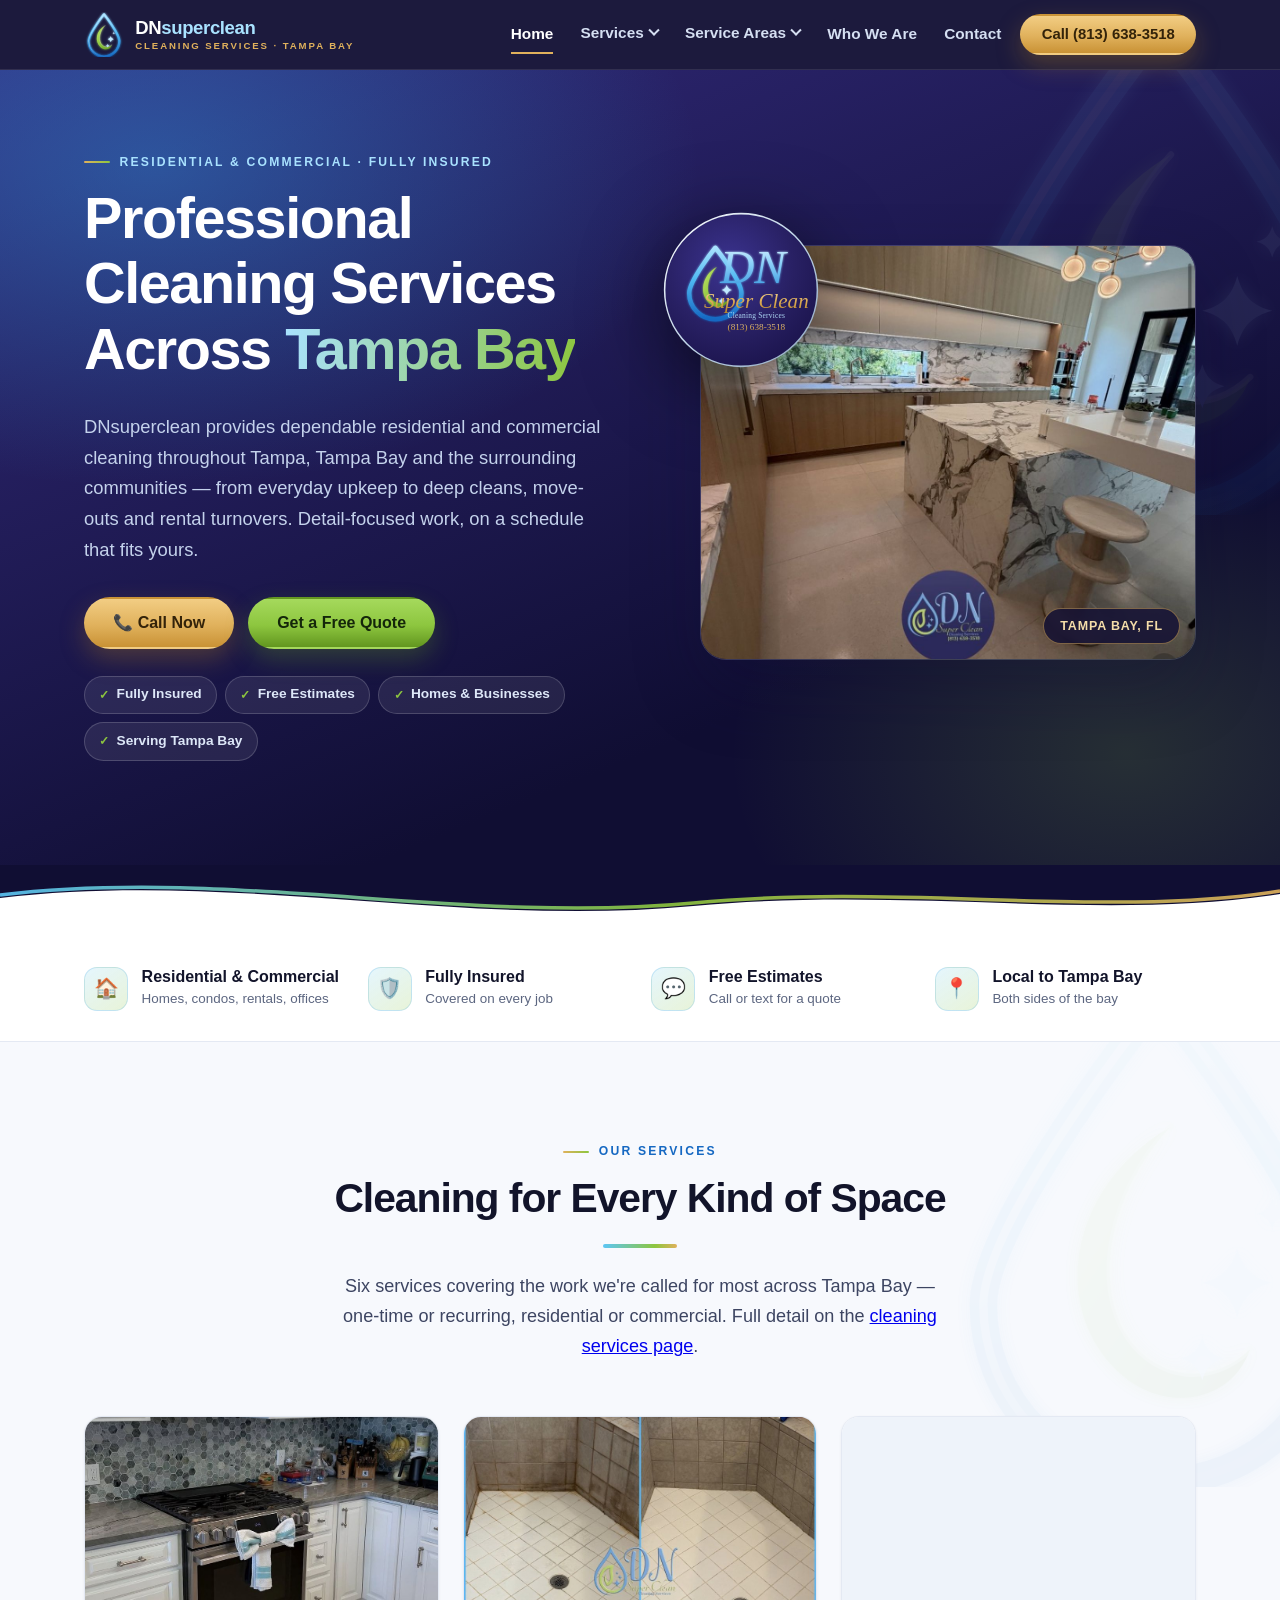
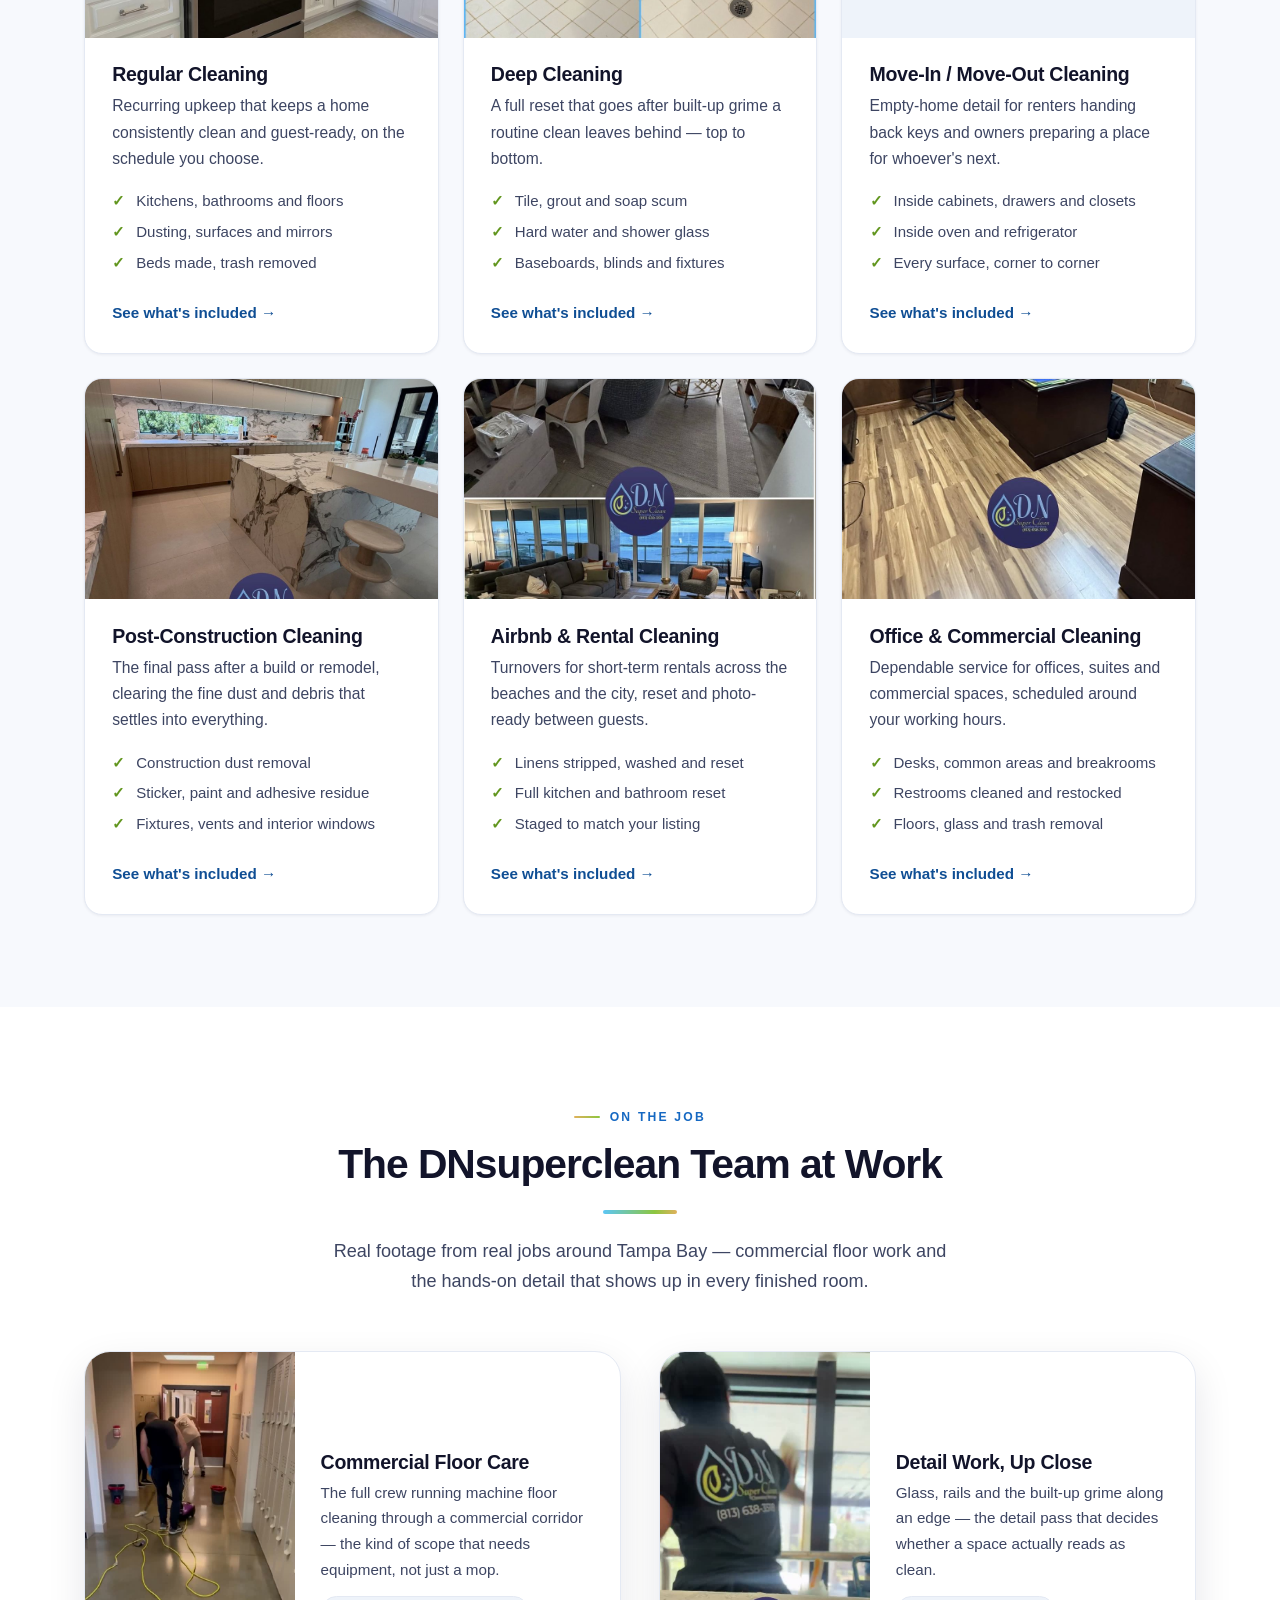
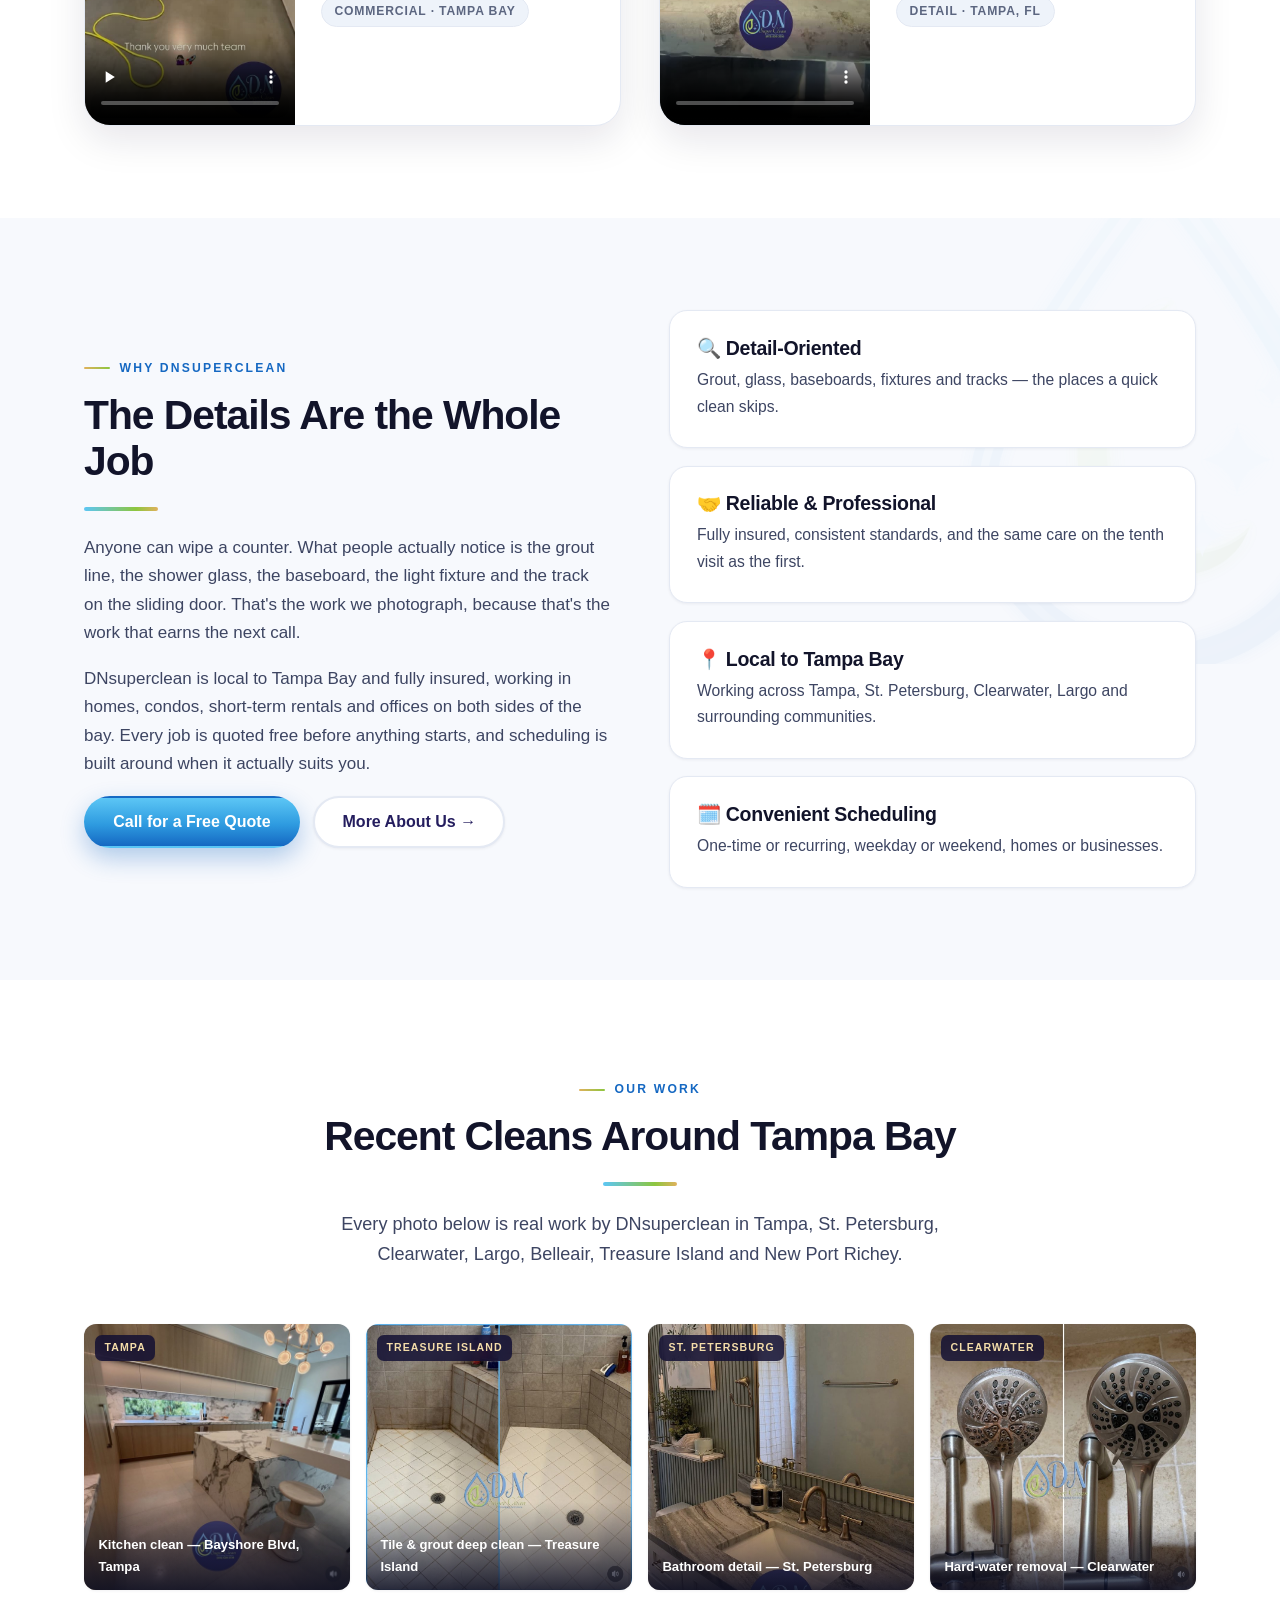
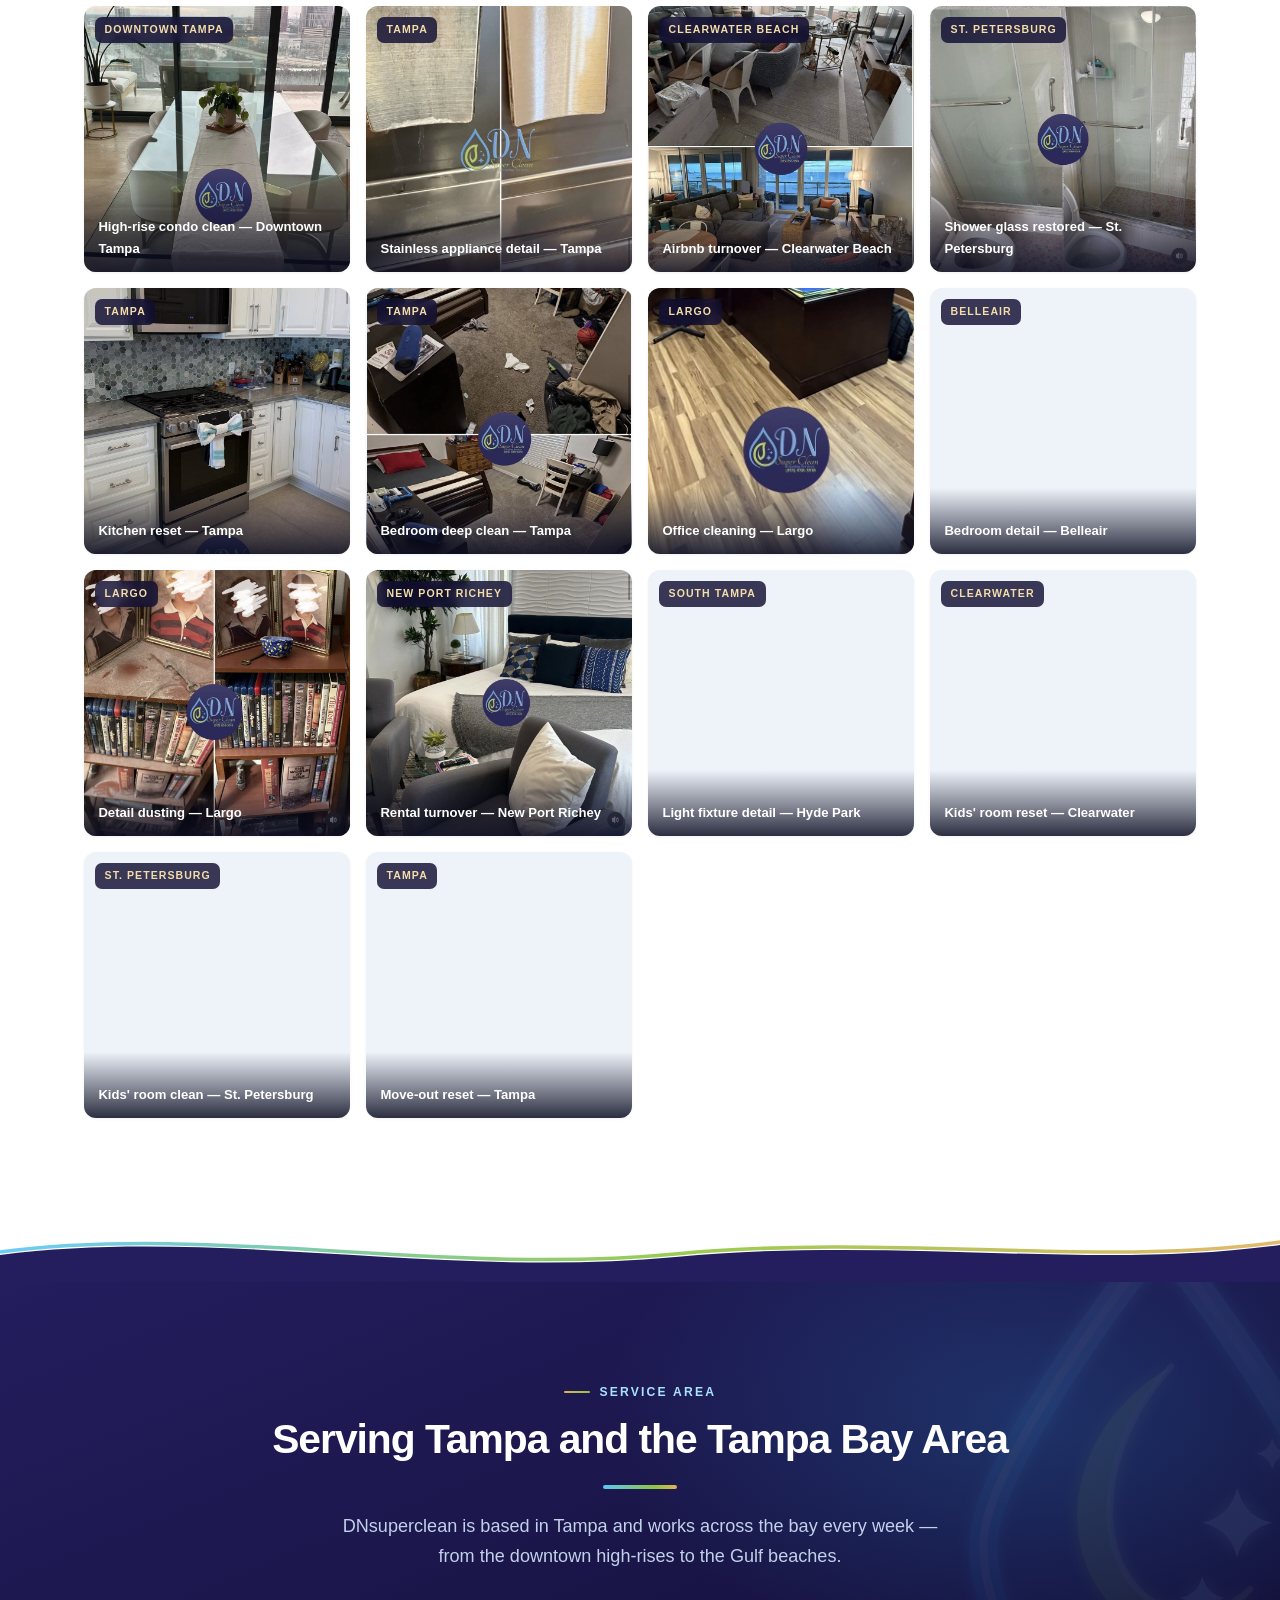
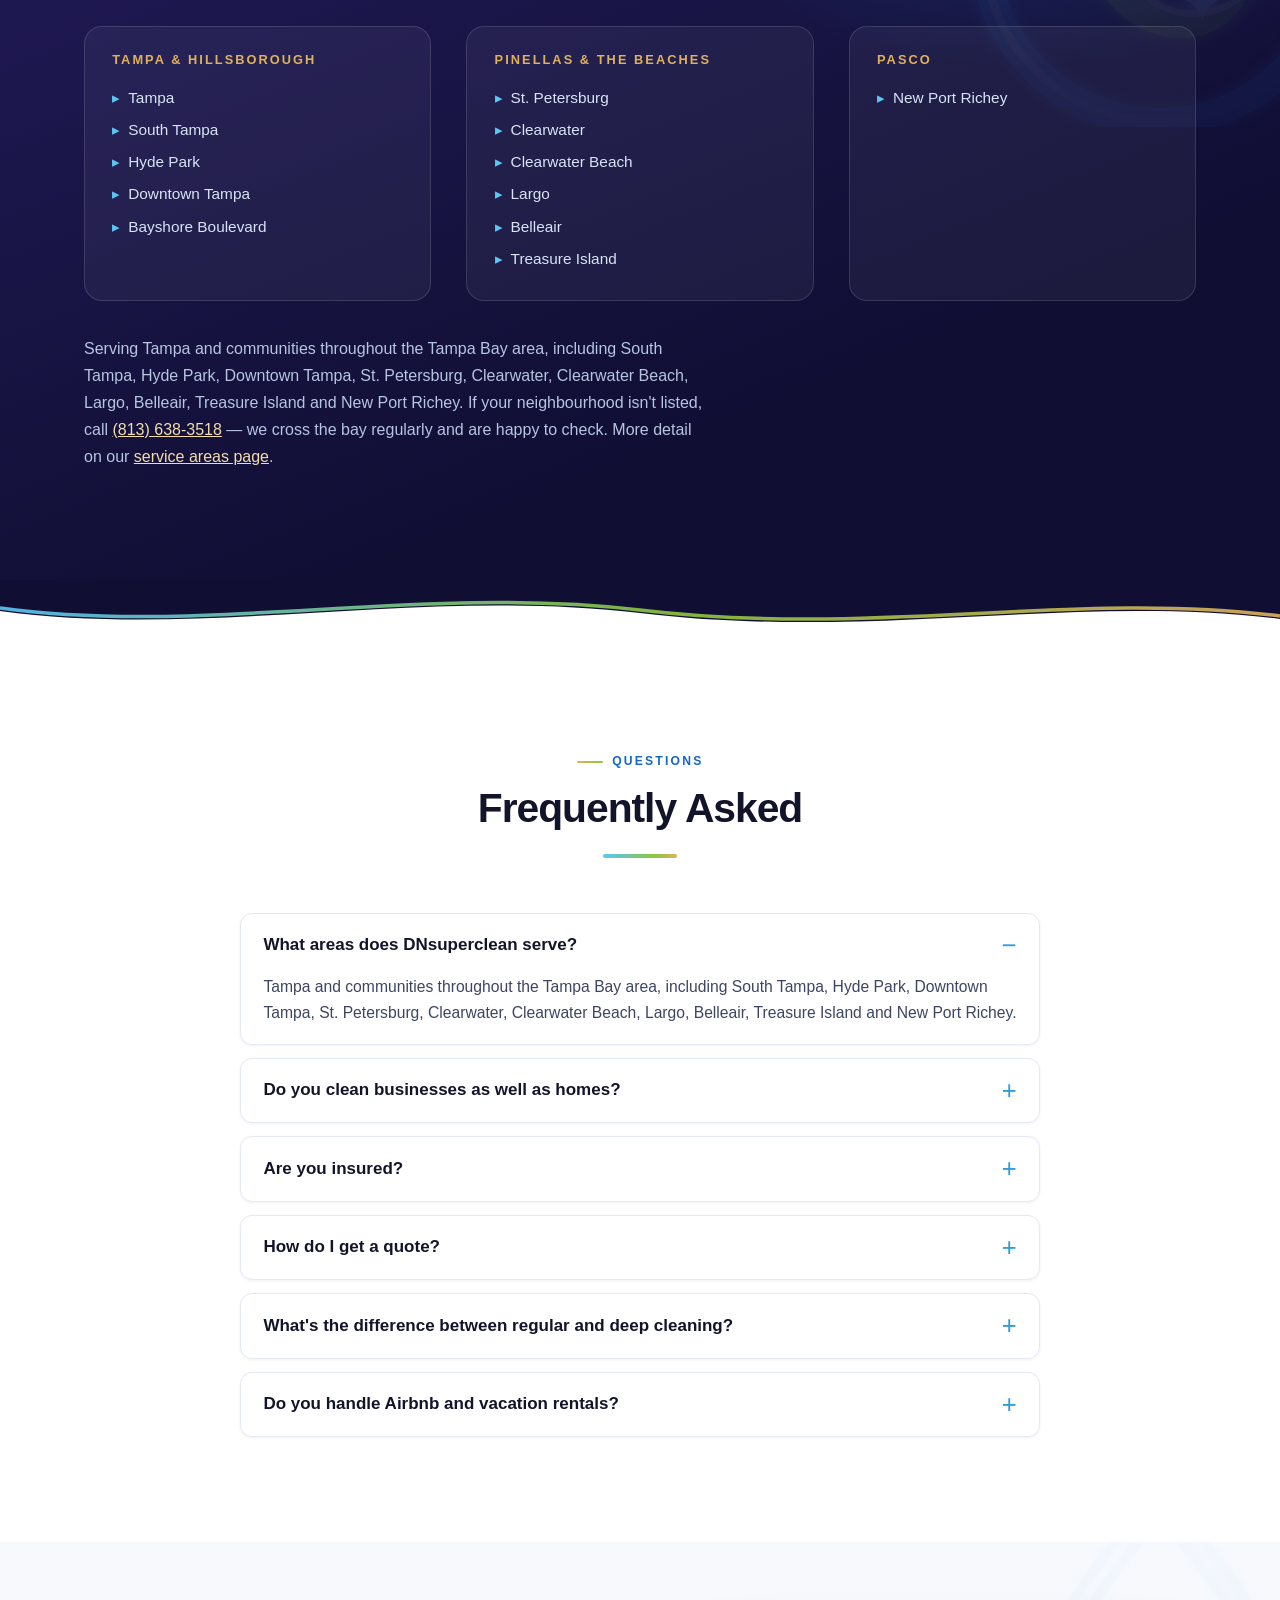
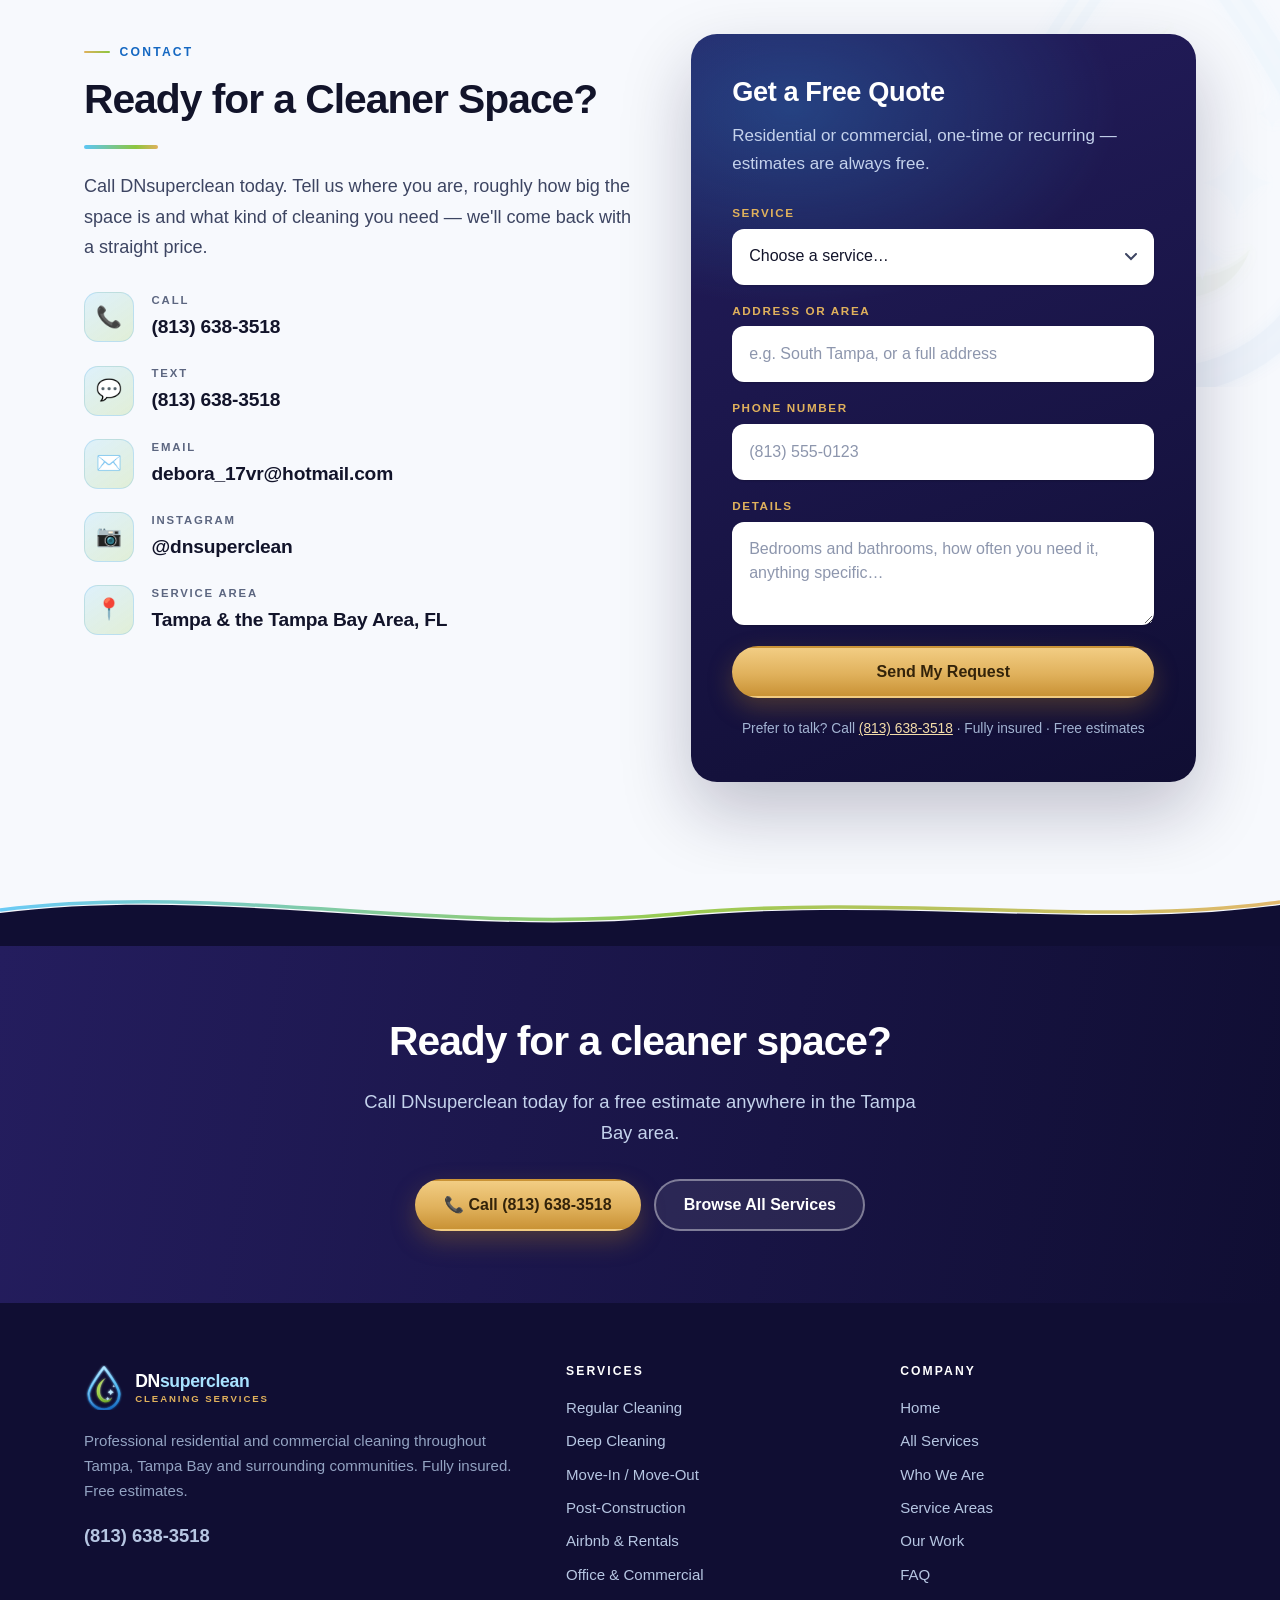
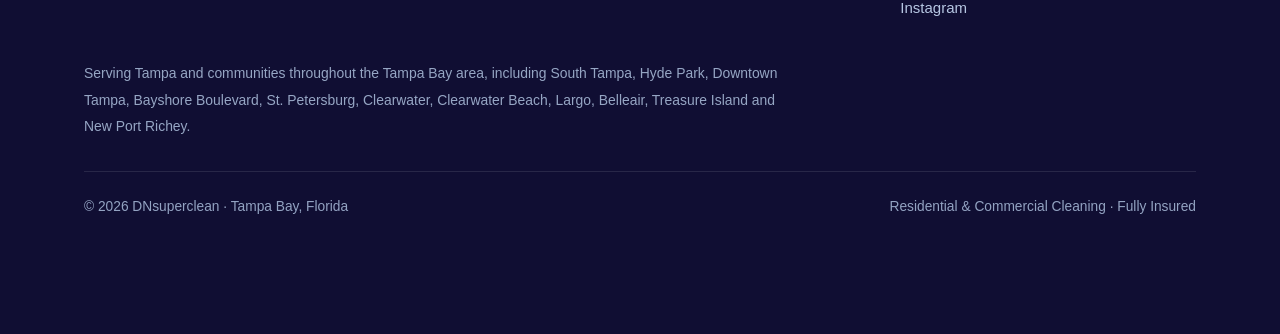
<file: index.html>
<!doctype html>
<html lang="en">
<head>
<meta charset="utf-8">
<meta name="viewport" content="width=device-width, initial-scale=1">

<title>DNsuperclean | Professional Cleaning Services in Tampa Bay, FL</title>
<meta name="description" content="DNsuperclean provides professional residential and commercial cleaning throughout Tampa, Tampa Bay and surrounding communities including St. Petersburg, Clearwater, Largo, Belleair, Treasure Island and New Port Richey. Fully insured. Free estimates — call (813) 638-3518.">
<link rel="canonical" href="https://dnsuperclean.github.io/">
<meta name="robots" content="index, follow, max-image-preview:large">
<meta name="geo.region" content="US-FL">
<meta name="geo.placename" content="Tampa, Florida">
<meta name="theme-color" content="#100e33">

<meta property="og:type" content="website">
<meta property="og:site_name" content="DNsuperclean">
<meta property="og:title" content="DNsuperclean | Professional Cleaning Services in Tampa Bay, FL">
<meta property="og:description" content="Residential and commercial cleaning throughout Tampa, Tampa Bay and surrounding communities. Fully insured. Free estimates — (813) 638-3518.">
<meta property="og:url" content="https://dnsuperclean.github.io/">
<meta property="og:image" content="https://dnsuperclean.github.io/assets/gallery/professional-kitchen-cleaning-bayshore-tampa-fl.jpg">
<meta property="og:image:alt" content="Spotless kitchen cleaned by DNsuperclean in Tampa, Florida">
<meta property="og:locale" content="en_US">

<meta name="twitter:card" content="summary_large_image">
<meta name="twitter:title" content="DNsuperclean | Professional Cleaning Services in Tampa Bay, FL">
<meta name="twitter:description" content="Residential and commercial cleaning throughout Tampa, Tampa Bay and surrounding communities. Fully insured. Free estimates — (813) 638-3518.">
<meta name="twitter:image" content="https://dnsuperclean.github.io/assets/gallery/professional-kitchen-cleaning-bayshore-tampa-fl.jpg">

<link rel="icon" href="assets/favicon.svg" type="image/svg+xml">
<link rel="apple-touch-icon" href="assets/logo-badge.svg">
<link rel="stylesheet" href="styles.css">

<!-- Structured data uses only facts evidenced by the business's own materials.
     No address, hours, prices, ratings, review counts or credentials are claimed. -->
<script type="application/ld+json">
{
  "@context": "https://schema.org",
  "@type": "HouseCleaningService",
  "@id": "https://dnsuperclean.github.io/#business",
  "name": "DNsuperclean",
  "alternateName": "DN Super Clean Cleaning Services",
  "description": "Professional residential and commercial cleaning throughout Tampa, Tampa Bay and surrounding communities. Regular, deep, move-in/move-out, post-construction, Airbnb turnover and office cleaning. Fully insured, free estimates.",
  "url": "https://dnsuperclean.github.io/",
  "telephone": "+1-813-638-3518",
  "email": "debora_17vr@hotmail.com",
  "image": "https://dnsuperclean.github.io/assets/gallery/professional-kitchen-cleaning-bayshore-tampa-fl.jpg",
  "logo": "https://dnsuperclean.github.io/assets/logo-badge.svg",
  "sameAs": ["https://www.instagram.com/dnsuperclean/"],
  "areaServed": [
    {"@type":"City","name":"Tampa","containedInPlace":{"@type":"State","name":"Florida"}},
    {"@type":"City","name":"South Tampa","containedInPlace":{"@type":"State","name":"Florida"}},
    {"@type":"City","name":"St. Petersburg","containedInPlace":{"@type":"State","name":"Florida"}},
    {"@type":"City","name":"Clearwater","containedInPlace":{"@type":"State","name":"Florida"}},
    {"@type":"City","name":"Clearwater Beach","containedInPlace":{"@type":"State","name":"Florida"}},
    {"@type":"City","name":"Largo","containedInPlace":{"@type":"State","name":"Florida"}},
    {"@type":"City","name":"Belleair","containedInPlace":{"@type":"State","name":"Florida"}},
    {"@type":"City","name":"Treasure Island","containedInPlace":{"@type":"State","name":"Florida"}},
    {"@type":"City","name":"New Port Richey","containedInPlace":{"@type":"State","name":"Florida"}},
    {"@type":"AdministrativeArea","name":"Tampa Bay Area, Florida"}
  ],
  "hasOfferCatalog": {
    "@type": "OfferCatalog",
    "name": "Cleaning Services",
    "itemListElement": [
      {"@type":"Offer","itemOffered":{"@type":"Service","name":"Regular Cleaning","url":"https://dnsuperclean.github.io/services.html#regular"}},
      {"@type":"Offer","itemOffered":{"@type":"Service","name":"Deep Cleaning","url":"https://dnsuperclean.github.io/services.html#deep"}},
      {"@type":"Offer","itemOffered":{"@type":"Service","name":"Move-In / Move-Out Cleaning","url":"https://dnsuperclean.github.io/services.html#move"}},
      {"@type":"Offer","itemOffered":{"@type":"Service","name":"Post-Construction Cleaning","url":"https://dnsuperclean.github.io/services.html#construction"}},
      {"@type":"Offer","itemOffered":{"@type":"Service","name":"Airbnb & Vacation Rental Cleaning","url":"https://dnsuperclean.github.io/services.html#airbnb"}},
      {"@type":"Offer","itemOffered":{"@type":"Service","name":"Office & Commercial Cleaning","url":"https://dnsuperclean.github.io/services.html#office"}}
    ]
  }
}
</script>
<script type="application/ld+json">
{
  "@context": "https://schema.org",
  "@type": "WebSite",
  "name": "DNsuperclean",
  "url": "https://dnsuperclean.github.io/",
  "publisher": {"@id": "https://dnsuperclean.github.io/#business"}
}
</script>
<script type="application/ld+json">
{
  "@context": "https://schema.org",
  "@type": "FAQPage",
  "mainEntity": [
    {"@type":"Question","name":"What areas does DNsuperclean serve?","acceptedAnswer":{"@type":"Answer","text":"DNsuperclean serves Tampa and communities throughout the Tampa Bay area, including South Tampa, Hyde Park, Downtown Tampa, St. Petersburg, Clearwater, Clearwater Beach, Largo, Belleair, Treasure Island and New Port Richey."}},
    {"@type":"Question","name":"Does DNsuperclean clean businesses as well as homes?","acceptedAnswer":{"@type":"Answer","text":"Yes. DNsuperclean handles both residential and commercial cleaning, including offices and commercial spaces across the Tampa Bay area."}},
    {"@type":"Question","name":"Is DNsuperclean insured?","acceptedAnswer":{"@type":"Answer","text":"Yes. DNsuperclean is fully insured for residential and commercial work."}},
    {"@type":"Question","name":"How do I get a quote?","acceptedAnswer":{"@type":"Answer","text":"Estimates are free. Call or text (813) 638-3518 with your location, the size of the space and the type of cleaning you need."}},
    {"@type":"Question","name":"What is the difference between regular cleaning and deep cleaning?","acceptedAnswer":{"@type":"Answer","text":"Regular cleaning maintains a space that is already in good condition. Deep cleaning addresses built-up grime such as tile and grout, soap scum and hard water, appliances, baseboards, blinds and light fixtures."}},
    {"@type":"Question","name":"Does DNsuperclean clean Airbnb and vacation rentals?","acceptedAnswer":{"@type":"Answer","text":"Yes. DNsuperclean handles short-term rental turnovers throughout the Tampa Bay area, including Clearwater Beach, Treasure Island and New Port Richey."}}
  ]
}
</script>
</head>

<body>
<a class="skip-link" href="#main">Skip to main content</a>

<!-- shared brand gradient used by every wave divider -->
<svg width="0" height="0" style="position:absolute" aria-hidden="true" focusable="false">
  <defs>
    <linearGradient id="wg" x1="0" y1="0" x2="1" y2="0">
      <stop offset="0%" stop-color="#5cc6f5"/>
      <stop offset="52%" stop-color="#8dc63f"/>
      <stop offset="100%" stop-color="#e0b15c"/>
    </linearGradient>
  </defs>
</svg>

<header class="site-header">
  <div class="wrap header-inner">
    <a class="brand" href="index.html" aria-label="DNsuperclean home">
      <img src="assets/logo-mark.svg" alt="DNsuperclean water droplet logo" width="40" height="45">
      <span class="brand-text">
        <span class="brand-name">DN<span class="thin">superclean</span></span>
        <span class="brand-sub">Cleaning Services · Tampa Bay</span>
      </span>
    </a>

    <button class="nav-toggle" type="button" aria-expanded="false" aria-controls="primary-nav" aria-label="Open menu">
      <span></span>
    </button>

    <nav class="nav" id="primary-nav" aria-label="Main navigation">
      <a href="index.html" aria-current="page">Home</a>

      <div class="nav-item">
        <button class="nav-trigger" type="button" aria-expanded="false">Services <i class="caret" aria-hidden="true"></i></button>
        <div class="dropdown">
          <a href="services.html#regular">Regular Cleaning<small>Recurring upkeep, your schedule</small></a>
          <a href="services.html#deep">Deep Cleaning<small>Tile, grout, hard water, fixtures</small></a>
          <a href="services.html#move">Move-In / Move-Out<small>Empty-home detail, corner to corner</small></a>
          <a href="services.html#construction">Post-Construction<small>Dust, debris and finish clean</small></a>
          <a href="services.html#airbnb">Airbnb &amp; Rentals<small>Guest-ready turnovers</small></a>
          <a href="services.html#office">Office &amp; Commercial<small>Offices, suites and workspaces</small></a>
          <hr>
          <a href="services.html">All Services →</a>
        </div>
      </div>

      <div class="nav-item">
        <button class="nav-trigger" type="button" aria-expanded="false">Service Areas <i class="caret" aria-hidden="true"></i></button>
        <div class="dropdown">
          <a href="about.html#tampa">Tampa &amp; Hillsborough<small>Tampa, South Tampa, Hyde Park, Downtown</small></a>
          <a href="about.html#pinellas">Pinellas &amp; the Beaches<small>St. Petersburg, Clearwater, Largo, Belleair</small></a>
          <a href="about.html#pasco">Pasco<small>New Port Richey</small></a>
          <hr>
          <a href="about.html#areas">All Service Areas →</a>
        </div>
      </div>

      <a href="about.html">Who We Are</a>
      <a href="#contact">Contact</a>
    </nav>

    <a class="btn btn--primary btn--sm" href="tel:+18136383518">Call (813) 638-3518</a>
  </div>
</header>

<main id="main">

<!-- ================= HERO ================= -->
<section class="hero has-drop">
  <img class="drop-wm" src="assets/logo-mark.svg" alt="" aria-hidden="true">
  <div class="wrap hero-inner">
    <div>
      <span class="eyebrow eyebrow--light">Residential &amp; Commercial · Fully Insured</span>
      <h1>Professional Cleaning Services Across <span class="accent">Tampa Bay</span></h1>
      <p class="hero-sub">
        DNsuperclean provides dependable residential and commercial cleaning throughout Tampa,
        Tampa Bay and the surrounding communities — from everyday upkeep to deep cleans,
        move-outs and rental turnovers. Detail-focused work, on a schedule that fits yours.
      </p>
      <div class="btn-row">
        <a class="btn btn--primary" href="tel:+18136383518">📞 Call Now</a>
        <a class="btn btn--green" href="#quote">Get a Free Quote</a>
      </div>
      <ul class="chips">
        <li>Fully Insured</li>
        <li>Free Estimates</li>
        <li>Homes &amp; Businesses</li>
        <li>Serving Tampa Bay</li>
      </ul>
    </div>

    <div class="hero-visual">
      <figure class="hero-photo">
        <img src="assets/gallery/professional-kitchen-cleaning-bayshore-tampa-fl.jpg"
             alt="Spotless modern kitchen with polished marble island after a professional cleaning by DNsuperclean in Tampa, Florida"
             width="1100" height="1096" fetchpriority="high" decoding="async">
      </figure>
      <span class="hero-stamp">Tampa Bay, FL</span>
      <img class="hero-badge" src="assets/logo-badge.svg"
           alt="DN Super Clean Cleaning Services logo with phone number (813) 638-3518"
           width="168" height="168">
    </div>
  </div>
</section>

<div class="wave-sep wave-sep--navy-to-white">
  <svg viewBox="0 0 1440 72" preserveAspectRatio="none" aria-hidden="true" focusable="false">
    <path class="w-crest" d="M0,30 C260,2 520,60 780,38 C1020,18 1240,54 1440,26"/>
    <path class="w-fill" d="M0,33 C260,5 520,63 780,41 C1020,21 1240,57 1440,29 L1440,72 L0,72 Z"/>
  </svg>
</div>

<!-- ================= TRUST STRIP ================= -->
<section class="strip" aria-label="At a glance">
  <div class="wrap strip-grid">
    <div class="strip-item">
      <span class="ico" aria-hidden="true">🏠</span>
      <span><strong>Residential &amp; Commercial</strong><span>Homes, condos, rentals, offices</span></span>
    </div>
    <div class="strip-item">
      <span class="ico" aria-hidden="true">🛡️</span>
      <span><strong>Fully Insured</strong><span>Covered on every job</span></span>
    </div>
    <div class="strip-item">
      <span class="ico" aria-hidden="true">💬</span>
      <span><strong>Free Estimates</strong><span>Call or text for a quote</span></span>
    </div>
    <div class="strip-item">
      <span class="ico" aria-hidden="true">📍</span>
      <span><strong>Local to Tampa Bay</strong><span>Both sides of the bay</span></span>
    </div>
  </div>
</section>

<!-- ================= SERVICES ================= -->
<section class="section has-drop" id="services">
  <img class="drop-wm" src="assets/logo-mark.svg" alt="" aria-hidden="true">
  <div class="wrap">
    <div class="section-head center">
      <span class="eyebrow">Our Services</span>
      <h2>Cleaning for Every Kind of Space</h2>
      <div class="brand-rule"></div>
      <p class="lede">
        Six services covering the work we're called for most across Tampa Bay — one-time or
        recurring, residential or commercial. Full detail on the
        <a href="services.html">cleaning services page</a>.
      </p>
    </div>

    <div class="grid grid-3">

      <article class="card">
        <div class="card-media">
          <img src="assets/gallery/professional-house-cleaning-kitchen-tampa-fl.jpg"
               alt="Clean white kitchen with polished range and backsplash after regular house cleaning in Tampa, FL"
               width="900" height="1197" loading="lazy" decoding="async">
        </div>
        <div class="card-body">
          <h3>Regular Cleaning</h3>
          <p>Recurring upkeep that keeps a home consistently clean and guest-ready, on the schedule you choose.</p>
          <ul>
            <li>Kitchens, bathrooms and floors</li>
            <li>Dusting, surfaces and mirrors</li>
            <li>Beds made, trash removed</li>
          </ul>
          <a class="card-link" href="services.html#regular">See what's included →</a>
        </div>
      </article>

      <article class="card">
        <div class="card-media">
          <img src="assets/gallery/shower-tile-grout-deep-cleaning-treasure-island-fl.jpg"
               alt="Shower tile and grout before and after a deep cleaning in Treasure Island, FL"
               width="900" height="897" loading="lazy" decoding="async">
        </div>
        <div class="card-body">
          <h3>Deep Cleaning</h3>
          <p>A full reset that goes after built-up grime a routine clean leaves behind — top to bottom.</p>
          <ul>
            <li>Tile, grout and soap scum</li>
            <li>Hard water and shower glass</li>
            <li>Baseboards, blinds and fixtures</li>
          </ul>
          <a class="card-link" href="services.html#deep">See what's included →</a>
        </div>
      </article>

      <article class="card">
        <div class="card-media">
          <img src="assets/gallery/move-out-cleaning-bedroom-tampa-fl.jpg"
               alt="Bedroom before and after a move-out cleaning in Tampa, FL"
               width="900" height="1197" loading="lazy" decoding="async">
        </div>
        <div class="card-body">
          <h3>Move-In / Move-Out Cleaning</h3>
          <p>Empty-home detail for renters handing back keys and owners preparing a place for whoever's next.</p>
          <ul>
            <li>Inside cabinets, drawers and closets</li>
            <li>Inside oven and refrigerator</li>
            <li>Every surface, corner to corner</li>
          </ul>
          <a class="card-link" href="services.html#move">See what's included →</a>
        </div>
      </article>

      <article class="card">
        <div class="card-media">
          <img src="assets/gallery/professional-kitchen-cleaning-bayshore-tampa-fl.jpg"
               alt="Newly finished kitchen cleaned after construction work in Tampa, FL"
               width="1100" height="1096" loading="lazy" decoding="async">
        </div>
        <div class="card-body">
          <h3>Post-Construction Cleaning</h3>
          <p>The final pass after a build or remodel, clearing the fine dust and debris that settles into everything.</p>
          <ul>
            <li>Construction dust removal</li>
            <li>Sticker, paint and adhesive residue</li>
            <li>Fixtures, vents and interior windows</li>
          </ul>
          <a class="card-link" href="services.html#construction">See what's included →</a>
        </div>
      </article>

      <article class="card">
        <div class="card-media">
          <img src="assets/gallery/airbnb-turnover-cleaning-clearwater-beach-fl.jpg"
               alt="Airbnb living room before and after a rental turnover cleaning in Clearwater Beach, FL"
               width="900" height="1197" loading="lazy" decoding="async">
        </div>
        <div class="card-body">
          <h3>Airbnb &amp; Rental Cleaning</h3>
          <p>Turnovers for short-term rentals across the beaches and the city, reset and photo-ready between guests.</p>
          <ul>
            <li>Linens stripped, washed and reset</li>
            <li>Full kitchen and bathroom reset</li>
            <li>Staged to match your listing</li>
          </ul>
          <a class="card-link" href="services.html#airbnb">See what's included →</a>
        </div>
      </article>

      <article class="card">
        <div class="card-media">
          <img src="assets/gallery/office-commercial-cleaning-largo-fl.jpg"
               alt="Commercial office with clean polished floors after an office cleaning in Largo, FL"
               width="900" height="541" loading="lazy" decoding="async">
        </div>
        <div class="card-body">
          <h3>Office &amp; Commercial Cleaning</h3>
          <p>Dependable service for offices, suites and commercial spaces, scheduled around your working hours.</p>
          <ul>
            <li>Desks, common areas and breakrooms</li>
            <li>Restrooms cleaned and restocked</li>
            <li>Floors, glass and trash removal</li>
          </ul>
          <a class="card-link" href="services.html#office">See what's included →</a>
        </div>
      </article>

    </div>
  </div>
</section>

<!-- ================= VIDEO ================= -->
<section class="section section--alt" id="video">
  <div class="wrap">
    <div class="section-head center">
      <span class="eyebrow">On the Job</span>
      <h2>The DNsuperclean Team at Work</h2>
      <div class="brand-rule"></div>
      <p class="lede">
        Real footage from real jobs around Tampa Bay — commercial floor work and the
        hands-on detail that shows up in every finished room.
      </p>
    </div>

    <div class="videos">
      <figure class="video-card">
        <video src="assets/video/cleaning-services-tampa-bay.mp4"
               poster="assets/video/cleaning-services-tampa-bay-poster.jpg"
               muted loop playsinline preload="none" controls
               aria-label="DNsuperclean team machine-cleaning a commercial corridor floor in the Tampa Bay area"></video>
        <figcaption>
          <h3>Commercial Floor Care</h3>
          <p>
            The full crew running machine floor cleaning through a commercial corridor — the kind
            of scope that needs equipment, not just a mop.
          </p>
          <span class="where">Commercial · Tampa Bay</span>
        </figcaption>
      </figure>

      <figure class="video-card">
        <video src="assets/video/deep-cleaning-results-tampa.mp4"
               poster="assets/video/deep-cleaning-results-tampa-poster.jpg"
               muted loop playsinline preload="none" controls
               aria-label="A DNsuperclean team member in branded uniform cleaning glass and railings in Tampa, Florida"></video>
        <figcaption>
          <h3>Detail Work, Up Close</h3>
          <p>
            Glass, rails and the built-up grime along an edge — the detail pass that decides
            whether a space actually reads as clean.
          </p>
          <span class="where">Detail · Tampa, FL</span>
        </figcaption>
      </figure>
    </div>
  </div>
</section>

<!-- ================= WHY ================= -->
<section class="section has-drop" id="why">
  <img class="drop-wm" src="assets/logo-mark.svg" alt="" aria-hidden="true">
  <div class="wrap">
    <div class="grid grid-2" style="align-items:center;gap:3.6rem">
      <div>
        <span class="eyebrow">Why DNsuperclean</span>
        <h2>The Details Are the Whole Job</h2>
        <div class="brand-rule"></div>
        <p>
          Anyone can wipe a counter. What people actually notice is the grout line, the shower
          glass, the baseboard, the light fixture and the track on the sliding door. That's the
          work we photograph, because that's the work that earns the next call.
        </p>
        <p>
          DNsuperclean is local to Tampa Bay and fully insured, working in homes, condos,
          short-term rentals and offices on both sides of the bay. Every job is quoted free
          before anything starts, and scheduling is built around when it actually suits you.
        </p>
        <div class="btn-row">
          <a class="btn btn--blue" href="tel:+18136383518">Call for a Free Quote</a>
          <a class="btn btn--outline" href="about.html">More About Us →</a>
        </div>
      </div>

      <div class="grid" style="gap:1.1rem">
        <div class="card"><div class="card-body">
          <h3>🔍 Detail-Oriented</h3>
          <p style="margin:0">Grout, glass, baseboards, fixtures and tracks — the places a quick clean skips.</p>
        </div></div>
        <div class="card"><div class="card-body">
          <h3>🤝 Reliable &amp; Professional</h3>
          <p style="margin:0">Fully insured, consistent standards, and the same care on the tenth visit as the first.</p>
        </div></div>
        <div class="card"><div class="card-body">
          <h3>📍 Local to Tampa Bay</h3>
          <p style="margin:0">Working across Tampa, St. Petersburg, Clearwater, Largo and surrounding communities.</p>
        </div></div>
        <div class="card"><div class="card-body">
          <h3>🗓️ Convenient Scheduling</h3>
          <p style="margin:0">One-time or recurring, weekday or weekend, homes or businesses.</p>
        </div></div>
      </div>
    </div>
  </div>
</section>

<!-- ================= GALLERY ================= -->
<section class="section section--alt" id="work">
  <div class="wrap">
    <div class="section-head center">
      <span class="eyebrow">Our Work</span>
      <h2>Recent Cleans Around Tampa Bay</h2>
      <div class="brand-rule"></div>
      <p class="lede">
        Every photo below is real work by DNsuperclean in Tampa, St. Petersburg, Clearwater,
        Largo, Belleair, Treasure Island and New Port Richey.
      </p>
    </div>

    <div class="gallery">

      <figure><span class="tag">Tampa</span>
        <img src="assets/gallery/professional-kitchen-cleaning-bayshore-tampa-fl.jpg" alt="Marble kitchen island and cabinetry cleaned in a Bayshore Boulevard home in Tampa, FL" width="1100" height="1096" loading="lazy" decoding="async">
        <figcaption>Kitchen clean — Bayshore Blvd, Tampa</figcaption></figure>

      <figure><span class="tag">Treasure Island</span>
        <img src="assets/gallery/shower-tile-grout-deep-cleaning-treasure-island-fl.jpg" alt="Shower tile and grout before and after deep cleaning in Treasure Island, FL" width="900" height="897" loading="lazy" decoding="async">
        <figcaption>Tile &amp; grout deep clean — Treasure Island</figcaption></figure>

      <figure><span class="tag">St. Petersburg</span>
        <img src="assets/gallery/bathroom-deep-cleaning-st-petersburg-fl.jpg" alt="Bathroom vanity, mirror and fixtures after a deep cleaning in St. Petersburg, FL" width="900" height="1197" loading="lazy" decoding="async">
        <figcaption>Bathroom detail — St. Petersburg</figcaption></figure>

      <figure><span class="tag">Clearwater</span>
        <img src="assets/gallery/hard-water-showerhead-cleaning-clearwater-fl.jpg" alt="Showerhead before and after hard water and limescale removal in Clearwater, FL" width="900" height="890" loading="lazy" decoding="async">
        <figcaption>Hard-water removal — Clearwater</figcaption></figure>

      <figure><span class="tag">Downtown Tampa</span>
        <img src="assets/gallery/condo-cleaning-downtown-tampa-fl.jpg" alt="High-rise condo dining area cleaned overlooking the Downtown Tampa skyline" width="900" height="1197" loading="lazy" decoding="async">
        <figcaption>High-rise condo clean — Downtown Tampa</figcaption></figure>

      <figure><span class="tag">Tampa</span>
        <img src="assets/gallery/stainless-steel-appliance-cleaning-tampa-fl.jpg" alt="Stainless steel refrigerator before and after cleaning and polishing in Tampa, FL" width="900" height="897" loading="lazy" decoding="async">
        <figcaption>Stainless appliance detail — Tampa</figcaption></figure>

      <figure><span class="tag">Clearwater Beach</span>
        <img src="assets/gallery/airbnb-turnover-cleaning-clearwater-beach-fl.jpg" alt="Beachfront Airbnb living room before and after a rental turnover cleaning in Clearwater Beach, FL" width="900" height="1197" loading="lazy" decoding="async">
        <figcaption>Airbnb turnover — Clearwater Beach</figcaption></figure>

      <figure><span class="tag">St. Petersburg</span>
        <img src="assets/gallery/glass-shower-door-deep-cleaning-st-petersburg-fl.jpg" alt="Glass shower door before and after soap scum removal in St. Petersburg, FL" width="900" height="897" loading="lazy" decoding="async">
        <figcaption>Shower glass restored — St. Petersburg</figcaption></figure>

      <figure><span class="tag">Tampa</span>
        <img src="assets/gallery/professional-house-cleaning-kitchen-tampa-fl.jpg" alt="White kitchen with clean range, counters and backsplash after a house cleaning in Tampa, FL" width="900" height="1197" loading="lazy" decoding="async">
        <figcaption>Kitchen reset — Tampa</figcaption></figure>

      <figure><span class="tag">Tampa</span>
        <img src="assets/gallery/deep-cleaning-bedroom-tampa-fl.jpg" alt="Cluttered bedroom before and after a deep cleaning in Tampa, FL" width="900" height="1197" loading="lazy" decoding="async">
        <figcaption>Bedroom deep clean — Tampa</figcaption></figure>

      <figure><span class="tag">Largo</span>
        <img src="assets/gallery/office-commercial-cleaning-largo-fl.jpg" alt="Office interior with clean polished floors after a commercial cleaning in Largo, FL" width="900" height="541" loading="lazy" decoding="async">
        <figcaption>Office cleaning — Largo</figcaption></figure>

      <figure><span class="tag">Belleair</span>
        <img src="assets/gallery/bedroom-cleaning-belleair-fl.jpg" alt="Made bed and tidy bedroom after a house cleaning in Belleair, FL" width="900" height="906" loading="lazy" decoding="async">
        <figcaption>Bedroom detail — Belleair</figcaption></figure>

      <figure><span class="tag">Largo</span>
        <img src="assets/gallery/detail-dusting-deep-cleaning-largo-fl.jpg" alt="Shelves and picture frames before and after detailed dusting in Largo, FL" width="900" height="897" loading="lazy" decoding="async">
        <figcaption>Detail dusting — Largo</figcaption></figure>

      <figure><span class="tag">New Port Richey</span>
        <img src="assets/gallery/airbnb-bedroom-cleaning-new-port-richey-fl.jpg" alt="Rental bedroom cleaned and staged for guests in New Port Richey, FL" width="900" height="897" loading="lazy" decoding="async">
        <figcaption>Rental turnover — New Port Richey</figcaption></figure>

      <figure><span class="tag">South Tampa</span>
        <img src="assets/gallery/light-fixture-detail-cleaning-hyde-park-tampa-fl.jpg" alt="Polished chrome pendant light fixture cleaned in Hyde Park, South Tampa, FL" width="900" height="1197" loading="lazy" decoding="async">
        <figcaption>Light fixture detail — Hyde Park</figcaption></figure>

      <figure><span class="tag">Clearwater</span>
        <img src="assets/gallery/bedroom-cleaning-clearwater-fl.jpg" alt="Children's bedroom tidied and cleaned in Clearwater, FL" width="900" height="1197" loading="lazy" decoding="async">
        <figcaption>Kids' room reset — Clearwater</figcaption></figure>

      <figure><span class="tag">St. Petersburg</span>
        <img src="assets/gallery/kids-room-cleaning-st-petersburg-fl.jpg" alt="Child's bedroom with organized shelving after a house cleaning in St. Petersburg, FL" width="900" height="1197" loading="lazy" decoding="async">
        <figcaption>Kids' room clean — St. Petersburg</figcaption></figure>

      <figure><span class="tag">Tampa</span>
        <img src="assets/gallery/move-out-cleaning-bedroom-tampa-fl.jpg" alt="Bedroom before and after a move-out cleaning in Tampa, FL" width="900" height="1197" loading="lazy" decoding="async">
        <figcaption>Move-out reset — Tampa</figcaption></figure>

    </div>
  </div>
</section>

<div class="wave-sep wave-sep--white-to-navy">
  <svg viewBox="0 0 1440 72" preserveAspectRatio="none" aria-hidden="true" focusable="false">
    <path class="w-crest" d="M0,42 C240,14 500,66 760,44 C1010,23 1230,58 1440,32"/>
    <path class="w-fill" d="M0,45 C240,17 500,69 760,47 C1010,26 1230,61 1440,35 L1440,72 L0,72 Z"/>
  </svg>
</div>

<!-- ================= SERVICE AREA ================= -->
<section class="section areas has-drop" id="areas">
  <img class="drop-wm" src="assets/logo-mark.svg" alt="" aria-hidden="true">
  <div class="wrap">
    <div class="section-head center">
      <span class="eyebrow eyebrow--light">Service Area</span>
      <h2>Serving Tampa and the Tampa Bay Area</h2>
      <div class="brand-rule"></div>
      <p class="lede">
        DNsuperclean is based in Tampa and works across the bay every week — from the
        downtown high-rises to the Gulf beaches.
      </p>
    </div>

    <div class="area-cols">
      <div class="area-card">
        <h3>Tampa &amp; Hillsborough</h3>
        <ul>
          <li>Tampa</li>
          <li>South Tampa</li>
          <li>Hyde Park</li>
          <li>Downtown Tampa</li>
          <li>Bayshore Boulevard</li>
        </ul>
      </div>
      <div class="area-card">
        <h3>Pinellas &amp; the Beaches</h3>
        <ul>
          <li>St. Petersburg</li>
          <li>Clearwater</li>
          <li>Clearwater Beach</li>
          <li>Largo</li>
          <li>Belleair</li>
          <li>Treasure Island</li>
        </ul>
      </div>
      <div class="area-card">
        <h3>Pasco</h3>
        <ul>
          <li>New Port Richey</li>
        </ul>
      </div>
    </div>

    <p class="area-note">
      Serving Tampa and communities throughout the Tampa Bay area, including South Tampa,
      Hyde Park, Downtown Tampa, St. Petersburg, Clearwater, Clearwater Beach, Largo, Belleair,
      Treasure Island and New Port Richey. If your neighbourhood isn't listed, call
      <a href="tel:+18136383518">(813) 638-3518</a> — we cross the bay regularly and are happy to check.
      More detail on our <a href="about.html#areas">service areas page</a>.
    </p>
  </div>
</section>

<div class="wave-sep wave-sep--navy-to-white">
  <svg viewBox="0 0 1440 72" preserveAspectRatio="none" aria-hidden="true" focusable="false">
    <path class="w-crest" d="M0,28 C230,56 470,4 720,30 C980,58 1210,10 1440,36"/>
    <path class="w-fill" d="M0,31 C230,59 470,7 720,33 C980,61 1210,13 1440,39 L1440,72 L0,72 Z"/>
  </svg>
</div>

<!-- ================= FAQ ================= -->
<section class="section section--alt" id="faq">
  <div class="wrap">
    <div class="section-head center">
      <span class="eyebrow">Questions</span>
      <h2>Frequently Asked</h2>
      <div class="brand-rule"></div>
    </div>
    <div class="faq">
      <details open>
        <summary>What areas does DNsuperclean serve?</summary>
        <p>Tampa and communities throughout the Tampa Bay area, including South Tampa, Hyde Park,
        Downtown Tampa, St. Petersburg, Clearwater, Clearwater Beach, Largo, Belleair,
        Treasure Island and New Port Richey.</p>
      </details>
      <details>
        <summary>Do you clean businesses as well as homes?</summary>
        <p>Yes — both. Alongside houses, condos and rentals, we clean offices and commercial
        spaces across the Tampa Bay area. See <a href="services.html#office">office and commercial cleaning</a>.</p>
      </details>
      <details>
        <summary>Are you insured?</summary>
        <p>Yes. DNsuperclean is fully insured for residential and commercial work.</p>
      </details>
      <details>
        <summary>How do I get a quote?</summary>
        <p>Estimates are free. Call or text <a href="tel:+18136383518">(813) 638-3518</a> with your
        location, the size of the space and the type of cleaning you're after.</p>
      </details>
      <details>
        <summary>What's the difference between regular and deep cleaning?</summary>
        <p>Regular cleaning maintains a space that's already in good shape. A
        <a href="services.html#deep">deep clean</a> goes after build-up — tile and grout, soap scum
        and hard water, inside appliances, baseboards, blinds and light fixtures.</p>
      </details>
      <details>
        <summary>Do you handle Airbnb and vacation rentals?</summary>
        <p>Yes. We turn over short-term rentals across the Tampa Bay area, including Clearwater
        Beach, Treasure Island and New Port Richey. See
        <a href="services.html#airbnb">Airbnb and rental cleaning</a>.</p>
      </details>
    </div>
  </div>
</section>

<!-- ================= CONTACT ================= -->
<section class="section has-drop" id="contact">
  <img class="drop-wm" src="assets/logo-mark.svg" alt="" aria-hidden="true">
  <div class="wrap">
    <div class="contact-grid">
      <div>
        <span class="eyebrow">Contact</span>
        <h2>Ready for a Cleaner Space?</h2>
        <div class="brand-rule"></div>
        <p class="lede">
          Call DNsuperclean today. Tell us where you are, roughly how big the space is and what
          kind of cleaning you need — we'll come back with a straight price.
        </p>
        <ul class="contact-list">
          <li>
            <span class="ico" aria-hidden="true">📞</span>
            <span><span class="lbl">Call</span>
              <a class="val" href="tel:+18136383518">(813) 638-3518</a></span>
          </li>
          <li>
            <span class="ico" aria-hidden="true">💬</span>
            <span><span class="lbl">Text</span>
              <a class="val" href="sms:+18136383518?&amp;body=Hi%20DNsuperclean%2C%20I%27d%20like%20a%20free%20quote%20for%20cleaning.">(813) 638-3518</a></span>
          </li>
          <li>
            <span class="ico" aria-hidden="true">✉️</span>
            <span><span class="lbl">Email</span>
              <a class="val" href="mailto:debora_17vr@hotmail.com">debora_17vr@hotmail.com</a></span>
          </li>
          <li>
            <span class="ico" aria-hidden="true">📷</span>
            <span><span class="lbl">Instagram</span>
              <a class="val" href="https://www.instagram.com/dnsuperclean/" target="_blank" rel="noopener">@dnsuperclean</a></span>
          </li>
          <li>
            <span class="ico" aria-hidden="true">📍</span>
            <span><span class="lbl">Service Area</span>
              <span class="val">Tampa &amp; the Tampa Bay Area, FL</span></span>
          </li>
        </ul>
      </div>

      <div class="cta-panel" id="quote">
        <h3>Get a Free Quote</h3>
        <p class="cta-sub">Residential or commercial, one-time or recurring &mdash; estimates are always free.</p>

        <form class="quote-form" novalidate>
          <div class="field">
            <label for="q-service">Service</label>
            <select id="q-service" name="service" required>
              <option value="" selected disabled>Choose a service&hellip;</option>
              <option>Regular Cleaning</option>
              <option>Deep Cleaning</option>
              <option>Move-In / Move-Out Cleaning</option>
              <option>Post-Construction Cleaning</option>
              <option>Airbnb &amp; Vacation Rental Cleaning</option>
              <option>Office &amp; Commercial Cleaning</option>
              <option>Not sure &mdash; please advise</option>
            </select>
          </div>

          <div class="field">
            <label for="q-address">Address or area</label>
            <input id="q-address" name="address" type="text" required autocomplete="street-address"
                   placeholder="e.g. South Tampa, or a full address">
          </div>

          <div class="field">
            <label for="q-phone">Phone number</label>
            <input id="q-phone" name="phone" type="tel" required autocomplete="tel" inputmode="tel"
                   placeholder="(813) 555-0123">
          </div>

          <div class="field">
            <label for="q-details">Details</label>
            <textarea id="q-details" name="details" rows="3"
                      placeholder="Bedrooms and bathrooms, how often you need it, anything specific&hellip;"></textarea>
          </div>

          <p class="form-error" role="alert" hidden></p>
          <button class="btn btn--primary" type="submit">Send My Request</button>
        </form>

        <div class="form-sent" hidden role="status">
          <h4>Your request is ready &#10003;</h4>
          <p>We&rsquo;ve opened a message to DNsuperclean with your details &mdash; just hit send.
             If nothing opened, copy it below or call us.</p>
          <pre class="sent-msg"></pre>
          <div class="btn-row">
            <a class="btn btn--primary" href="tel:+18136383518">&#128222; Call (813) 638-3518</a>
            <button class="btn btn--outline" type="button" data-copy>Copy details</button>
          </div>
        </div>

        <p class="fine">Prefer to talk? Call <a href="tel:+18136383518">(813) 638-3518</a> &middot; Fully insured &middot; Free estimates</p>
      </div>
    </div>
  </div>
</section>

<div class="wave-sep wave-sep--bg-to-navy9">
  <svg viewBox="0 0 1440 72" preserveAspectRatio="none" aria-hidden="true" focusable="false">
    <path class="w-crest" d="M0,36 C250,8 500,62 760,40 C1010,19 1230,54 1440,28"/>
    <path class="w-fill" d="M0,39 C250,11 500,65 760,43 C1010,22 1230,57 1440,31 L1440,72 L0,72 Z"/>
  </svg>
</div>

<section class="cta-band">
  <div class="wrap">
    <h2>Ready for a cleaner space?</h2>
    <p>Call DNsuperclean today for a free estimate anywhere in the Tampa Bay area.</p>
    <div class="btn-row">
      <a class="btn btn--primary" href="tel:+18136383518">📞 Call (813) 638-3518</a>
      <a class="btn btn--ghost" href="services.html">Browse All Services</a>
    </div>
  </div>
</section>

</main>

<footer class="site-footer">
  <div class="wrap">
    <div class="footer-grid">
      <div>
        <a class="brand" href="index.html" style="margin-bottom:1.1rem">
          <img src="assets/logo-mark.svg" alt="" width="40" height="45" aria-hidden="true">
          <span class="brand-text">
            <span class="brand-name">DN<span class="thin">superclean</span></span>
            <span class="brand-sub">Cleaning Services</span>
          </span>
        </a>
        <p>
          Professional residential and commercial cleaning throughout Tampa, Tampa Bay and
          surrounding communities. Fully insured. Free estimates.
        </p>
        <p style="font-size:1.15rem"><a href="tel:+18136383518"><strong>(813) 638-3518</strong></a></p>
      </div>
      <div>
        <h4>Services</h4>
        <ul>
          <li><a href="services.html#regular">Regular Cleaning</a></li>
          <li><a href="services.html#deep">Deep Cleaning</a></li>
          <li><a href="services.html#move">Move-In / Move-Out</a></li>
          <li><a href="services.html#construction">Post-Construction</a></li>
          <li><a href="services.html#airbnb">Airbnb &amp; Rentals</a></li>
          <li><a href="services.html#office">Office &amp; Commercial</a></li>
        </ul>
      </div>
      <div>
        <h4>Company</h4>
        <ul>
          <li><a href="index.html">Home</a></li>
          <li><a href="services.html">All Services</a></li>
          <li><a href="about.html">Who We Are</a></li>
          <li><a href="about.html#areas">Service Areas</a></li>
          <li><a href="index.html#work">Our Work</a></li>
          <li><a href="index.html#faq">FAQ</a></li>
          <li><a href="https://www.instagram.com/dnsuperclean/" target="_blank" rel="noopener">Instagram</a></li>
        </ul>
      </div>
    </div>

    <p class="footer-areas">
      Serving Tampa and communities throughout the Tampa Bay area, including South Tampa,
      Hyde Park, Downtown Tampa, Bayshore Boulevard, St. Petersburg, Clearwater,
      Clearwater Beach, Largo, Belleair, Treasure Island and New Port Richey.
    </p>

    <div class="footer-bottom">
      <span>&copy; <span class="yr">2026</span> DNsuperclean · Tampa Bay, Florida</span>
      <span>Residential &amp; Commercial Cleaning · Fully Insured</span>
    </div>
  </div>
</footer>

<nav class="callbar" aria-label="Quick contact">
  <a class="btn btn--primary" href="tel:+18136383518">📞 Call Now</a>
  <a class="btn btn--green" href="#quote">💬 Free Quote</a>
</nav>

<div class="lightbox" id="lightbox" role="dialog" aria-modal="true" aria-label="Photo viewer">
  <button class="lightbox-close" type="button" aria-label="Close photo">&times;</button>
  <div>
    <img alt="">
    <p class="lightbox-cap"></p>
  </div>
</div>

<script src="site.js" defer></script>
</body>
</html>
</file>
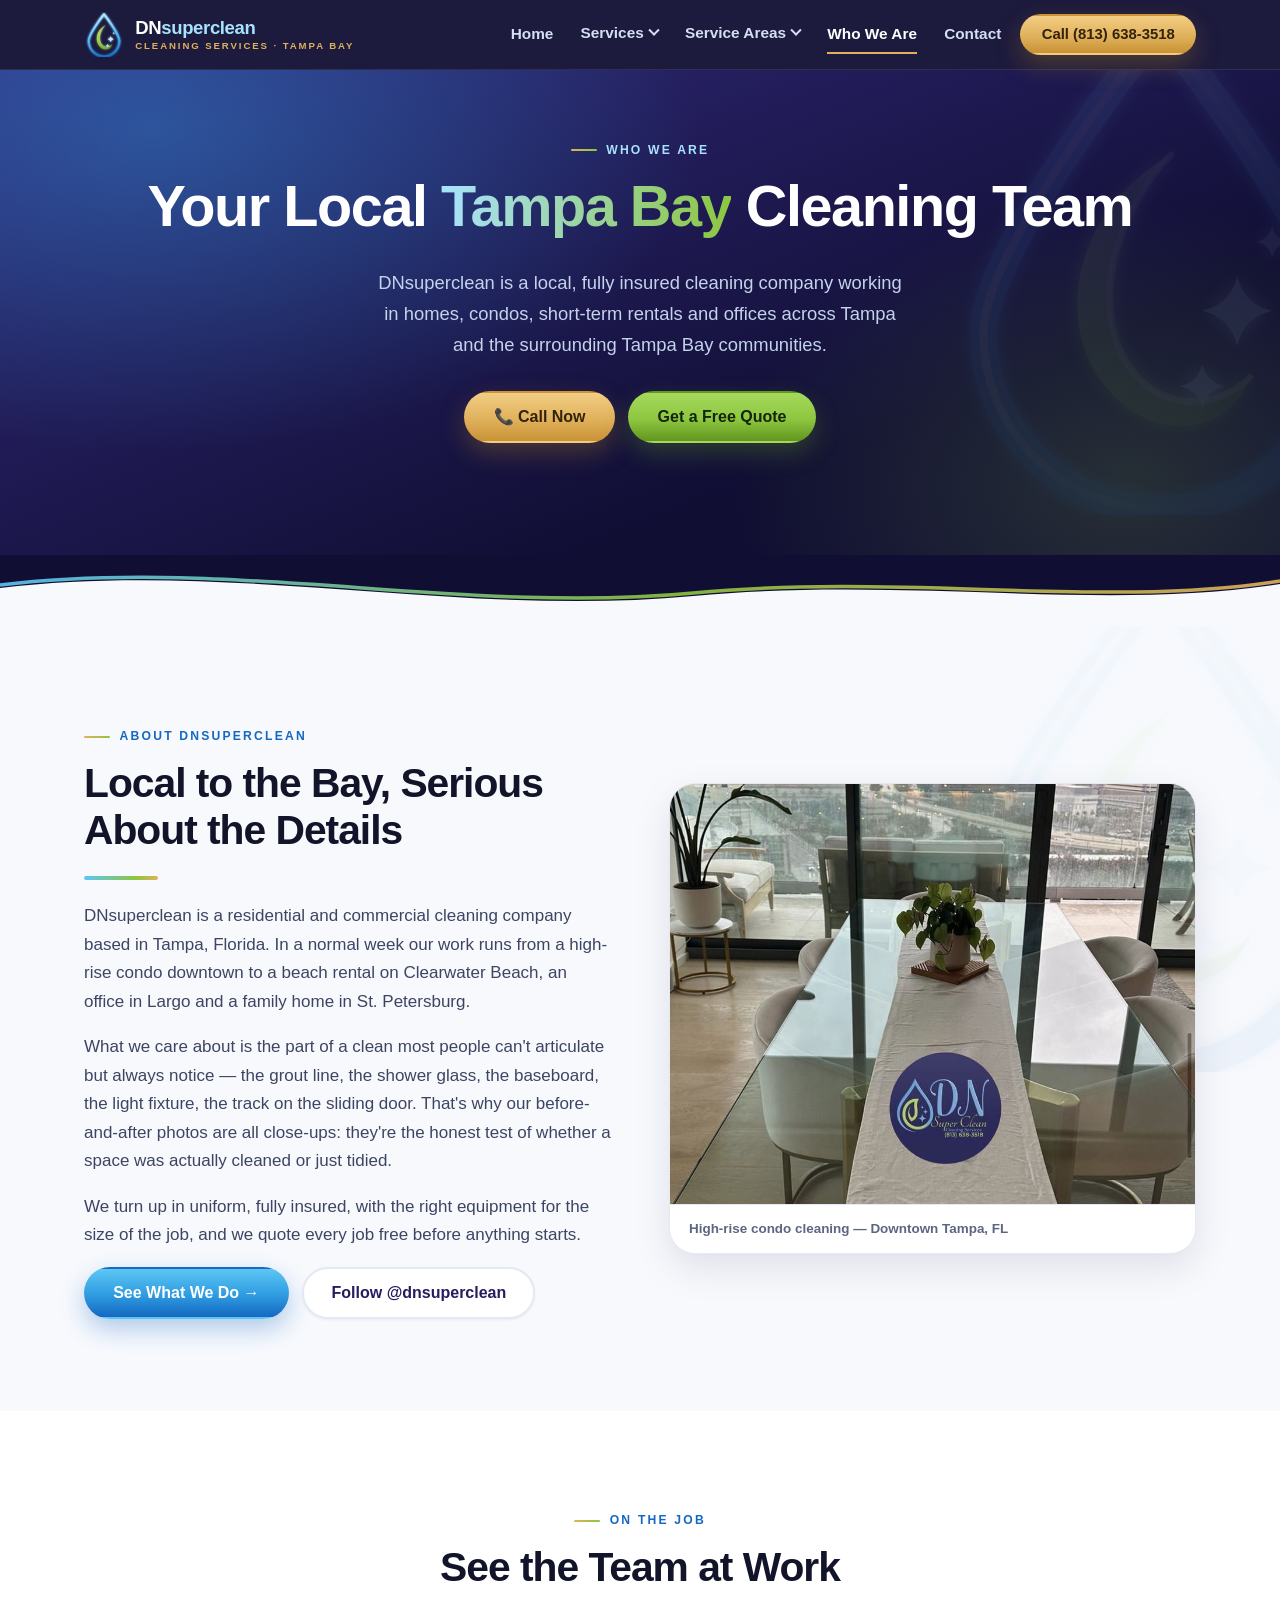
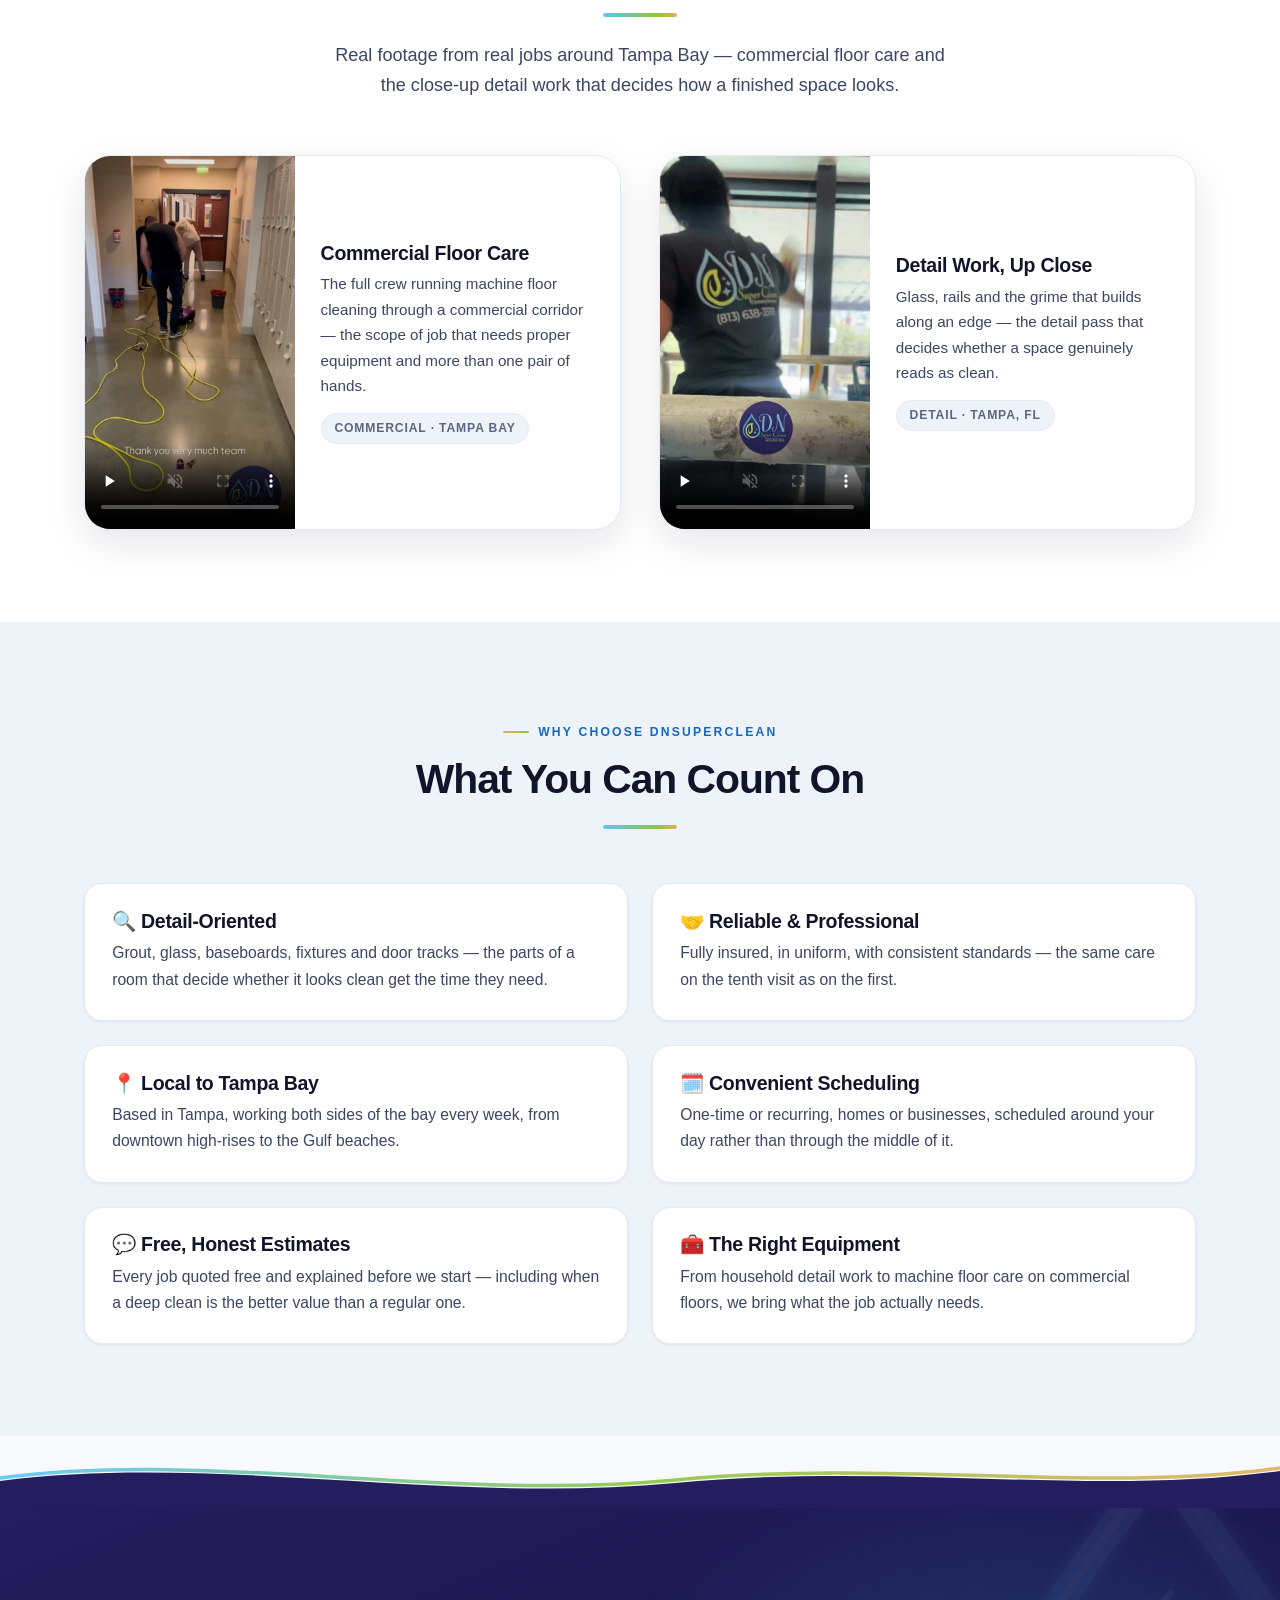
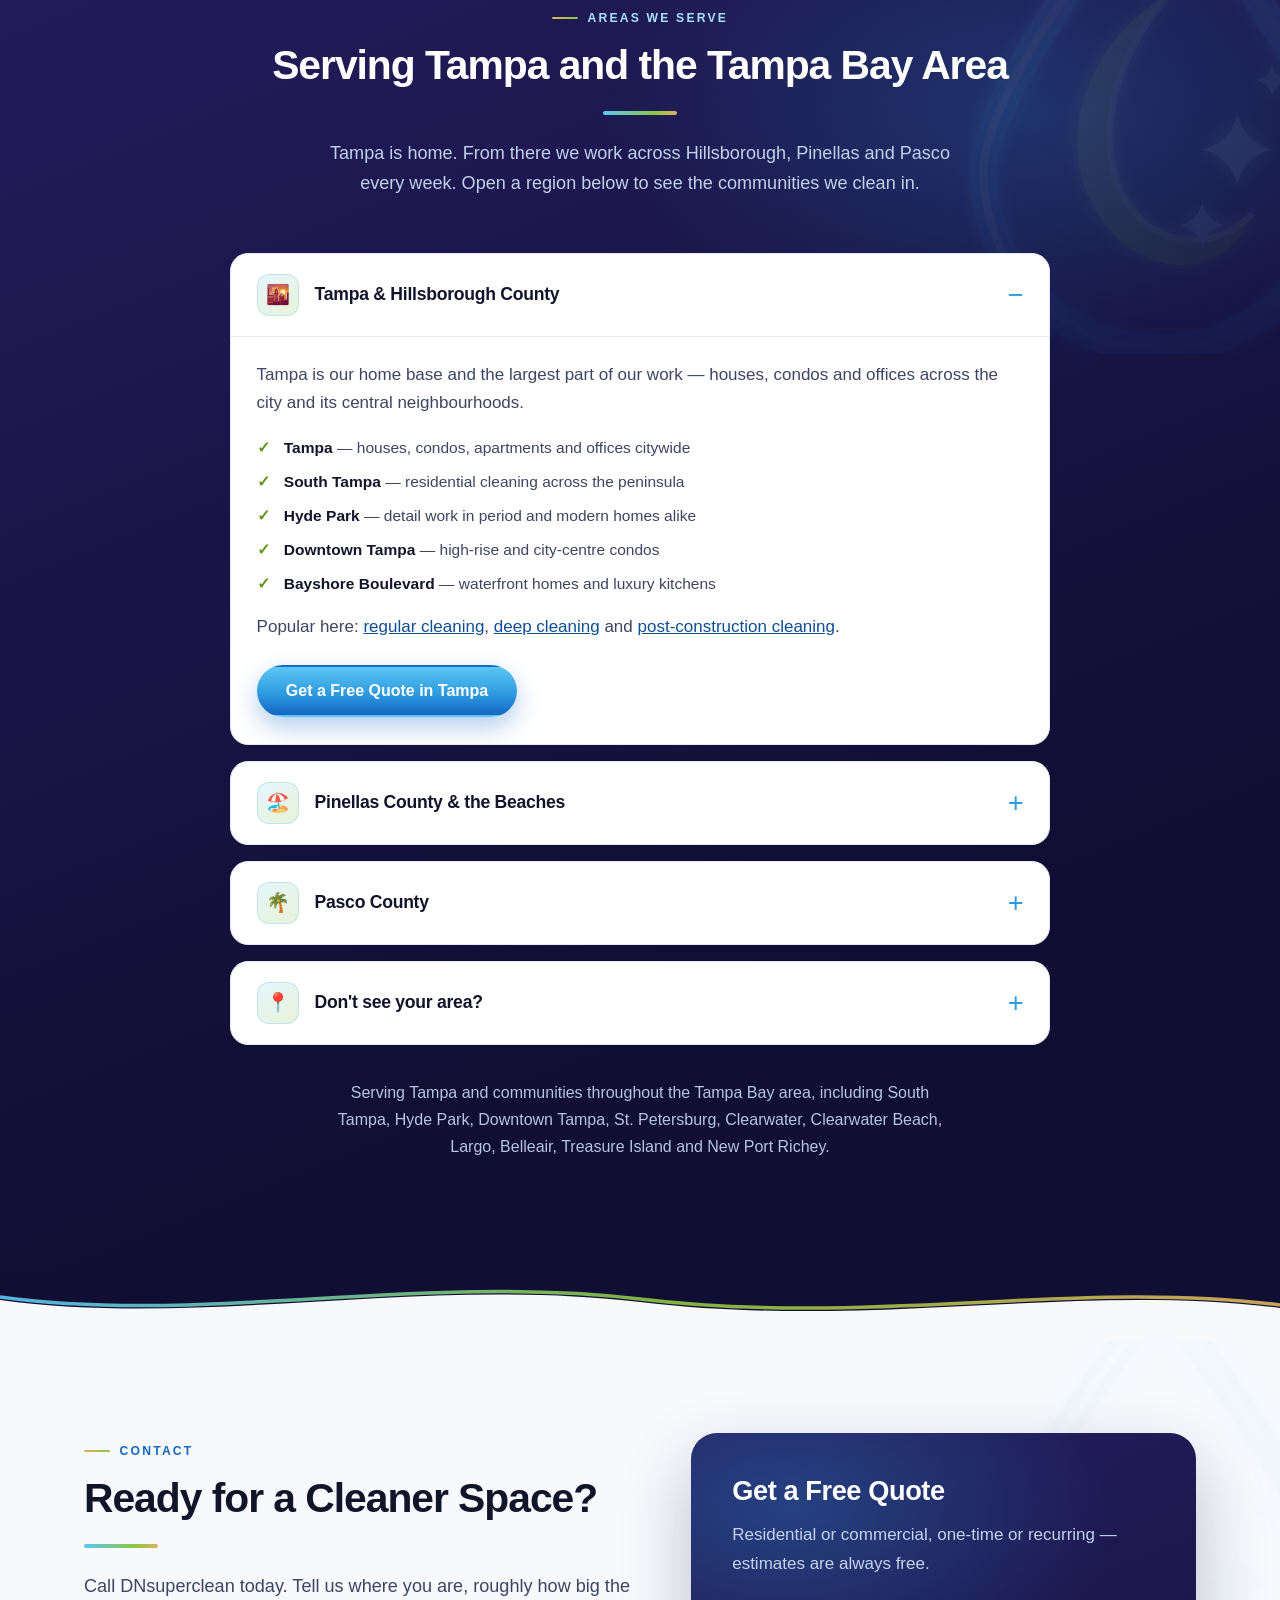
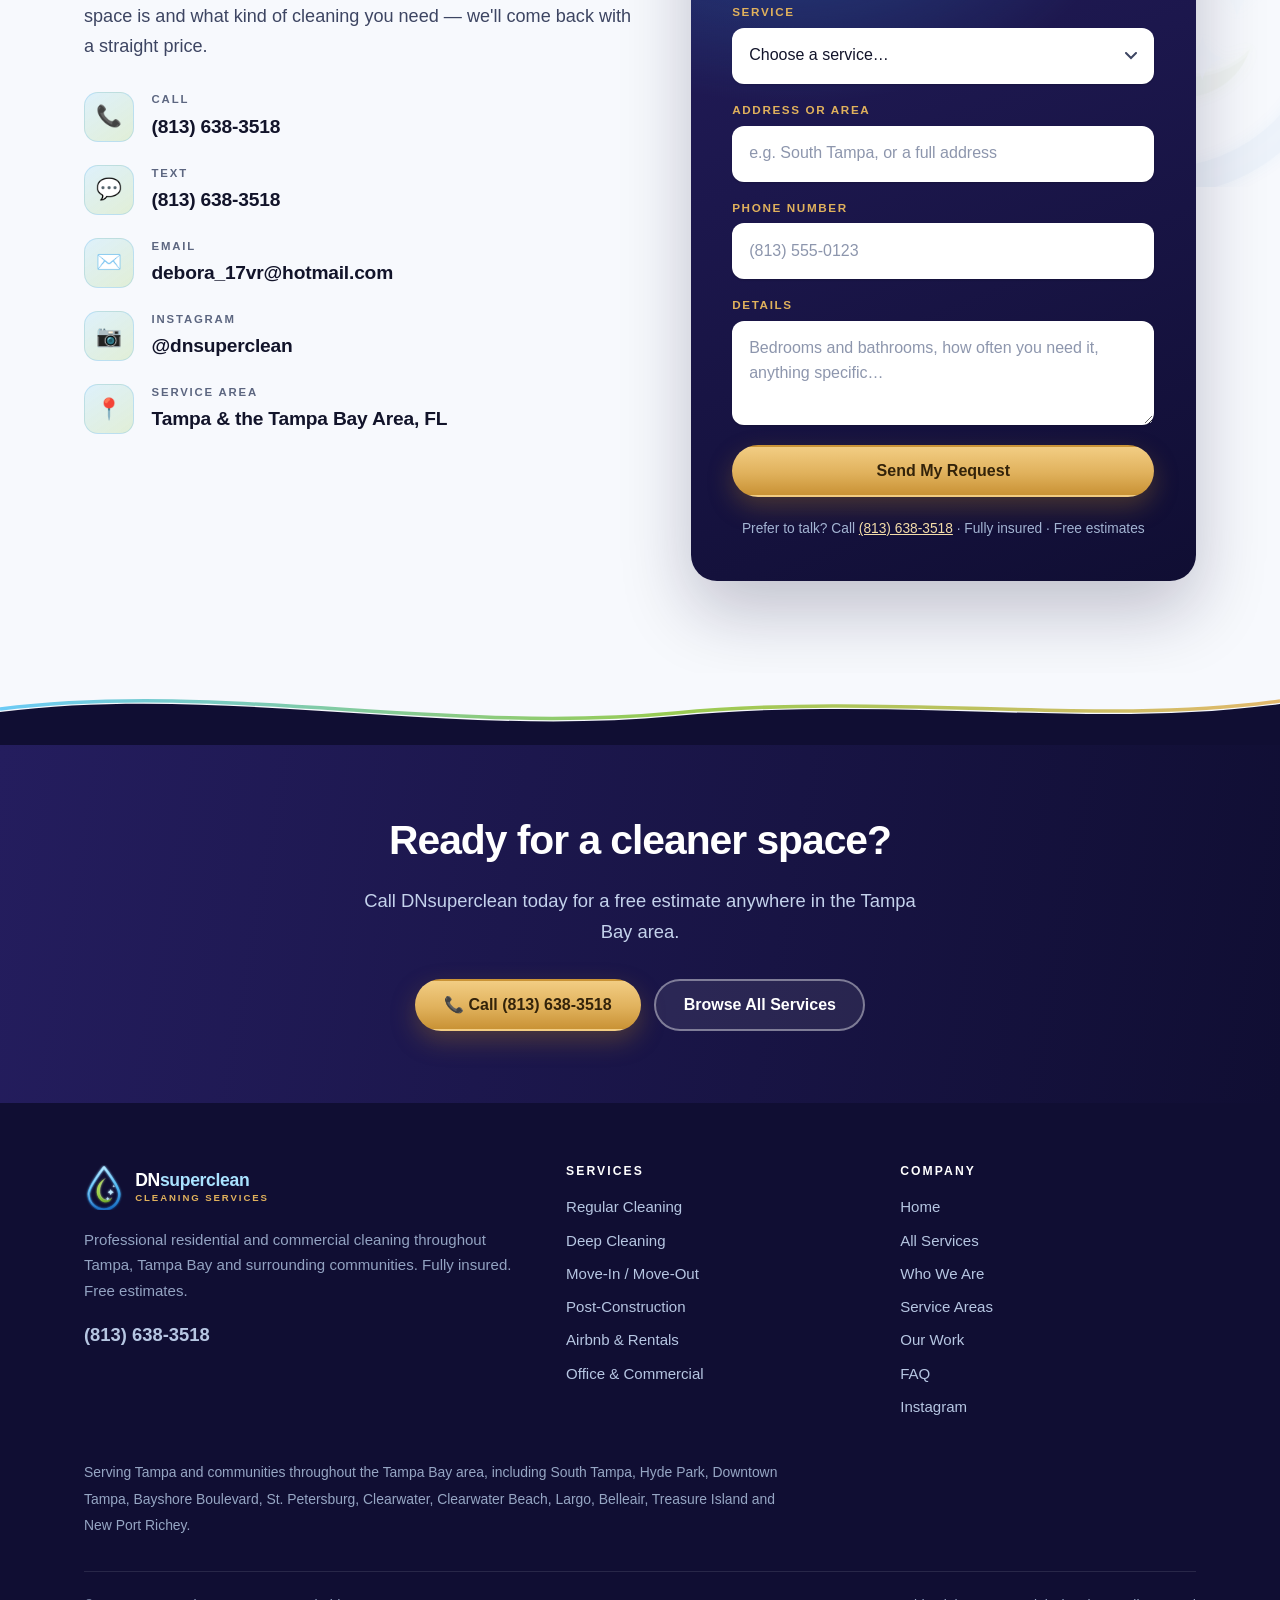
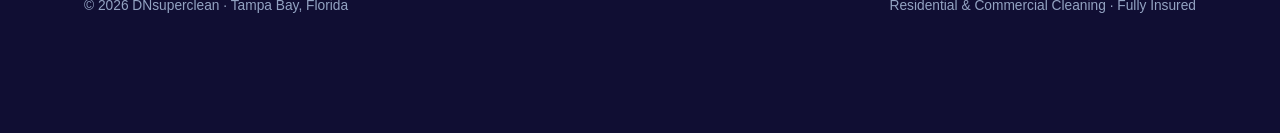
<file: about.html>
<!doctype html>
<html lang="en">
<head>
<meta charset="utf-8">
<meta name="viewport" content="width=device-width, initial-scale=1">

<title>Who We Are &amp; Areas We Serve in Tampa Bay | DNsuperclean</title>
<meta name="description" content="Meet DNsuperclean — a local, fully insured cleaning company serving Tampa and the Tampa Bay area, including South Tampa, Hyde Park, Downtown Tampa, St. Petersburg, Clearwater, Clearwater Beach, Largo, Belleair, Treasure Island and New Port Richey. Free estimates on (813) 638-3518.">
<link rel="canonical" href="https://dnsuperclean.github.io/about.html">
<meta name="robots" content="index, follow, max-image-preview:large">
<meta name="geo.region" content="US-FL">
<meta name="geo.placename" content="Tampa, Florida">
<meta name="theme-color" content="#100e33">

<meta property="og:type" content="website">
<meta property="og:site_name" content="DNsuperclean">
<meta property="og:title" content="Who We Are &amp; Areas We Serve in Tampa Bay | DNsuperclean">
<meta property="og:description" content="A local, fully insured cleaning company serving Tampa and communities throughout the Tampa Bay area. Free estimates — (813) 638-3518.">
<meta property="og:url" content="https://dnsuperclean.github.io/about.html">
<meta property="og:image" content="https://dnsuperclean.github.io/assets/video/deep-cleaning-results-tampa-poster.jpg">
<meta property="og:image:alt" content="A DNsuperclean team member in branded uniform cleaning glass in Tampa, Florida">
<meta property="og:locale" content="en_US">

<meta name="twitter:card" content="summary_large_image">
<meta name="twitter:title" content="Who We Are &amp; Areas We Serve in Tampa Bay | DNsuperclean">
<meta name="twitter:description" content="A local, fully insured cleaning company serving Tampa and communities throughout the Tampa Bay area.">
<meta name="twitter:image" content="https://dnsuperclean.github.io/assets/video/deep-cleaning-results-tampa-poster.jpg">

<link rel="icon" href="assets/favicon.svg" type="image/svg+xml">
<link rel="apple-touch-icon" href="assets/logo-badge.svg">
<link rel="stylesheet" href="styles.css">

<script type="application/ld+json">
{
  "@context": "https://schema.org",
  "@type": "AboutPage",
  "name": "Who We Are — DNsuperclean",
  "url": "https://dnsuperclean.github.io/about.html",
  "description": "About DNsuperclean, a local fully insured residential and commercial cleaning company serving Tampa and the Tampa Bay area.",
  "mainEntity": {"@id": "https://dnsuperclean.github.io/#business"}
}
</script>
<script type="application/ld+json">
{
  "@context": "https://schema.org",
  "@type": "BreadcrumbList",
  "itemListElement": [
    {"@type":"ListItem","position":1,"name":"Home","item":"https://dnsuperclean.github.io/"},
    {"@type":"ListItem","position":2,"name":"Who We Are","item":"https://dnsuperclean.github.io/about.html"}
  ]
}
</script>
</head>

<body>
<a class="skip-link" href="#main">Skip to main content</a>

<svg width="0" height="0" style="position:absolute" aria-hidden="true" focusable="false">
  <defs>
    <linearGradient id="wg" x1="0" y1="0" x2="1" y2="0">
      <stop offset="0%" stop-color="#5cc6f5"/>
      <stop offset="52%" stop-color="#8dc63f"/>
      <stop offset="100%" stop-color="#e0b15c"/>
    </linearGradient>
  </defs>
</svg>

<header class="site-header">
  <div class="wrap header-inner">
    <a class="brand" href="index.html" aria-label="DNsuperclean home">
      <img src="assets/logo-mark.svg" alt="DNsuperclean water droplet logo" width="40" height="45">
      <span class="brand-text">
        <span class="brand-name">DN<span class="thin">superclean</span></span>
        <span class="brand-sub">Cleaning Services · Tampa Bay</span>
      </span>
    </a>

    <button class="nav-toggle" type="button" aria-expanded="false" aria-controls="primary-nav" aria-label="Open menu">
      <span></span>
    </button>

    <nav class="nav" id="primary-nav" aria-label="Main navigation">
      <a href="index.html">Home</a>

      <div class="nav-item">
        <button class="nav-trigger" type="button" aria-expanded="false">Services <i class="caret" aria-hidden="true"></i></button>
        <div class="dropdown">
          <a href="services.html#regular">Regular Cleaning<small>Recurring upkeep, your schedule</small></a>
          <a href="services.html#deep">Deep Cleaning<small>Tile, grout, hard water, fixtures</small></a>
          <a href="services.html#move">Move-In / Move-Out<small>Empty-home detail, corner to corner</small></a>
          <a href="services.html#construction">Post-Construction<small>Dust, debris and finish clean</small></a>
          <a href="services.html#airbnb">Airbnb &amp; Rentals<small>Guest-ready turnovers</small></a>
          <a href="services.html#office">Office &amp; Commercial<small>Offices, suites and workspaces</small></a>
          <hr>
          <a href="services.html">All Services →</a>
        </div>
      </div>

      <div class="nav-item">
        <button class="nav-trigger" type="button" aria-expanded="false">Service Areas <i class="caret" aria-hidden="true"></i></button>
        <div class="dropdown">
          <a href="#tampa">Tampa &amp; Hillsborough<small>Tampa, South Tampa, Hyde Park, Downtown</small></a>
          <a href="#pinellas">Pinellas &amp; the Beaches<small>St. Petersburg, Clearwater, Largo, Belleair</small></a>
          <a href="#pasco">Pasco<small>New Port Richey</small></a>
          <hr>
          <a href="#areas">All Service Areas →</a>
        </div>
      </div>

      <a href="about.html" aria-current="page">Who We Are</a>
      <a href="#contact">Contact</a>
    </nav>

    <a class="btn btn--primary btn--sm" href="tel:+18136383518">Call (813) 638-3518</a>
  </div>
</header>

<main id="main">

<!-- ================= HERO ================= -->
<section class="hero has-drop">
  <img class="drop-wm" src="assets/logo-mark.svg" alt="" aria-hidden="true">
  <div class="wrap" style="position:relative;z-index:2;padding:62px 24px 84px;text-align:center">
    <span class="eyebrow eyebrow--light">Who We Are</span>
    <h1 style="color:#fff">Your Local <span class="accent">Tampa Bay</span> Cleaning Team</h1>
    <p class="hero-sub" style="margin:0 auto 1.7rem">
      DNsuperclean is a local, fully insured cleaning company working in homes, condos,
      short-term rentals and offices across Tampa and the surrounding Tampa Bay communities.
    </p>
    <div class="btn-row" style="justify-content:center">
      <a class="btn btn--primary" href="tel:+18136383518">📞 Call Now</a>
      <a class="btn btn--green" href="#quote">Get a Free Quote</a>
    </div>
  </div>
</section>

<div class="wave-sep wave-sep--navy-to-bg">
  <svg viewBox="0 0 1440 72" preserveAspectRatio="none" aria-hidden="true" focusable="false">
    <path class="w-crest" d="M0,30 C260,2 520,60 780,38 C1020,18 1240,54 1440,26"/>
    <path class="w-fill" d="M0,33 C260,5 520,63 780,41 C1020,21 1240,57 1440,29 L1440,72 L0,72 Z"/>
  </svg>
</div>

<!-- ================= STORY ================= -->
<section class="section has-drop">
  <img class="drop-wm" src="assets/logo-mark.svg" alt="" aria-hidden="true">
  <div class="wrap">
    <div class="grid grid-2" style="align-items:center;gap:3.6rem">
      <div>
        <span class="eyebrow">About DNsuperclean</span>
        <h2>Local to the Bay, Serious About the Details</h2>
        <div class="brand-rule"></div>
        <p>
          DNsuperclean is a residential and commercial cleaning company based in Tampa,
          Florida. In a normal week our work runs from a high-rise condo downtown to a beach
          rental on Clearwater Beach, an office in Largo and a family home in St. Petersburg.
        </p>
        <p>
          What we care about is the part of a clean most people can't articulate but always
          notice — the grout line, the shower glass, the baseboard, the light fixture, the track
          on the sliding door. That's why our before-and-after photos are all close-ups: they're
          the honest test of whether a space was actually cleaned or just tidied.
        </p>
        <p>
          We turn up in uniform, fully insured, with the right equipment for the size of the job,
          and we quote every job free before anything starts.
        </p>
        <div class="btn-row">
          <a class="btn btn--blue" href="services.html">See What We Do →</a>
          <a class="btn btn--outline" href="https://www.instagram.com/dnsuperclean/" target="_blank" rel="noopener">Follow @dnsuperclean</a>
        </div>
      </div>

      <figure class="svc-photo" style="margin:0">
        <img src="assets/gallery/condo-cleaning-downtown-tampa-fl.jpg"
             alt="Cleaned high-rise condo dining area overlooking the Downtown Tampa skyline in Florida"
             width="900" height="1197" loading="lazy" decoding="async">
        <figcaption>High-rise condo cleaning — Downtown Tampa, FL</figcaption>
      </figure>
    </div>
  </div>
</section>

<!-- ================= VIDEO ================= -->
<section class="section section--alt">
  <div class="wrap">
    <div class="section-head center">
      <span class="eyebrow">On the Job</span>
      <h2>See the Team at Work</h2>
      <div class="brand-rule"></div>
      <p class="lede">
        Real footage from real jobs around Tampa Bay — commercial floor care and the close-up
        detail work that decides how a finished space looks.
      </p>
    </div>

    <div class="videos">
      <figure class="video-card">
        <video src="assets/video/cleaning-services-tampa-bay.mp4"
               poster="assets/video/cleaning-services-tampa-bay-poster.jpg"
               muted loop playsinline preload="none" controls
               aria-label="DNsuperclean team machine-cleaning a commercial corridor floor in the Tampa Bay area"></video>
        <figcaption>
          <h3>Commercial Floor Care</h3>
          <p>
            The full crew running machine floor cleaning through a commercial corridor — the
            scope of job that needs proper equipment and more than one pair of hands.
          </p>
          <span class="where">Commercial · Tampa Bay</span>
        </figcaption>
      </figure>

      <figure class="video-card">
        <video src="assets/video/deep-cleaning-results-tampa.mp4"
               poster="assets/video/deep-cleaning-results-tampa-poster.jpg"
               muted loop playsinline preload="none" controls
               aria-label="A DNsuperclean team member in branded uniform cleaning glass and railings in Tampa, Florida"></video>
        <figcaption>
          <h3>Detail Work, Up Close</h3>
          <p>
            Glass, rails and the grime that builds along an edge — the detail pass that decides
            whether a space genuinely reads as clean.
          </p>
          <span class="where">Detail · Tampa, FL</span>
        </figcaption>
      </figure>
    </div>
  </div>
</section>

<!-- ================= WHY ================= -->
<section class="section section--deep">
  <div class="wrap">
    <div class="section-head center">
      <span class="eyebrow">Why Choose DNsuperclean</span>
      <h2>What You Can Count On</h2>
      <div class="brand-rule"></div>
    </div>
    <div class="grid grid-2">
      <div class="card"><div class="card-body">
        <h3>🔍 Detail-Oriented</h3>
        <p style="margin:0">Grout, glass, baseboards, fixtures and door tracks — the parts of a
        room that decide whether it looks clean get the time they need.</p>
      </div></div>
      <div class="card"><div class="card-body">
        <h3>🤝 Reliable &amp; Professional</h3>
        <p style="margin:0">Fully insured, in uniform, with consistent standards — the same care
        on the tenth visit as on the first.</p>
      </div></div>
      <div class="card"><div class="card-body">
        <h3>📍 Local to Tampa Bay</h3>
        <p style="margin:0">Based in Tampa, working both sides of the bay every week, from
        downtown high-rises to the Gulf beaches.</p>
      </div></div>
      <div class="card"><div class="card-body">
        <h3>🗓️ Convenient Scheduling</h3>
        <p style="margin:0">One-time or recurring, homes or businesses, scheduled around your day
        rather than through the middle of it.</p>
      </div></div>
      <div class="card"><div class="card-body">
        <h3>💬 Free, Honest Estimates</h3>
        <p style="margin:0">Every job quoted free and explained before we start — including when
        a deep clean is the better value than a regular one.</p>
      </div></div>
      <div class="card"><div class="card-body">
        <h3>🧰 The Right Equipment</h3>
        <p style="margin:0">From household detail work to machine floor care on commercial
        floors, we bring what the job actually needs.</p>
      </div></div>
    </div>
  </div>
</section>

<div class="wave-sep wave-sep--bg-to-navy">
  <svg viewBox="0 0 1440 72" preserveAspectRatio="none" aria-hidden="true" focusable="false">
    <path class="w-crest" d="M0,42 C240,14 500,66 760,44 C1010,23 1230,58 1440,32"/>
    <path class="w-fill" d="M0,45 C240,17 500,69 760,47 C1010,26 1230,61 1440,35 L1440,72 L0,72 Z"/>
  </svg>
</div>

<!-- ================= AREAS ================= -->
<section class="section areas has-drop" id="areas">
  <img class="drop-wm" src="assets/logo-mark.svg" alt="" aria-hidden="true">
  <div class="wrap">
    <div class="section-head center">
      <span class="eyebrow eyebrow--light">Areas We Serve</span>
      <h2>Serving Tampa and the Tampa Bay Area</h2>
      <div class="brand-rule"></div>
      <p class="lede">
        Tampa is home. From there we work across Hillsborough, Pinellas and Pasco every week.
        Open a region below to see the communities we clean in.
      </p>
    </div>

    <div style="max-width:820px;margin:0 auto">

      <details class="acc" id="tampa" open>
        <summary><span class="acc-ico" aria-hidden="true">🌇</span> Tampa &amp; Hillsborough County <span class="acc-sign" aria-hidden="true"></span></summary>
        <div class="acc-body">
          <p>
            Tampa is our home base and the largest part of our work — houses, condos and offices
            across the city and its central neighbourhoods.
          </p>
          <ul class="checks-plain">
            <li><strong>Tampa</strong> — houses, condos, apartments and offices citywide</li>
            <li><strong>South Tampa</strong> — residential cleaning across the peninsula</li>
            <li><strong>Hyde Park</strong> — detail work in period and modern homes alike</li>
            <li><strong>Downtown Tampa</strong> — high-rise and city-centre condos</li>
            <li><strong>Bayshore Boulevard</strong> — waterfront homes and luxury kitchens</li>
          </ul>
          <p style="margin-top:1rem">
            Popular here: <a href="services.html#regular">regular cleaning</a>,
            <a href="services.html#deep">deep cleaning</a> and
            <a href="services.html#construction">post-construction cleaning</a>.
          </p>
          <a class="btn btn--blue" href="tel:+18136383518">Get a Free Quote in Tampa</a>
        </div>
      </details>

      <details class="acc" id="pinellas">
        <summary><span class="acc-ico" aria-hidden="true">🏖️</span> Pinellas County &amp; the Beaches <span class="acc-sign" aria-hidden="true"></span></summary>
        <div class="acc-body">
          <p>
            Across the bridges, we work the whole Pinellas side — city homes in St. Petersburg,
            suburban Largo and Belleair, and the short-term rentals out on the Gulf beaches.
          </p>
          <ul class="checks-plain">
            <li><strong>St. Petersburg</strong> — homes, bathrooms and full deep cleans</li>
            <li><strong>Clearwater</strong> — residential cleaning and hard-water treatment</li>
            <li><strong>Clearwater Beach</strong> — Airbnb and vacation rental turnovers</li>
            <li><strong>Largo</strong> — offices, commercial spaces and homes</li>
            <li><strong>Belleair</strong> — residential detail cleaning</li>
            <li><strong>Treasure Island</strong> — beach rentals and tile &amp; grout deep cleans</li>
          </ul>
          <p style="margin-top:1rem">
            Popular here: <a href="services.html#airbnb">Airbnb &amp; rental cleaning</a>,
            <a href="services.html#deep">deep cleaning</a> and
            <a href="services.html#office">office &amp; commercial cleaning</a>.
          </p>
          <a class="btn btn--blue" href="tel:+18136383518">Get a Free Quote in Pinellas</a>
        </div>
      </details>

      <details class="acc" id="pasco">
        <summary><span class="acc-ico" aria-hidden="true">🌴</span> Pasco County <span class="acc-sign" aria-hidden="true"></span></summary>
        <div class="acc-body">
          <p>
            North of the bay we regularly clean rentals and homes in New Port Richey, with the
            same services available as everywhere else we work.
          </p>
          <ul class="checks-plain">
            <li><strong>New Port Richey</strong> — rental turnovers and residential cleaning</li>
          </ul>
          <p style="margin-top:1rem">
            Popular here: <a href="services.html#airbnb">Airbnb &amp; rental cleaning</a> and
            <a href="services.html#regular">regular cleaning</a>.
          </p>
          <a class="btn btn--blue" href="tel:+18136383518">Get a Free Quote in Pasco</a>
        </div>
      </details>

      <details class="acc">
        <summary><span class="acc-ico" aria-hidden="true">📍</span> Don't see your area? <span class="acc-sign" aria-hidden="true"></span></summary>
        <div class="acc-body">
          <p>
            The list above is where we work most often — it isn't a boundary. We cross the bay
            regularly, so if you're in a neighbouring Tampa Bay community it's worth a quick call
            to check. We'll tell you honestly either way.
          </p>
          <a class="btn btn--blue" href="tel:+18136383518">Call (813) 638-3518</a>
        </div>
      </details>

    </div>

    <p class="area-note" style="margin-left:auto;margin-right:auto;text-align:center">
      Serving Tampa and communities throughout the Tampa Bay area, including South Tampa,
      Hyde Park, Downtown Tampa, St. Petersburg, Clearwater, Clearwater Beach, Largo, Belleair,
      Treasure Island and New Port Richey.
    </p>
  </div>
</section>

<div class="wave-sep wave-sep--navy-to-bg">
  <svg viewBox="0 0 1440 72" preserveAspectRatio="none" aria-hidden="true" focusable="false">
    <path class="w-crest" d="M0,28 C230,56 470,4 720,30 C980,58 1210,10 1440,36"/>
    <path class="w-fill" d="M0,31 C230,59 470,7 720,33 C980,61 1210,13 1440,39 L1440,72 L0,72 Z"/>
  </svg>
</div>

<!-- ================= CONTACT ================= -->
<section class="section has-drop" id="contact">
  <img class="drop-wm" src="assets/logo-mark.svg" alt="" aria-hidden="true">
  <div class="wrap">
    <div class="contact-grid">
      <div>
        <span class="eyebrow">Contact</span>
        <h2>Ready for a Cleaner Space?</h2>
        <div class="brand-rule"></div>
        <p class="lede">
          Call DNsuperclean today. Tell us where you are, roughly how big the space is and what
          kind of cleaning you need — we'll come back with a straight price.
        </p>
        <ul class="contact-list">
          <li><span class="ico" aria-hidden="true">📞</span>
            <span><span class="lbl">Call</span>
              <a class="val" href="tel:+18136383518">(813) 638-3518</a></span></li>
          <li><span class="ico" aria-hidden="true">💬</span>
            <span><span class="lbl">Text</span>
              <a class="val" href="sms:+18136383518?&amp;body=Hi%20DNsuperclean%2C%20I%27d%20like%20a%20free%20quote%20for%20cleaning.">(813) 638-3518</a></span></li>
          <li>
            <span class="ico" aria-hidden="true">✉️</span>
            <span><span class="lbl">Email</span>
              <a class="val" href="mailto:debora_17vr@hotmail.com">debora_17vr@hotmail.com</a></span>
          </li>
          <li><span class="ico" aria-hidden="true">📷</span>
            <span><span class="lbl">Instagram</span>
              <a class="val" href="https://www.instagram.com/dnsuperclean/" target="_blank" rel="noopener">@dnsuperclean</a></span></li>
          <li><span class="ico" aria-hidden="true">📍</span>
            <span><span class="lbl">Service Area</span>
              <span class="val">Tampa &amp; the Tampa Bay Area, FL</span></span></li>
        </ul>
      </div>

      <div class="cta-panel" id="quote">
        <h3>Get a Free Quote</h3>
        <p class="cta-sub">Residential or commercial, one-time or recurring &mdash; estimates are always free.</p>

        <form class="quote-form" novalidate>
          <div class="field">
            <label for="q-service">Service</label>
            <select id="q-service" name="service" required>
              <option value="" selected disabled>Choose a service&hellip;</option>
              <option>Regular Cleaning</option>
              <option>Deep Cleaning</option>
              <option>Move-In / Move-Out Cleaning</option>
              <option>Post-Construction Cleaning</option>
              <option>Airbnb &amp; Vacation Rental Cleaning</option>
              <option>Office &amp; Commercial Cleaning</option>
              <option>Not sure &mdash; please advise</option>
            </select>
          </div>

          <div class="field">
            <label for="q-address">Address or area</label>
            <input id="q-address" name="address" type="text" required autocomplete="street-address"
                   placeholder="e.g. South Tampa, or a full address">
          </div>

          <div class="field">
            <label for="q-phone">Phone number</label>
            <input id="q-phone" name="phone" type="tel" required autocomplete="tel" inputmode="tel"
                   placeholder="(813) 555-0123">
          </div>

          <div class="field">
            <label for="q-details">Details</label>
            <textarea id="q-details" name="details" rows="3"
                      placeholder="Bedrooms and bathrooms, how often you need it, anything specific&hellip;"></textarea>
          </div>

          <p class="form-error" role="alert" hidden></p>
          <button class="btn btn--primary" type="submit">Send My Request</button>
        </form>

        <div class="form-sent" hidden role="status">
          <h4>Your request is ready &#10003;</h4>
          <p>We&rsquo;ve opened a message to DNsuperclean with your details &mdash; just hit send.
             If nothing opened, copy it below or call us.</p>
          <pre class="sent-msg"></pre>
          <div class="btn-row">
            <a class="btn btn--primary" href="tel:+18136383518">&#128222; Call (813) 638-3518</a>
            <button class="btn btn--outline" type="button" data-copy>Copy details</button>
          </div>
        </div>

        <p class="fine">Prefer to talk? Call <a href="tel:+18136383518">(813) 638-3518</a> &middot; Fully insured &middot; Free estimates</p>
      </div>
    </div>
  </div>
</section>

<div class="wave-sep wave-sep--bg-to-navy9">
  <svg viewBox="0 0 1440 72" preserveAspectRatio="none" aria-hidden="true" focusable="false">
    <path class="w-crest" d="M0,36 C250,8 500,62 760,40 C1010,19 1230,54 1440,28"/>
    <path class="w-fill" d="M0,39 C250,11 500,65 760,43 C1010,22 1230,57 1440,31 L1440,72 L0,72 Z"/>
  </svg>
</div>

<section class="cta-band">
  <div class="wrap">
    <h2>Ready for a cleaner space?</h2>
    <p>Call DNsuperclean today for a free estimate anywhere in the Tampa Bay area.</p>
    <div class="btn-row">
      <a class="btn btn--primary" href="tel:+18136383518">📞 Call (813) 638-3518</a>
      <a class="btn btn--ghost" href="services.html">Browse All Services</a>
    </div>
  </div>
</section>

</main>

<footer class="site-footer">
  <div class="wrap">
    <div class="footer-grid">
      <div>
        <a class="brand" href="index.html" style="margin-bottom:1.1rem">
          <img src="assets/logo-mark.svg" alt="" width="40" height="45" aria-hidden="true">
          <span class="brand-text">
            <span class="brand-name">DN<span class="thin">superclean</span></span>
            <span class="brand-sub">Cleaning Services</span>
          </span>
        </a>
        <p>
          Professional residential and commercial cleaning throughout Tampa, Tampa Bay and
          surrounding communities. Fully insured. Free estimates.
        </p>
        <p style="font-size:1.15rem"><a href="tel:+18136383518"><strong>(813) 638-3518</strong></a></p>
      </div>
      <div>
        <h4>Services</h4>
        <ul>
          <li><a href="services.html#regular">Regular Cleaning</a></li>
          <li><a href="services.html#deep">Deep Cleaning</a></li>
          <li><a href="services.html#move">Move-In / Move-Out</a></li>
          <li><a href="services.html#construction">Post-Construction</a></li>
          <li><a href="services.html#airbnb">Airbnb &amp; Rentals</a></li>
          <li><a href="services.html#office">Office &amp; Commercial</a></li>
        </ul>
      </div>
      <div>
        <h4>Company</h4>
        <ul>
          <li><a href="index.html">Home</a></li>
          <li><a href="services.html">All Services</a></li>
          <li><a href="about.html">Who We Are</a></li>
          <li><a href="about.html#areas">Service Areas</a></li>
          <li><a href="index.html#work">Our Work</a></li>
          <li><a href="index.html#faq">FAQ</a></li>
          <li><a href="https://www.instagram.com/dnsuperclean/" target="_blank" rel="noopener">Instagram</a></li>
        </ul>
      </div>
    </div>

    <p class="footer-areas">
      Serving Tampa and communities throughout the Tampa Bay area, including South Tampa,
      Hyde Park, Downtown Tampa, Bayshore Boulevard, St. Petersburg, Clearwater,
      Clearwater Beach, Largo, Belleair, Treasure Island and New Port Richey.
    </p>

    <div class="footer-bottom">
      <span>&copy; <span class="yr">2026</span> DNsuperclean · Tampa Bay, Florida</span>
      <span>Residential &amp; Commercial Cleaning · Fully Insured</span>
    </div>
  </div>
</footer>

<nav class="callbar" aria-label="Quick contact">
  <a class="btn btn--primary" href="tel:+18136383518">📞 Call Now</a>
  <a class="btn btn--green" href="#quote">💬 Free Quote</a>
</nav>

<script src="site.js" defer></script>
</body>
</html>
</file>
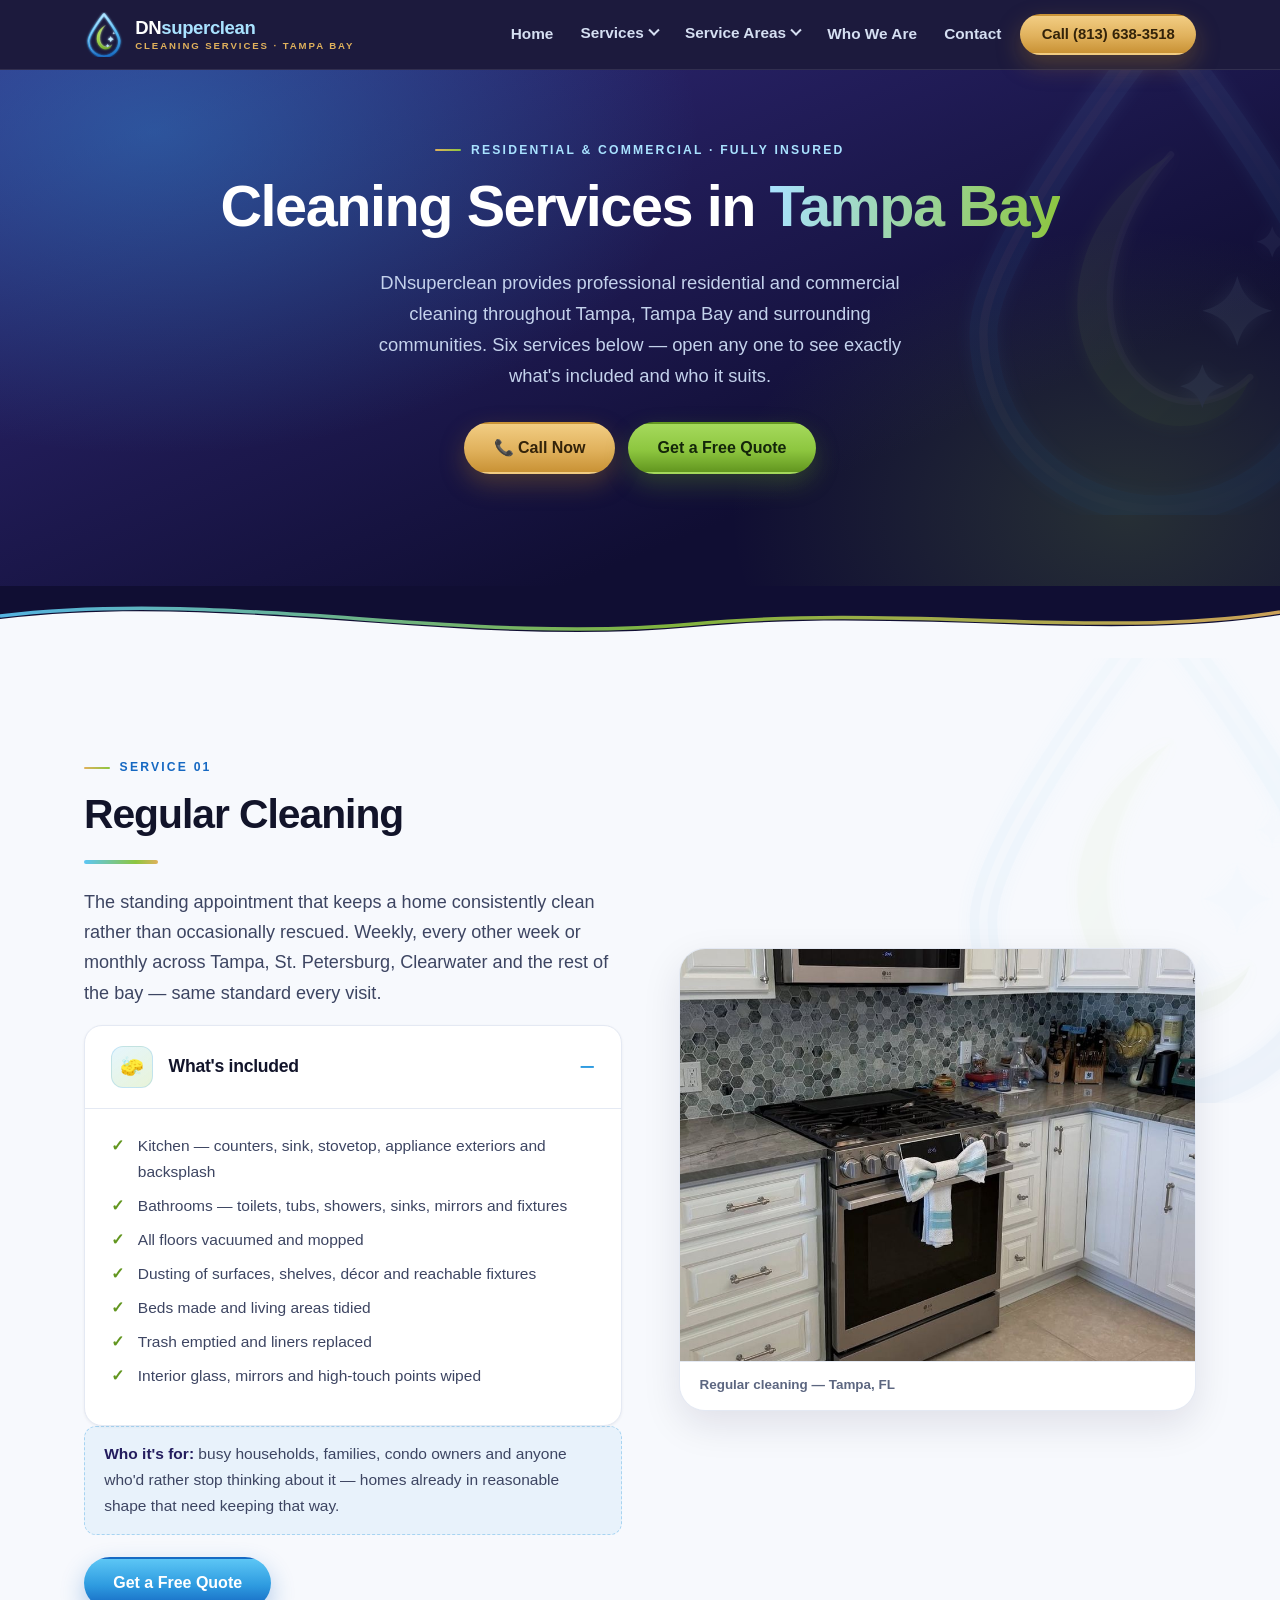
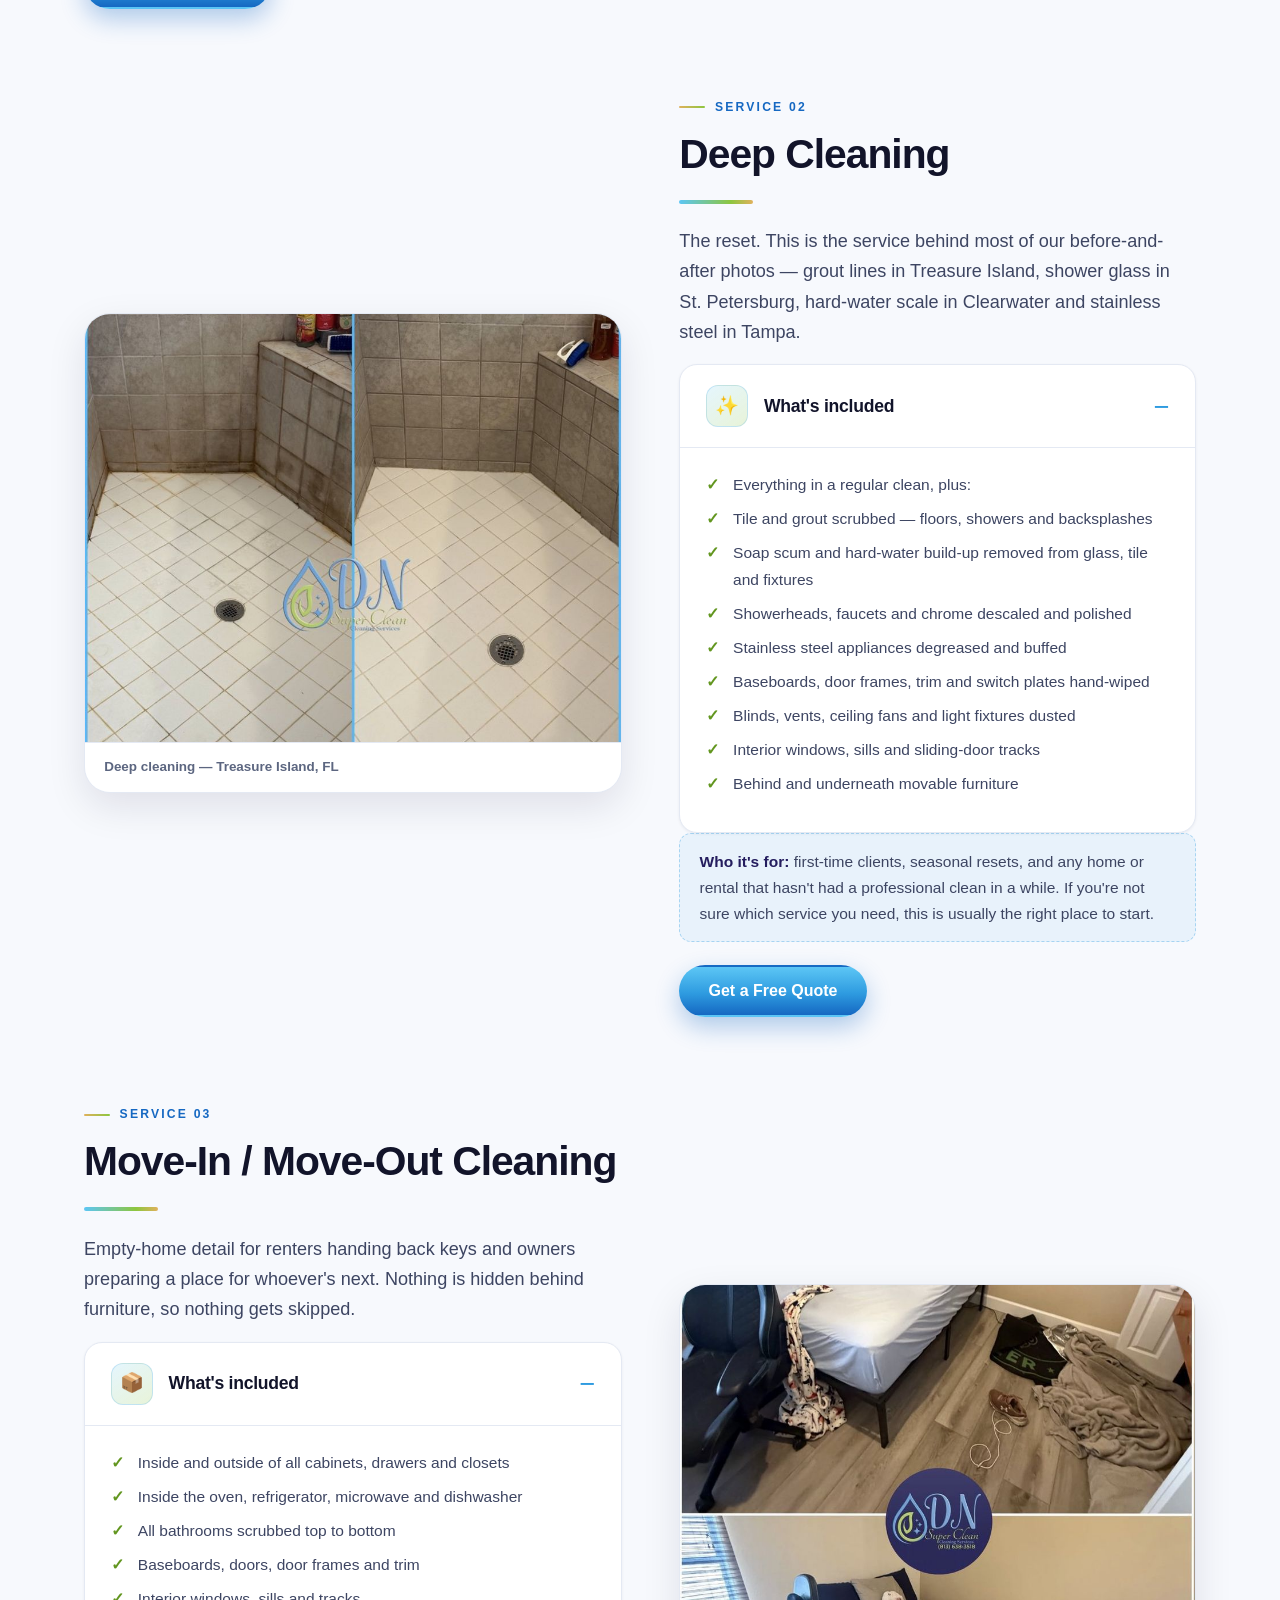
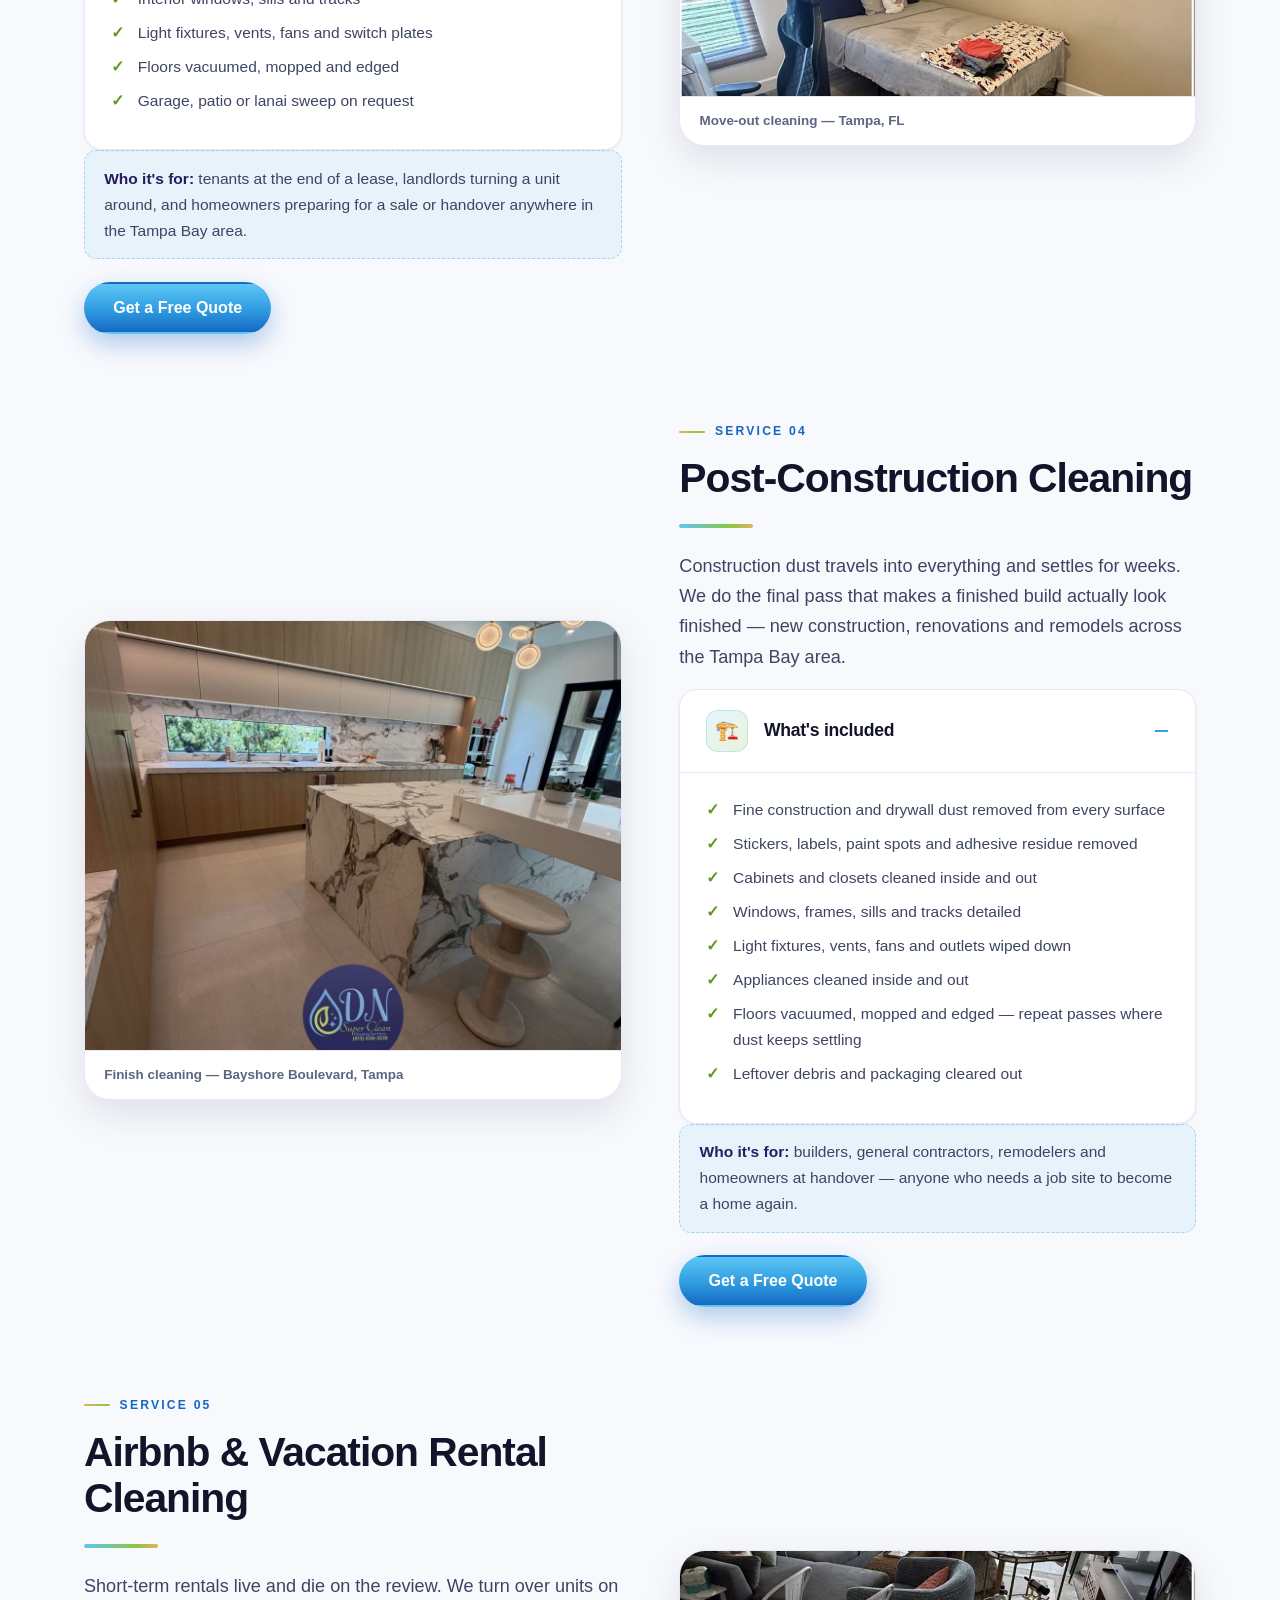
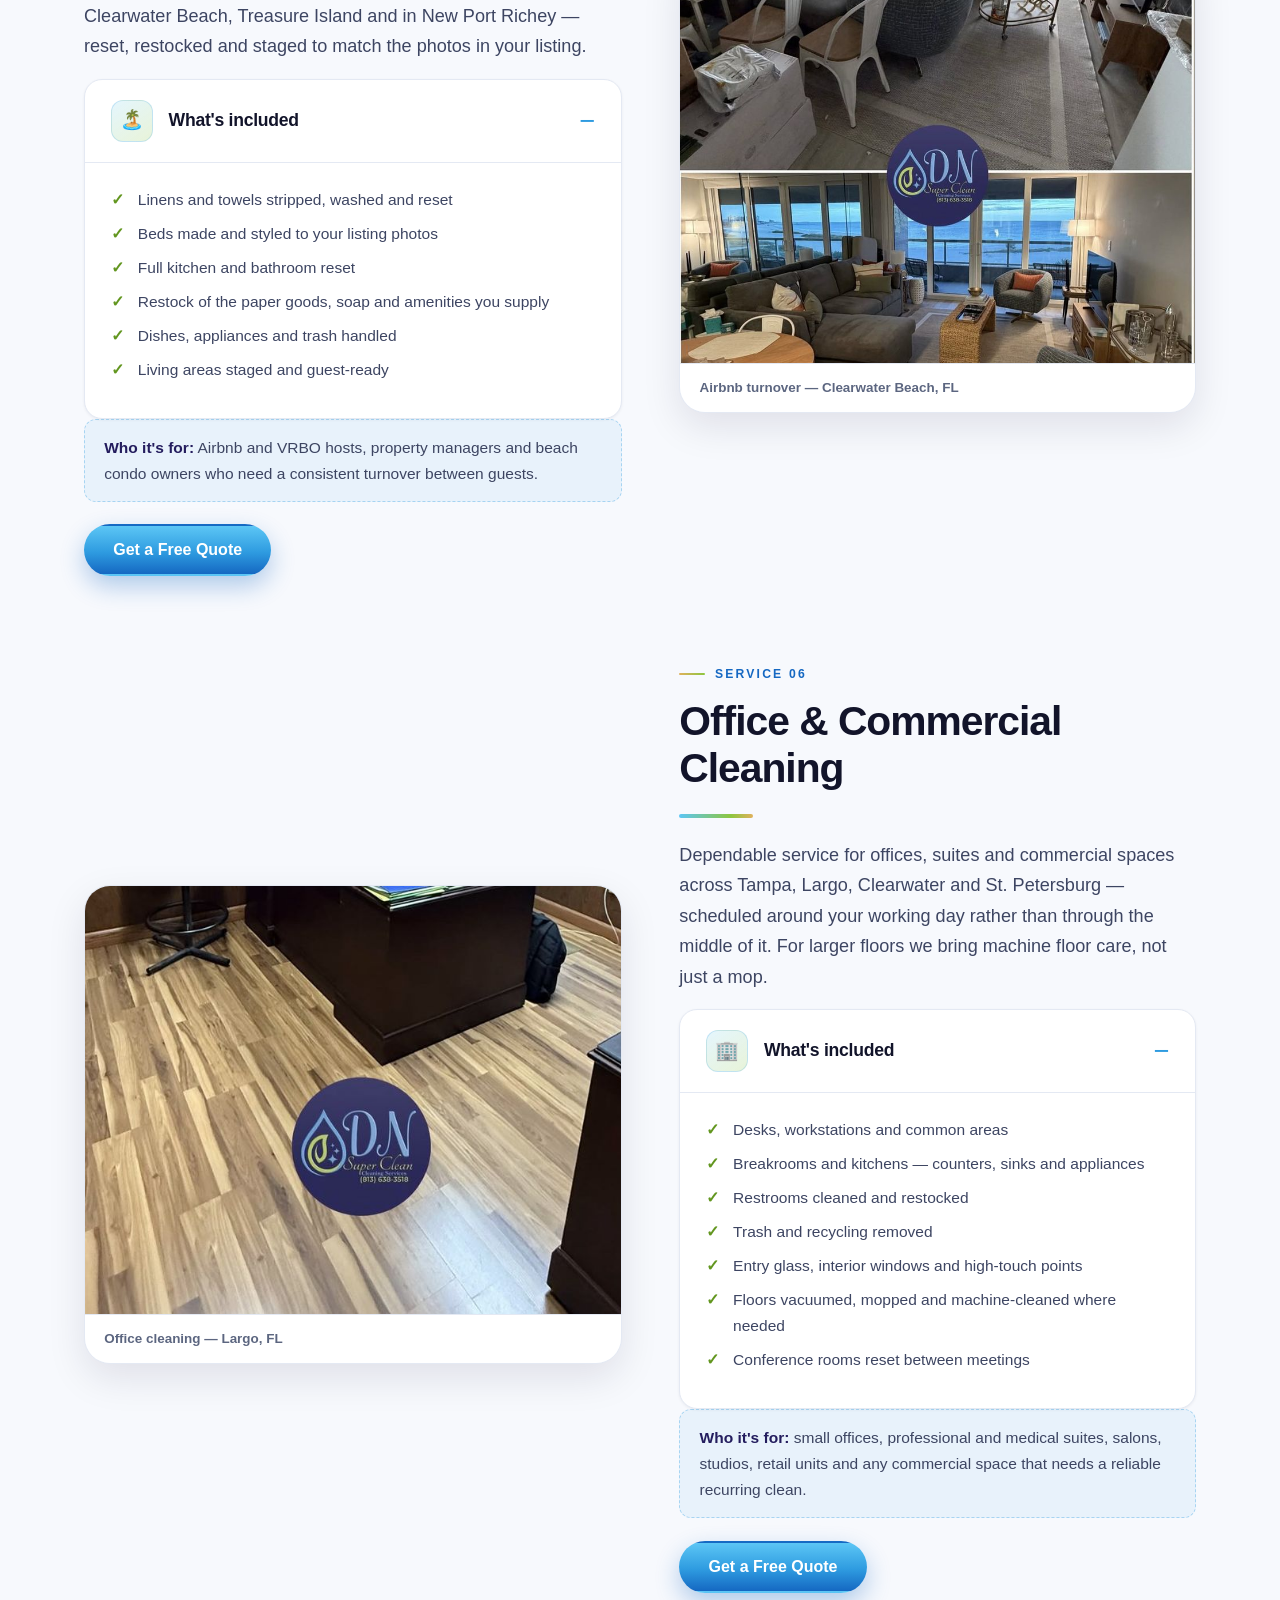
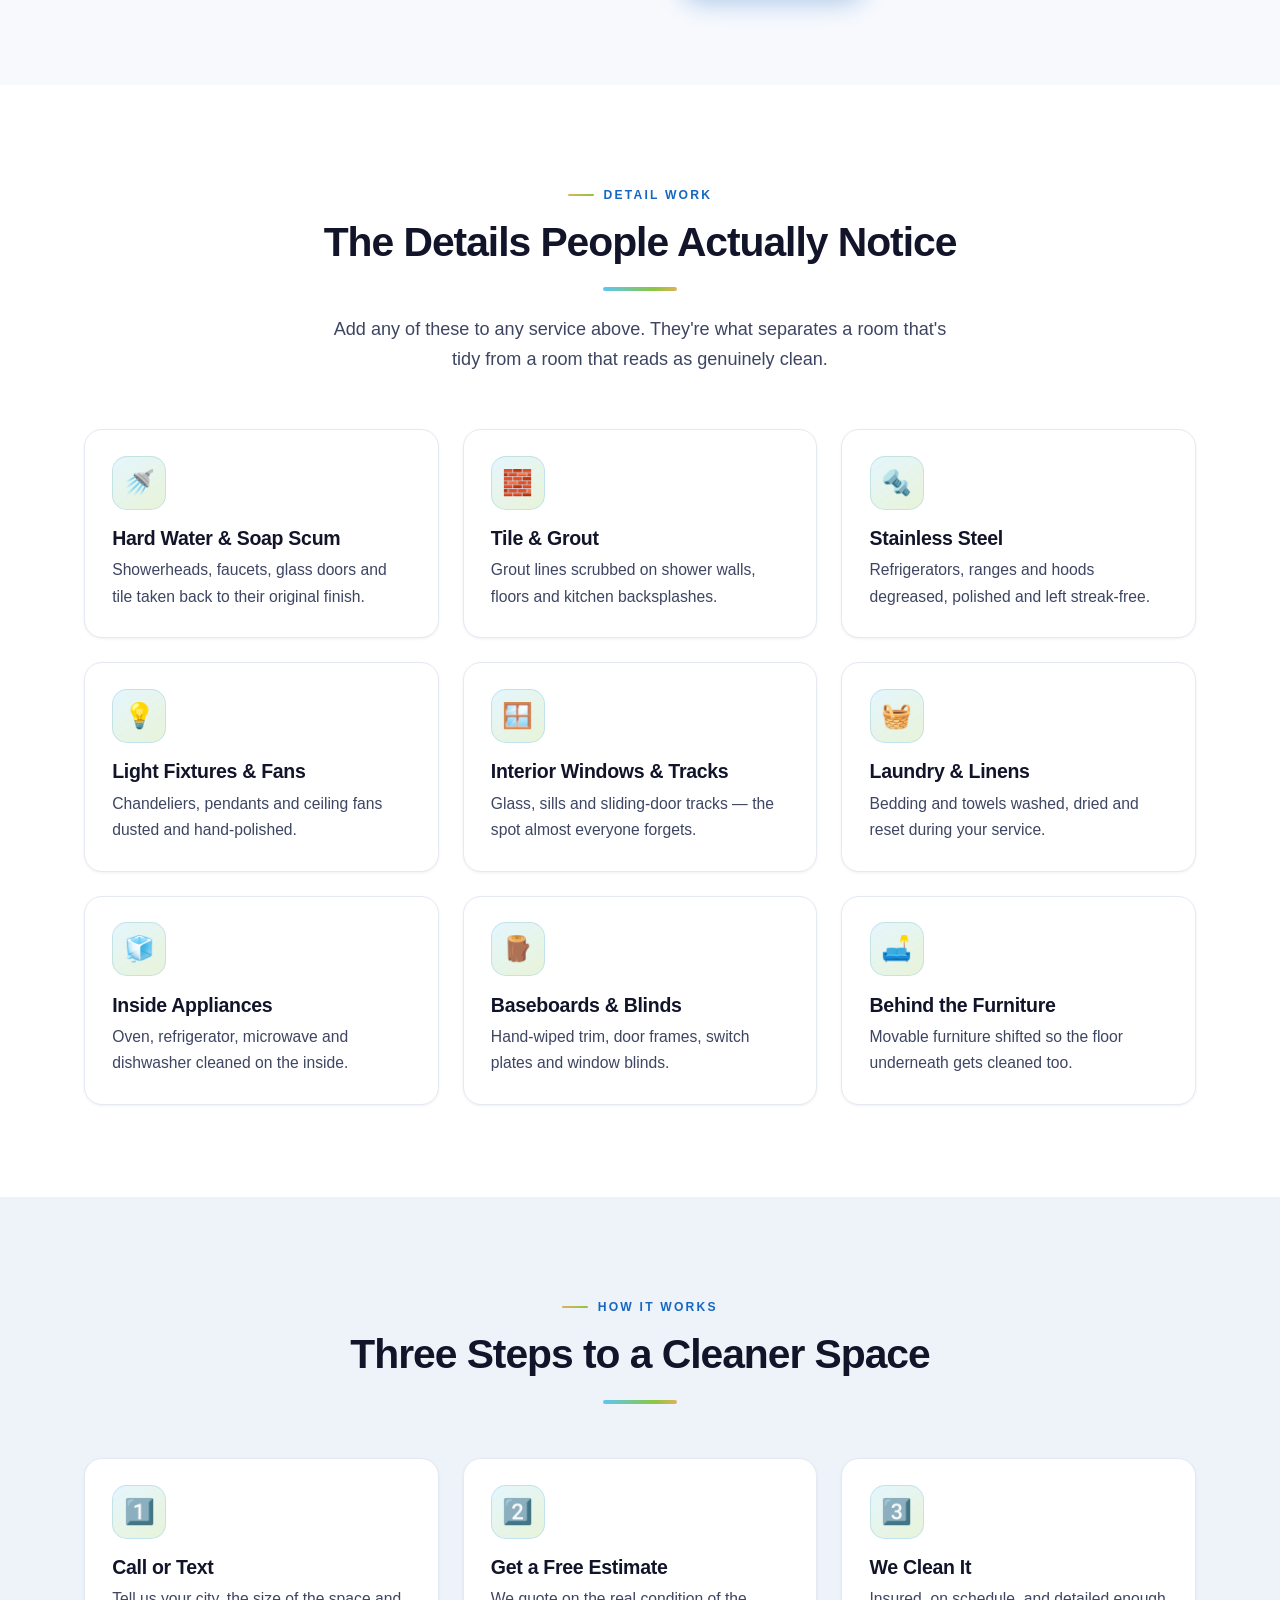
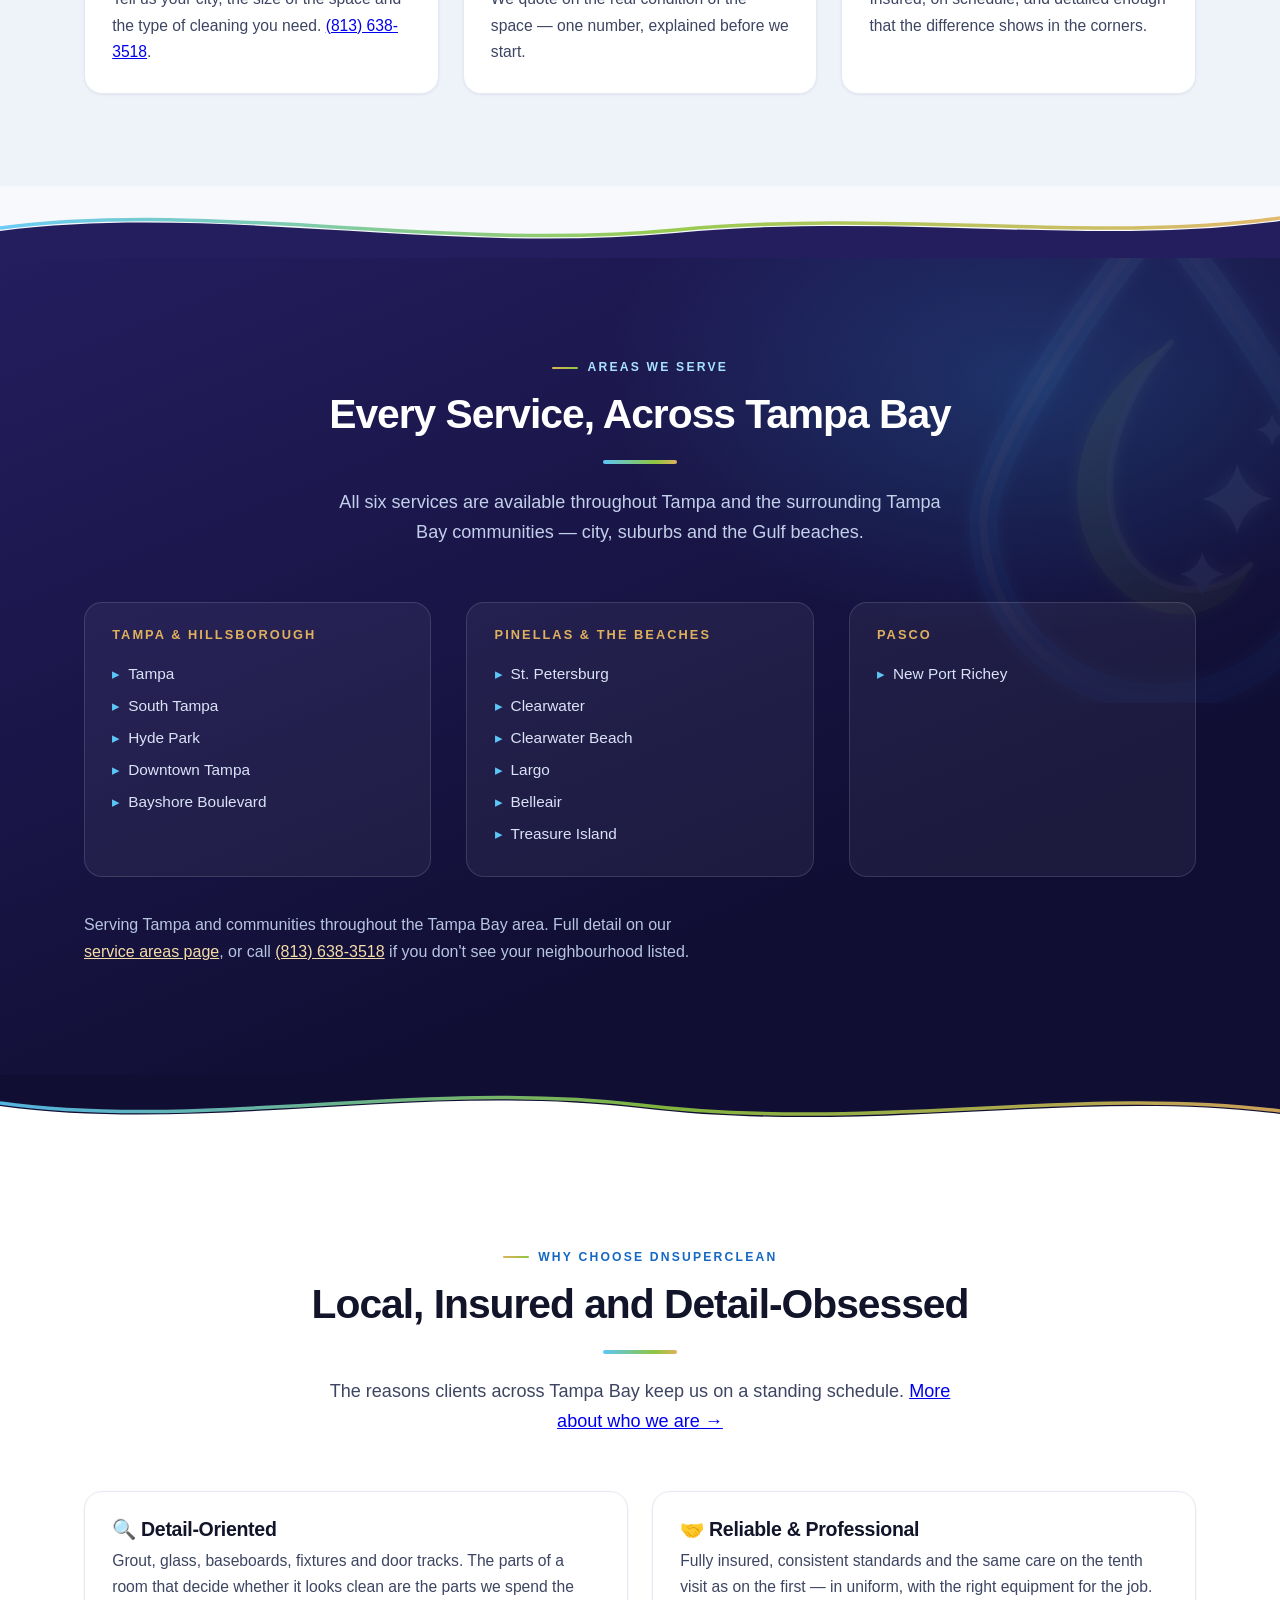
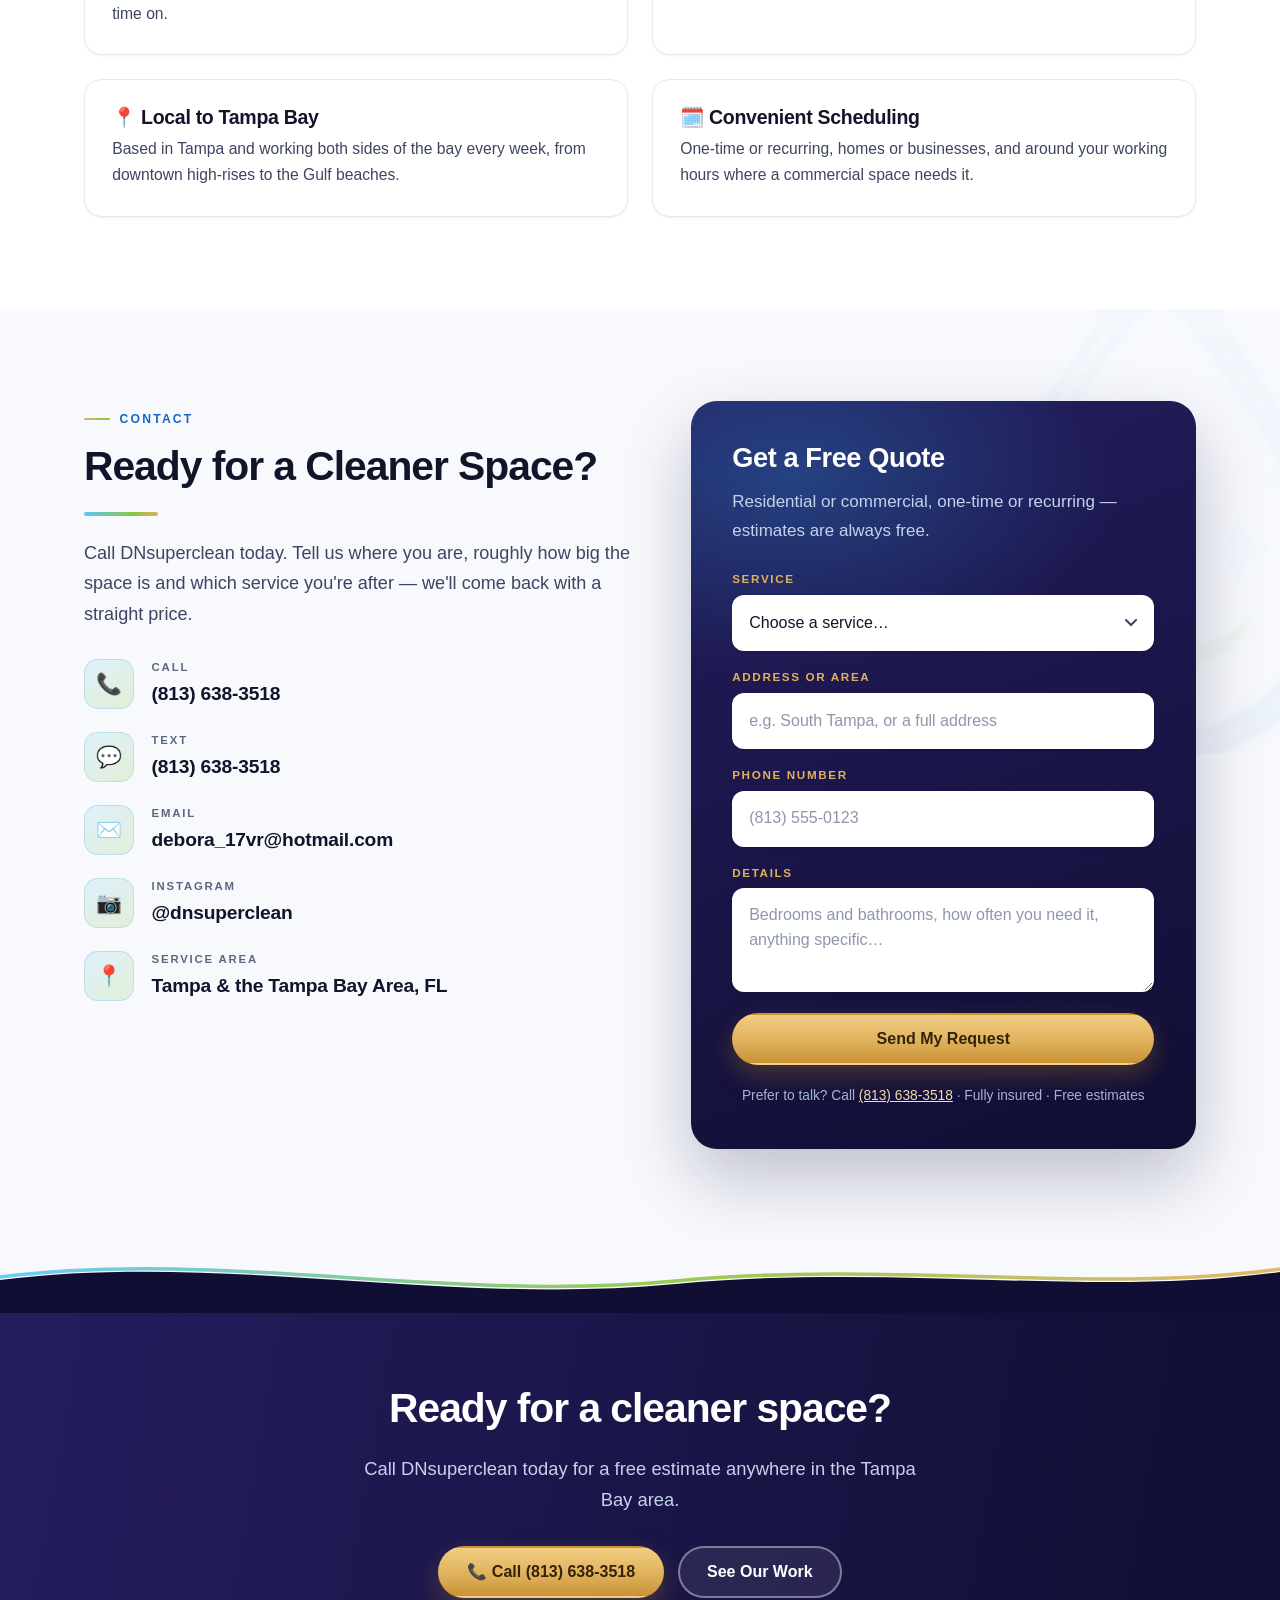
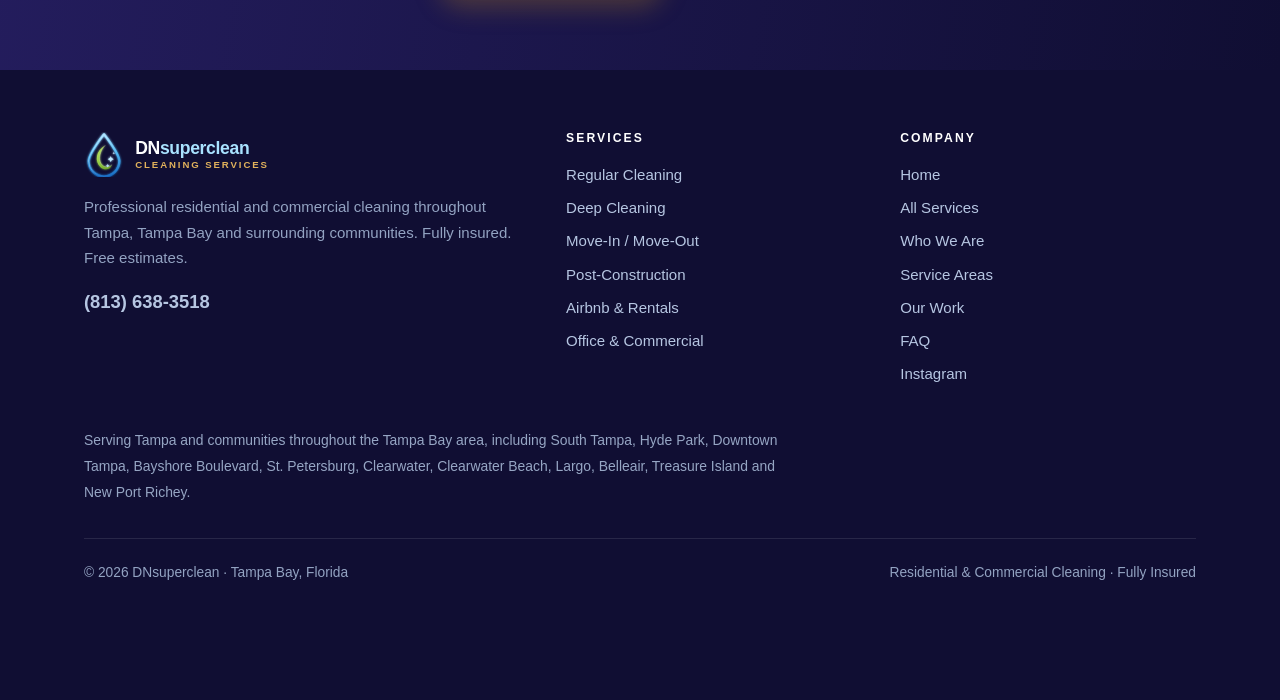
<file: services.html>
<!doctype html>
<html lang="en">
<head>
<meta charset="utf-8">
<meta name="viewport" content="width=device-width, initial-scale=1">

<title>Cleaning Services in Tampa Bay | DNsuperclean</title>
<meta name="description" content="Every cleaning service DNsuperclean offers across Tampa and the Tampa Bay area: regular cleaning, deep cleaning, move-in/move-out, post-construction, Airbnb turnover and office cleaning. What's included, who each service suits, and a free estimate on (813) 638-3518.">
<link rel="canonical" href="https://dnsuperclean.github.io/services.html">
<meta name="robots" content="index, follow, max-image-preview:large">
<meta name="geo.region" content="US-FL">
<meta name="geo.placename" content="Tampa, Florida">
<meta name="theme-color" content="#100e33">

<meta property="og:type" content="website">
<meta property="og:site_name" content="DNsuperclean">
<meta property="og:title" content="Cleaning Services in Tampa Bay | DNsuperclean">
<meta property="og:description" content="Regular, deep, move-in/out, post-construction, Airbnb turnover and office cleaning across Tampa and the Tampa Bay area. Fully insured. Free estimates.">
<meta property="og:url" content="https://dnsuperclean.github.io/services.html">
<meta property="og:image" content="https://dnsuperclean.github.io/assets/gallery/shower-tile-grout-deep-cleaning-treasure-island-fl.jpg">
<meta property="og:image:alt" content="Shower tile and grout before and after a deep cleaning by DNsuperclean in Treasure Island, Florida">
<meta property="og:locale" content="en_US">

<meta name="twitter:card" content="summary_large_image">
<meta name="twitter:title" content="Cleaning Services in Tampa Bay | DNsuperclean">
<meta name="twitter:description" content="Regular, deep, move-in/out, post-construction, Airbnb turnover and office cleaning across Tampa and the Tampa Bay area.">
<meta name="twitter:image" content="https://dnsuperclean.github.io/assets/gallery/shower-tile-grout-deep-cleaning-treasure-island-fl.jpg">

<link rel="icon" href="assets/favicon.svg" type="image/svg+xml">
<link rel="apple-touch-icon" href="assets/logo-badge.svg">
<link rel="stylesheet" href="styles.css">

<script type="application/ld+json">
{
  "@context": "https://schema.org",
  "@type": "ItemList",
  "name": "Cleaning Services — DNsuperclean, Tampa Bay, FL",
  "itemListElement": [
    {"@type":"ListItem","position":1,"item":{"@type":"Service","name":"Regular Cleaning","serviceType":"House Cleaning","url":"https://dnsuperclean.github.io/services.html#regular","areaServed":{"@type":"AdministrativeArea","name":"Tampa Bay Area, Florida"},"provider":{"@id":"https://dnsuperclean.github.io/#business"}}},
    {"@type":"ListItem","position":2,"item":{"@type":"Service","name":"Deep Cleaning","serviceType":"Deep Cleaning","url":"https://dnsuperclean.github.io/services.html#deep","areaServed":{"@type":"AdministrativeArea","name":"Tampa Bay Area, Florida"},"provider":{"@id":"https://dnsuperclean.github.io/#business"}}},
    {"@type":"ListItem","position":3,"item":{"@type":"Service","name":"Move-In / Move-Out Cleaning","serviceType":"Move Out Cleaning","url":"https://dnsuperclean.github.io/services.html#move","areaServed":{"@type":"AdministrativeArea","name":"Tampa Bay Area, Florida"},"provider":{"@id":"https://dnsuperclean.github.io/#business"}}},
    {"@type":"ListItem","position":4,"item":{"@type":"Service","name":"Post-Construction Cleaning","serviceType":"Post Construction Cleaning","url":"https://dnsuperclean.github.io/services.html#construction","areaServed":{"@type":"AdministrativeArea","name":"Tampa Bay Area, Florida"},"provider":{"@id":"https://dnsuperclean.github.io/#business"}}},
    {"@type":"ListItem","position":5,"item":{"@type":"Service","name":"Airbnb & Vacation Rental Cleaning","serviceType":"Vacation Rental Cleaning","url":"https://dnsuperclean.github.io/services.html#airbnb","areaServed":{"@type":"AdministrativeArea","name":"Tampa Bay Area, Florida"},"provider":{"@id":"https://dnsuperclean.github.io/#business"}}},
    {"@type":"ListItem","position":6,"item":{"@type":"Service","name":"Office & Commercial Cleaning","serviceType":"Commercial Cleaning","url":"https://dnsuperclean.github.io/services.html#office","areaServed":{"@type":"AdministrativeArea","name":"Tampa Bay Area, Florida"},"provider":{"@id":"https://dnsuperclean.github.io/#business"}}}
  ]
}
</script>
<script type="application/ld+json">
{
  "@context": "https://schema.org",
  "@type": "BreadcrumbList",
  "itemListElement": [
    {"@type":"ListItem","position":1,"name":"Home","item":"https://dnsuperclean.github.io/"},
    {"@type":"ListItem","position":2,"name":"Cleaning Services","item":"https://dnsuperclean.github.io/services.html"}
  ]
}
</script>
</head>

<body>
<a class="skip-link" href="#main">Skip to main content</a>

<svg width="0" height="0" style="position:absolute" aria-hidden="true" focusable="false">
  <defs>
    <linearGradient id="wg" x1="0" y1="0" x2="1" y2="0">
      <stop offset="0%" stop-color="#5cc6f5"/>
      <stop offset="52%" stop-color="#8dc63f"/>
      <stop offset="100%" stop-color="#e0b15c"/>
    </linearGradient>
  </defs>
</svg>

<header class="site-header">
  <div class="wrap header-inner">
    <a class="brand" href="index.html" aria-label="DNsuperclean home">
      <img src="assets/logo-mark.svg" alt="DNsuperclean water droplet logo" width="40" height="45">
      <span class="brand-text">
        <span class="brand-name">DN<span class="thin">superclean</span></span>
        <span class="brand-sub">Cleaning Services · Tampa Bay</span>
      </span>
    </a>

    <button class="nav-toggle" type="button" aria-expanded="false" aria-controls="primary-nav" aria-label="Open menu">
      <span></span>
    </button>

    <nav class="nav" id="primary-nav" aria-label="Main navigation">
      <a href="index.html">Home</a>

      <div class="nav-item">
        <button class="nav-trigger" type="button" aria-expanded="false">Services <i class="caret" aria-hidden="true"></i></button>
        <div class="dropdown">
          <a href="services.html#regular">Regular Cleaning<small>Recurring upkeep, your schedule</small></a>
          <a href="services.html#deep">Deep Cleaning<small>Tile, grout, hard water, fixtures</small></a>
          <a href="services.html#move">Move-In / Move-Out<small>Empty-home detail, corner to corner</small></a>
          <a href="services.html#construction">Post-Construction<small>Dust, debris and finish clean</small></a>
          <a href="services.html#airbnb">Airbnb &amp; Rentals<small>Guest-ready turnovers</small></a>
          <a href="services.html#office">Office &amp; Commercial<small>Offices, suites and workspaces</small></a>
          <hr>
          <a href="services.html">All Services →</a>
        </div>
      </div>

      <div class="nav-item">
        <button class="nav-trigger" type="button" aria-expanded="false">Service Areas <i class="caret" aria-hidden="true"></i></button>
        <div class="dropdown">
          <a href="about.html#tampa">Tampa &amp; Hillsborough<small>Tampa, South Tampa, Hyde Park, Downtown</small></a>
          <a href="about.html#pinellas">Pinellas &amp; the Beaches<small>St. Petersburg, Clearwater, Largo, Belleair</small></a>
          <a href="about.html#pasco">Pasco<small>New Port Richey</small></a>
          <hr>
          <a href="about.html#areas">All Service Areas →</a>
        </div>
      </div>

      <a href="about.html">Who We Are</a>
      <a href="#contact">Contact</a>
    </nav>

    <a class="btn btn--primary btn--sm" href="tel:+18136383518">Call (813) 638-3518</a>
  </div>
</header>

<main id="main">

<!-- ================= PAGE HERO ================= -->
<section class="hero has-drop">
  <img class="drop-wm" src="assets/logo-mark.svg" alt="" aria-hidden="true">
  <div class="wrap" style="position:relative;z-index:2;padding:62px 24px 84px;text-align:center">
    <span class="eyebrow eyebrow--light">Residential &amp; Commercial · Fully Insured</span>
    <h1 style="color:#fff">Cleaning Services in <span class="accent">Tampa Bay</span></h1>
    <p class="hero-sub" style="margin:0 auto 1.7rem">
      DNsuperclean provides professional residential and commercial cleaning throughout Tampa,
      Tampa Bay and surrounding communities. Six services below — open any one to see exactly
      what's included and who it suits.
    </p>
    <div class="btn-row" style="justify-content:center">
      <a class="btn btn--primary" href="tel:+18136383518">📞 Call Now</a>
      <a class="btn btn--green" href="#quote">Get a Free Quote</a>
    </div>
  </div>
</section>

<div class="wave-sep wave-sep--navy-to-bg">
  <svg viewBox="0 0 1440 72" preserveAspectRatio="none" aria-hidden="true" focusable="false">
    <path class="w-crest" d="M0,30 C260,2 520,60 780,38 C1020,18 1240,54 1440,26"/>
    <path class="w-fill" d="M0,33 C260,5 520,63 780,41 C1020,21 1240,57 1440,29 L1440,72 L0,72 Z"/>
  </svg>
</div>

<!-- ================= SERVICE DETAIL ================= -->
<section class="section has-drop">
  <img class="drop-wm" src="assets/logo-mark.svg" alt="" aria-hidden="true">
  <div class="wrap">

    <!-- ---------- 01 REGULAR ---------- -->
    <div class="svc" id="regular" style="margin-bottom:5rem">
      <div class="svc-copy">
        <span class="eyebrow">Service 01</span>
        <h2>Regular Cleaning</h2>
        <div class="brand-rule"></div>
        <p class="lede">
          The standing appointment that keeps a home consistently clean rather than
          occasionally rescued. Weekly, every other week or monthly across Tampa,
          St. Petersburg, Clearwater and the rest of the bay — same standard every visit.
        </p>

        <details class="acc" open>
          <summary><span class="acc-ico" aria-hidden="true">🧽</span> What's included <span class="acc-sign" aria-hidden="true"></span></summary>
          <div class="acc-body">
            <ul class="checks-plain">
              <li>Kitchen — counters, sink, stovetop, appliance exteriors and backsplash</li>
              <li>Bathrooms — toilets, tubs, showers, sinks, mirrors and fixtures</li>
              <li>All floors vacuumed and mopped</li>
              <li>Dusting of surfaces, shelves, décor and reachable fixtures</li>
              <li>Beds made and living areas tidied</li>
              <li>Trash emptied and liners replaced</li>
              <li>Interior glass, mirrors and high-touch points wiped</li>
            </ul>
          </div>
        </details>

        <p class="whofor"><strong>Who it's for:</strong> busy households, families, condo owners
        and anyone who'd rather stop thinking about it — homes already in reasonable shape that
        need keeping that way.</p>

        <div class="btn-row">
          <a class="btn btn--blue" href="tel:+18136383518">Get a Free Quote</a>
        </div>
      </div>

      <figure class="svc-photo">
        <img src="assets/gallery/professional-house-cleaning-kitchen-tampa-fl.jpg"
             alt="Kitchen with clean range, counters and backsplash after a regular house cleaning by DNsuperclean in Tampa, FL"
             width="900" height="1197" loading="lazy" decoding="async">
        <figcaption>Regular cleaning — Tampa, FL</figcaption>
      </figure>
    </div>

    <!-- ---------- 02 DEEP ---------- -->
    <div class="svc svc--flip" id="deep" style="margin-bottom:5rem">
      <div class="svc-copy">
        <span class="eyebrow">Service 02</span>
        <h2>Deep Cleaning</h2>
        <div class="brand-rule"></div>
        <p class="lede">
          The reset. This is the service behind most of our before-and-after photos — grout lines
          in Treasure Island, shower glass in St. Petersburg, hard-water scale in Clearwater and
          stainless steel in Tampa.
        </p>

        <details class="acc" open>
          <summary><span class="acc-ico" aria-hidden="true">✨</span> What's included <span class="acc-sign" aria-hidden="true"></span></summary>
          <div class="acc-body">
            <ul class="checks-plain">
              <li>Everything in a regular clean, plus:</li>
              <li>Tile and grout scrubbed — floors, showers and backsplashes</li>
              <li>Soap scum and hard-water build-up removed from glass, tile and fixtures</li>
              <li>Showerheads, faucets and chrome descaled and polished</li>
              <li>Stainless steel appliances degreased and buffed</li>
              <li>Baseboards, door frames, trim and switch plates hand-wiped</li>
              <li>Blinds, vents, ceiling fans and light fixtures dusted</li>
              <li>Interior windows, sills and sliding-door tracks</li>
              <li>Behind and underneath movable furniture</li>
            </ul>
          </div>
        </details>

        <p class="whofor"><strong>Who it's for:</strong> first-time clients, seasonal resets, and
        any home or rental that hasn't had a professional clean in a while. If you're not sure
        which service you need, this is usually the right place to start.</p>

        <div class="btn-row">
          <a class="btn btn--blue" href="tel:+18136383518">Get a Free Quote</a>
        </div>
      </div>

      <figure class="svc-photo">
        <img src="assets/gallery/shower-tile-grout-deep-cleaning-treasure-island-fl.jpg"
             alt="Shower tile and grout before and after a deep cleaning by DNsuperclean in Treasure Island, FL"
             width="900" height="897" loading="lazy" decoding="async">
        <figcaption>Deep cleaning — Treasure Island, FL</figcaption>
      </figure>
    </div>

    <!-- ---------- 03 MOVE ---------- -->
    <div class="svc" id="move" style="margin-bottom:5rem">
      <div class="svc-copy">
        <span class="eyebrow">Service 03</span>
        <h2>Move-In / Move-Out Cleaning</h2>
        <div class="brand-rule"></div>
        <p class="lede">
          Empty-home detail for renters handing back keys and owners preparing a place for
          whoever's next. Nothing is hidden behind furniture, so nothing gets skipped.
        </p>

        <details class="acc" open>
          <summary><span class="acc-ico" aria-hidden="true">📦</span> What's included <span class="acc-sign" aria-hidden="true"></span></summary>
          <div class="acc-body">
            <ul class="checks-plain">
              <li>Inside and outside of all cabinets, drawers and closets</li>
              <li>Inside the oven, refrigerator, microwave and dishwasher</li>
              <li>All bathrooms scrubbed top to bottom</li>
              <li>Baseboards, doors, door frames and trim</li>
              <li>Interior windows, sills and tracks</li>
              <li>Light fixtures, vents, fans and switch plates</li>
              <li>Floors vacuumed, mopped and edged</li>
              <li>Garage, patio or lanai sweep on request</li>
            </ul>
          </div>
        </details>

        <p class="whofor"><strong>Who it's for:</strong> tenants at the end of a lease, landlords
        turning a unit around, and homeowners preparing for a sale or handover anywhere in the
        Tampa Bay area.</p>

        <div class="btn-row">
          <a class="btn btn--blue" href="tel:+18136383518">Get a Free Quote</a>
        </div>
      </div>

      <figure class="svc-photo">
        <img src="assets/gallery/move-out-cleaning-bedroom-tampa-fl.jpg"
             alt="Bedroom before and after a move-out cleaning by DNsuperclean in Tampa, FL"
             width="900" height="1197" loading="lazy" decoding="async">
        <figcaption>Move-out cleaning — Tampa, FL</figcaption>
      </figure>
    </div>

    <!-- ---------- 04 POST-CONSTRUCTION ---------- -->
    <div class="svc svc--flip" id="construction" style="margin-bottom:5rem">
      <div class="svc-copy">
        <span class="eyebrow">Service 04</span>
        <h2>Post-Construction Cleaning</h2>
        <div class="brand-rule"></div>
        <p class="lede">
          Construction dust travels into everything and settles for weeks. We do the final pass
          that makes a finished build actually look finished — new construction, renovations and
          remodels across the Tampa Bay area.
        </p>

        <details class="acc" open>
          <summary><span class="acc-ico" aria-hidden="true">🏗️</span> What's included <span class="acc-sign" aria-hidden="true"></span></summary>
          <div class="acc-body">
            <ul class="checks-plain">
              <li>Fine construction and drywall dust removed from every surface</li>
              <li>Stickers, labels, paint spots and adhesive residue removed</li>
              <li>Cabinets and closets cleaned inside and out</li>
              <li>Windows, frames, sills and tracks detailed</li>
              <li>Light fixtures, vents, fans and outlets wiped down</li>
              <li>Appliances cleaned inside and out</li>
              <li>Floors vacuumed, mopped and edged — repeat passes where dust keeps settling</li>
              <li>Leftover debris and packaging cleared out</li>
            </ul>
          </div>
        </details>

        <p class="whofor"><strong>Who it's for:</strong> builders, general contractors, remodelers
        and homeowners at handover — anyone who needs a job site to become a home again.</p>

        <div class="btn-row">
          <a class="btn btn--blue" href="tel:+18136383518">Get a Free Quote</a>
        </div>
      </div>

      <figure class="svc-photo">
        <img src="assets/gallery/professional-kitchen-cleaning-bayshore-tampa-fl.jpg"
             alt="Newly finished kitchen cleaned and polished after construction work in Tampa, FL"
             width="1100" height="1096" loading="lazy" decoding="async">
        <figcaption>Finish cleaning — Bayshore Boulevard, Tampa</figcaption>
      </figure>
    </div>

    <!-- ---------- 05 AIRBNB ---------- -->
    <div class="svc" id="airbnb" style="margin-bottom:5rem">
      <div class="svc-copy">
        <span class="eyebrow">Service 05</span>
        <h2>Airbnb &amp; Vacation Rental Cleaning</h2>
        <div class="brand-rule"></div>
        <p class="lede">
          Short-term rentals live and die on the review. We turn over units on Clearwater Beach,
          Treasure Island and in New Port Richey — reset, restocked and staged to match the
          photos in your listing.
        </p>

        <details class="acc" open>
          <summary><span class="acc-ico" aria-hidden="true">🏝️</span> What's included <span class="acc-sign" aria-hidden="true"></span></summary>
          <div class="acc-body">
            <ul class="checks-plain">
              <li>Linens and towels stripped, washed and reset</li>
              <li>Beds made and styled to your listing photos</li>
              <li>Full kitchen and bathroom reset</li>
              <li>Restock of the paper goods, soap and amenities you supply</li>
              <li>Dishes, appliances and trash handled</li>
              <li>Living areas staged and guest-ready</li>
            </ul>
          </div>
        </details>

        <p class="whofor"><strong>Who it's for:</strong> Airbnb and VRBO hosts, property managers
        and beach condo owners who need a consistent turnover between guests.</p>

        <div class="btn-row">
          <a class="btn btn--blue" href="tel:+18136383518">Get a Free Quote</a>
        </div>
      </div>

      <figure class="svc-photo">
        <img src="assets/gallery/airbnb-turnover-cleaning-clearwater-beach-fl.jpg"
             alt="Beachfront Airbnb living room before and after a rental turnover cleaning in Clearwater Beach, FL"
             width="900" height="1197" loading="lazy" decoding="async">
        <figcaption>Airbnb turnover — Clearwater Beach, FL</figcaption>
      </figure>
    </div>

    <!-- ---------- 06 OFFICE ---------- -->
    <div class="svc svc--flip" id="office">
      <div class="svc-copy">
        <span class="eyebrow">Service 06</span>
        <h2>Office &amp; Commercial Cleaning</h2>
        <div class="brand-rule"></div>
        <p class="lede">
          Dependable service for offices, suites and commercial spaces across Tampa, Largo,
          Clearwater and St. Petersburg — scheduled around your working day rather than through
          the middle of it. For larger floors we bring machine floor care, not just a mop.
        </p>

        <details class="acc" open>
          <summary><span class="acc-ico" aria-hidden="true">🏢</span> What's included <span class="acc-sign" aria-hidden="true"></span></summary>
          <div class="acc-body">
            <ul class="checks-plain">
              <li>Desks, workstations and common areas</li>
              <li>Breakrooms and kitchens — counters, sinks and appliances</li>
              <li>Restrooms cleaned and restocked</li>
              <li>Trash and recycling removed</li>
              <li>Entry glass, interior windows and high-touch points</li>
              <li>Floors vacuumed, mopped and machine-cleaned where needed</li>
              <li>Conference rooms reset between meetings</li>
            </ul>
          </div>
        </details>

        <p class="whofor"><strong>Who it's for:</strong> small offices, professional and medical
        suites, salons, studios, retail units and any commercial space that needs a reliable
        recurring clean.</p>

        <div class="btn-row">
          <a class="btn btn--blue" href="tel:+18136383518">Get a Free Quote</a>
        </div>
      </div>

      <figure class="svc-photo">
        <img src="assets/gallery/office-commercial-cleaning-largo-fl.jpg"
             alt="Office interior with clean polished floors after a commercial cleaning by DNsuperclean in Largo, FL"
             width="900" height="541" loading="lazy" decoding="async">
        <figcaption>Office cleaning — Largo, FL</figcaption>
      </figure>
    </div>

  </div>
</section>

<!-- ================= ADD-ONS ================= -->
<section class="section section--alt">
  <div class="wrap">
    <div class="section-head center">
      <span class="eyebrow">Detail Work</span>
      <h2>The Details People Actually Notice</h2>
      <div class="brand-rule"></div>
      <p class="lede">
        Add any of these to any service above. They're what separates a room that's tidy from a
        room that reads as genuinely clean.
      </p>
    </div>

    <div class="grid grid-3">
      <div class="card"><div class="card-body"><div class="card-icon">🚿</div>
        <h3>Hard Water &amp; Soap Scum</h3>
        <p style="margin:0">Showerheads, faucets, glass doors and tile taken back to their original finish.</p></div></div>
      <div class="card"><div class="card-body"><div class="card-icon">🧱</div>
        <h3>Tile &amp; Grout</h3>
        <p style="margin:0">Grout lines scrubbed on shower walls, floors and kitchen backsplashes.</p></div></div>
      <div class="card"><div class="card-body"><div class="card-icon">🔩</div>
        <h3>Stainless Steel</h3>
        <p style="margin:0">Refrigerators, ranges and hoods degreased, polished and left streak-free.</p></div></div>
      <div class="card"><div class="card-body"><div class="card-icon">💡</div>
        <h3>Light Fixtures &amp; Fans</h3>
        <p style="margin:0">Chandeliers, pendants and ceiling fans dusted and hand-polished.</p></div></div>
      <div class="card"><div class="card-body"><div class="card-icon">🪟</div>
        <h3>Interior Windows &amp; Tracks</h3>
        <p style="margin:0">Glass, sills and sliding-door tracks — the spot almost everyone forgets.</p></div></div>
      <div class="card"><div class="card-body"><div class="card-icon">🧺</div>
        <h3>Laundry &amp; Linens</h3>
        <p style="margin:0">Bedding and towels washed, dried and reset during your service.</p></div></div>
      <div class="card"><div class="card-body"><div class="card-icon">🧊</div>
        <h3>Inside Appliances</h3>
        <p style="margin:0">Oven, refrigerator, microwave and dishwasher cleaned on the inside.</p></div></div>
      <div class="card"><div class="card-body"><div class="card-icon">🪵</div>
        <h3>Baseboards &amp; Blinds</h3>
        <p style="margin:0">Hand-wiped trim, door frames, switch plates and window blinds.</p></div></div>
      <div class="card"><div class="card-body"><div class="card-icon">🛋️</div>
        <h3>Behind the Furniture</h3>
        <p style="margin:0">Movable furniture shifted so the floor underneath gets cleaned too.</p></div></div>
    </div>
  </div>
</section>

<!-- ================= HOW IT WORKS ================= -->
<section class="section section--deep">
  <div class="wrap">
    <div class="section-head center">
      <span class="eyebrow">How It Works</span>
      <h2>Three Steps to a Cleaner Space</h2>
      <div class="brand-rule"></div>
    </div>
    <div class="grid grid-3">
      <div class="card"><div class="card-body">
        <div class="card-icon">1️⃣</div>
        <h3>Call or Text</h3>
        <p style="margin:0">Tell us your city, the size of the space and the type of cleaning you need.
        <a href="tel:+18136383518">(813) 638-3518</a>.</p>
      </div></div>
      <div class="card"><div class="card-body">
        <div class="card-icon">2️⃣</div>
        <h3>Get a Free Estimate</h3>
        <p style="margin:0">We quote on the real condition of the space — one number, explained before we start.</p>
      </div></div>
      <div class="card"><div class="card-body">
        <div class="card-icon">3️⃣</div>
        <h3>We Clean It</h3>
        <p style="margin:0">Insured, on schedule, and detailed enough that the difference shows in the corners.</p>
      </div></div>
    </div>
  </div>
</section>

<div class="wave-sep wave-sep--bg-to-navy">
  <svg viewBox="0 0 1440 72" preserveAspectRatio="none" aria-hidden="true" focusable="false">
    <path class="w-crest" d="M0,42 C240,14 500,66 760,44 C1010,23 1230,58 1440,32"/>
    <path class="w-fill" d="M0,45 C240,17 500,69 760,47 C1010,26 1230,61 1440,35 L1440,72 L0,72 Z"/>
  </svg>
</div>

<!-- ================= AREAS ================= -->
<section class="section areas has-drop" id="areas">
  <img class="drop-wm" src="assets/logo-mark.svg" alt="" aria-hidden="true">
  <div class="wrap">
    <div class="section-head center">
      <span class="eyebrow eyebrow--light">Areas We Serve</span>
      <h2>Every Service, Across Tampa Bay</h2>
      <div class="brand-rule"></div>
      <p class="lede">
        All six services are available throughout Tampa and the surrounding Tampa Bay
        communities — city, suburbs and the Gulf beaches.
      </p>
    </div>

    <div class="area-cols">
      <div class="area-card">
        <h3>Tampa &amp; Hillsborough</h3>
        <ul>
          <li>Tampa</li><li>South Tampa</li><li>Hyde Park</li>
          <li>Downtown Tampa</li><li>Bayshore Boulevard</li>
        </ul>
      </div>
      <div class="area-card">
        <h3>Pinellas &amp; the Beaches</h3>
        <ul>
          <li>St. Petersburg</li><li>Clearwater</li><li>Clearwater Beach</li>
          <li>Largo</li><li>Belleair</li><li>Treasure Island</li>
        </ul>
      </div>
      <div class="area-card">
        <h3>Pasco</h3>
        <ul><li>New Port Richey</li></ul>
      </div>
    </div>

    <p class="area-note">
      Serving Tampa and communities throughout the Tampa Bay area. Full detail on our
      <a href="about.html#areas">service areas page</a>, or call
      <a href="tel:+18136383518">(813) 638-3518</a> if you don't see your neighbourhood listed.
    </p>
  </div>
</section>

<div class="wave-sep wave-sep--navy-to-white">
  <svg viewBox="0 0 1440 72" preserveAspectRatio="none" aria-hidden="true" focusable="false">
    <path class="w-crest" d="M0,28 C230,56 470,4 720,30 C980,58 1210,10 1440,36"/>
    <path class="w-fill" d="M0,31 C230,59 470,7 720,33 C980,61 1210,13 1440,39 L1440,72 L0,72 Z"/>
  </svg>
</div>

<!-- ================= WHY ================= -->
<section class="section section--alt">
  <div class="wrap">
    <div class="section-head center">
      <span class="eyebrow">Why Choose DNsuperclean</span>
      <h2>Local, Insured and Detail-Obsessed</h2>
      <div class="brand-rule"></div>
      <p class="lede">
        The reasons clients across Tampa Bay keep us on a standing schedule.
        <a href="about.html">More about who we are →</a>
      </p>
    </div>
    <div class="grid grid-2">
      <div class="card"><div class="card-body">
        <h3>🔍 Detail-Oriented</h3>
        <p style="margin:0">Grout, glass, baseboards, fixtures and door tracks. The parts of a room
        that decide whether it looks clean are the parts we spend the time on.</p>
      </div></div>
      <div class="card"><div class="card-body">
        <h3>🤝 Reliable &amp; Professional</h3>
        <p style="margin:0">Fully insured, consistent standards and the same care on the tenth
        visit as on the first — in uniform, with the right equipment for the job.</p>
      </div></div>
      <div class="card"><div class="card-body">
        <h3>📍 Local to Tampa Bay</h3>
        <p style="margin:0">Based in Tampa and working both sides of the bay every week, from
        downtown high-rises to the Gulf beaches.</p>
      </div></div>
      <div class="card"><div class="card-body">
        <h3>🗓️ Convenient Scheduling</h3>
        <p style="margin:0">One-time or recurring, homes or businesses, and around your working
        hours where a commercial space needs it.</p>
      </div></div>
    </div>
  </div>
</section>

<!-- ================= CONTACT ================= -->
<section class="section has-drop" id="contact">
  <img class="drop-wm" src="assets/logo-mark.svg" alt="" aria-hidden="true">
  <div class="wrap">
    <div class="contact-grid">
      <div>
        <span class="eyebrow">Contact</span>
        <h2>Ready for a Cleaner Space?</h2>
        <div class="brand-rule"></div>
        <p class="lede">
          Call DNsuperclean today. Tell us where you are, roughly how big the space is and which
          service you're after — we'll come back with a straight price.
        </p>
        <ul class="contact-list">
          <li><span class="ico" aria-hidden="true">📞</span>
            <span><span class="lbl">Call</span>
              <a class="val" href="tel:+18136383518">(813) 638-3518</a></span></li>
          <li><span class="ico" aria-hidden="true">💬</span>
            <span><span class="lbl">Text</span>
              <a class="val" href="sms:+18136383518?&amp;body=Hi%20DNsuperclean%2C%20I%27d%20like%20a%20free%20quote%20for%20cleaning.">(813) 638-3518</a></span></li>
          <li>
            <span class="ico" aria-hidden="true">✉️</span>
            <span><span class="lbl">Email</span>
              <a class="val" href="mailto:debora_17vr@hotmail.com">debora_17vr@hotmail.com</a></span>
          </li>
          <li><span class="ico" aria-hidden="true">📷</span>
            <span><span class="lbl">Instagram</span>
              <a class="val" href="https://www.instagram.com/dnsuperclean/" target="_blank" rel="noopener">@dnsuperclean</a></span></li>
          <li><span class="ico" aria-hidden="true">📍</span>
            <span><span class="lbl">Service Area</span>
              <span class="val">Tampa &amp; the Tampa Bay Area, FL</span></span></li>
        </ul>
      </div>

      <div class="cta-panel" id="quote">
        <h3>Get a Free Quote</h3>
        <p class="cta-sub">Residential or commercial, one-time or recurring &mdash; estimates are always free.</p>

        <form class="quote-form" novalidate>
          <div class="field">
            <label for="q-service">Service</label>
            <select id="q-service" name="service" required>
              <option value="" selected disabled>Choose a service&hellip;</option>
              <option>Regular Cleaning</option>
              <option>Deep Cleaning</option>
              <option>Move-In / Move-Out Cleaning</option>
              <option>Post-Construction Cleaning</option>
              <option>Airbnb &amp; Vacation Rental Cleaning</option>
              <option>Office &amp; Commercial Cleaning</option>
              <option>Not sure &mdash; please advise</option>
            </select>
          </div>

          <div class="field">
            <label for="q-address">Address or area</label>
            <input id="q-address" name="address" type="text" required autocomplete="street-address"
                   placeholder="e.g. South Tampa, or a full address">
          </div>

          <div class="field">
            <label for="q-phone">Phone number</label>
            <input id="q-phone" name="phone" type="tel" required autocomplete="tel" inputmode="tel"
                   placeholder="(813) 555-0123">
          </div>

          <div class="field">
            <label for="q-details">Details</label>
            <textarea id="q-details" name="details" rows="3"
                      placeholder="Bedrooms and bathrooms, how often you need it, anything specific&hellip;"></textarea>
          </div>

          <p class="form-error" role="alert" hidden></p>
          <button class="btn btn--primary" type="submit">Send My Request</button>
        </form>

        <div class="form-sent" hidden role="status">
          <h4>Your request is ready &#10003;</h4>
          <p>We&rsquo;ve opened a message to DNsuperclean with your details &mdash; just hit send.
             If nothing opened, copy it below or call us.</p>
          <pre class="sent-msg"></pre>
          <div class="btn-row">
            <a class="btn btn--primary" href="tel:+18136383518">&#128222; Call (813) 638-3518</a>
            <button class="btn btn--outline" type="button" data-copy>Copy details</button>
          </div>
        </div>

        <p class="fine">Prefer to talk? Call <a href="tel:+18136383518">(813) 638-3518</a> &middot; Fully insured &middot; Free estimates</p>
      </div>
    </div>
  </div>
</section>

<div class="wave-sep wave-sep--bg-to-navy9">
  <svg viewBox="0 0 1440 72" preserveAspectRatio="none" aria-hidden="true" focusable="false">
    <path class="w-crest" d="M0,36 C250,8 500,62 760,40 C1010,19 1230,54 1440,28"/>
    <path class="w-fill" d="M0,39 C250,11 500,65 760,43 C1010,22 1230,57 1440,31 L1440,72 L0,72 Z"/>
  </svg>
</div>

<section class="cta-band">
  <div class="wrap">
    <h2>Ready for a cleaner space?</h2>
    <p>Call DNsuperclean today for a free estimate anywhere in the Tampa Bay area.</p>
    <div class="btn-row">
      <a class="btn btn--primary" href="tel:+18136383518">📞 Call (813) 638-3518</a>
      <a class="btn btn--ghost" href="index.html#work">See Our Work</a>
    </div>
  </div>
</section>

</main>

<footer class="site-footer">
  <div class="wrap">
    <div class="footer-grid">
      <div>
        <a class="brand" href="index.html" style="margin-bottom:1.1rem">
          <img src="assets/logo-mark.svg" alt="" width="40" height="45" aria-hidden="true">
          <span class="brand-text">
            <span class="brand-name">DN<span class="thin">superclean</span></span>
            <span class="brand-sub">Cleaning Services</span>
          </span>
        </a>
        <p>
          Professional residential and commercial cleaning throughout Tampa, Tampa Bay and
          surrounding communities. Fully insured. Free estimates.
        </p>
        <p style="font-size:1.15rem"><a href="tel:+18136383518"><strong>(813) 638-3518</strong></a></p>
      </div>
      <div>
        <h4>Services</h4>
        <ul>
          <li><a href="services.html#regular">Regular Cleaning</a></li>
          <li><a href="services.html#deep">Deep Cleaning</a></li>
          <li><a href="services.html#move">Move-In / Move-Out</a></li>
          <li><a href="services.html#construction">Post-Construction</a></li>
          <li><a href="services.html#airbnb">Airbnb &amp; Rentals</a></li>
          <li><a href="services.html#office">Office &amp; Commercial</a></li>
        </ul>
      </div>
      <div>
        <h4>Company</h4>
        <ul>
          <li><a href="index.html">Home</a></li>
          <li><a href="services.html">All Services</a></li>
          <li><a href="about.html">Who We Are</a></li>
          <li><a href="about.html#areas">Service Areas</a></li>
          <li><a href="index.html#work">Our Work</a></li>
          <li><a href="index.html#faq">FAQ</a></li>
          <li><a href="https://www.instagram.com/dnsuperclean/" target="_blank" rel="noopener">Instagram</a></li>
        </ul>
      </div>
    </div>

    <p class="footer-areas">
      Serving Tampa and communities throughout the Tampa Bay area, including South Tampa,
      Hyde Park, Downtown Tampa, Bayshore Boulevard, St. Petersburg, Clearwater,
      Clearwater Beach, Largo, Belleair, Treasure Island and New Port Richey.
    </p>

    <div class="footer-bottom">
      <span>&copy; <span class="yr">2026</span> DNsuperclean · Tampa Bay, Florida</span>
      <span>Residential &amp; Commercial Cleaning · Fully Insured</span>
    </div>
  </div>
</footer>

<nav class="callbar" aria-label="Quick contact">
  <a class="btn btn--primary" href="tel:+18136383518">📞 Call Now</a>
  <a class="btn btn--green" href="#quote">💬 Free Quote</a>
</nav>

<script src="site.js" defer></script>
</body>
</html>
</file>
<file: styles.css>
/* ============================================================
   DNSuperClean — Tampa Bay, FL
   Brand colours sampled from the DN Super Clean logo:
   deep navy, glossy blue, lime green, gold.
   ============================================================ */

:root {
  --navy-900: #100e33;
  --navy-800: #191348;
  --navy-700: #241d5e;
  --navy-600: #322a7c;

  --blue-200: #d3ecfd;
  --blue-300: #a9e2ff;
  --blue-400: #5cc6f5;
  --blue-500: #2e9be0;
  --blue-600: #1568c2;
  --blue-700: #0f4e94;

  --green: #8dc63f;
  --green-dark: #62961f;
  --gold: #e0b15c;
  --gold-light: #f4dda9;
  --gold-dark: #a9781f;

  --ink: #12142a;
  --body: #3d4562;   /* body copy on white/light — kept dark enough to read comfortably */
  --muted: #5c6680;  /* captions and labels — still passes contrast on white */
  --line: #e4e9f3;
  --line-soft: #eef2f9;
  --bg: #f7f9fd;
  --bg-deep: #eef3fa;
  --card: #ffffff;

  --wrap: 1160px;
  --r-sm: 12px;
  --r: 18px;
  --r-lg: 26px;

  --sh-xs: 0 1px 3px rgba(16, 14, 51, .06);
  --sh-sm: 0 4px 16px rgba(16, 14, 51, .07);
  --sh: 0 14px 38px rgba(16, 14, 51, .10);
  --sh-lg: 0 30px 70px rgba(16, 14, 51, .24);

  --sans: "Inter", -apple-system, BlinkMacSystemFont, "Segoe UI", Roboto, "Helvetica Neue", Arial, sans-serif;
  --script: "Snell Roundhand", "Apple Chancery", "Segoe Script", "Brush Script MT", cursive;
}

*, *::before, *::after { box-sizing: border-box; }
/* any display: rule below would otherwise beat the hidden attribute */
[hidden] { display: none !important; }
html {
  scroll-behavior: smooth;
  -webkit-text-size-adjust: 100%;
  /* anchor targets must clear the sticky header instead of hiding under it */
  scroll-padding-top: 88px;
}

body {
  margin: 0;
  font-family: var(--sans);
  font-size: 17px;
  color: var(--body);
  background: var(--bg);
  line-height: 1.68;
  -webkit-font-smoothing: antialiased;
  text-rendering: optimizeLegibility;
}

/* height:auto is required, otherwise the HTML height attribute beats aspect-ratio */
img { max-width: 100%; height: auto; display: block; }

h1, h2, h3, h4 {
  color: var(--ink);
  line-height: 1.14;
  margin: 0 0 .55em;
  letter-spacing: -.025em;
  font-weight: 800;
}
h1 { font-size: clamp(2.25rem, 5vw, 3.6rem); }
h2 { font-size: clamp(1.75rem, 3.4vw, 2.55rem); }
h3 { font-size: 1.22rem; letter-spacing: -.015em; }
p { margin: 0 0 1.05rem; }

::selection { background: var(--blue-300); color: var(--navy-900); }

/* focus visibility — keyboard users */
a:focus-visible, button:focus-visible, summary:focus-visible {
  outline: 3px solid var(--blue-500);
  outline-offset: 3px;
  border-radius: 6px;
}

.skip-link {
  position: absolute; left: -9999px; top: 0; z-index: 999;
  background: #fff; color: var(--navy-800); padding: .8rem 1.2rem;
  font-weight: 700; border-radius: 0 0 10px 0;
}
.skip-link:focus { left: 0; }

/* ---------- layout ---------- */
.wrap { width: 100%; max-width: var(--wrap); margin: 0 auto; padding: 0 24px; }
.section { padding: 92px 0; }
.section--alt { background: #fff; }
.section--deep { background: var(--bg-deep); }
.center { text-align: center; }
.lede { font-size: 1.13rem; max-width: 62ch; color: var(--body); }
.center .lede { margin-left: auto; margin-right: auto; }
.section-head { max-width: 760px; margin: 0 auto 3.4rem; }

.eyebrow {
  display: inline-flex; align-items: center; gap: .6rem;
  font-size: .76rem; font-weight: 800; letter-spacing: .18em;
  text-transform: uppercase; color: var(--blue-600); margin-bottom: .85rem;
}
.eyebrow::before {
  content: ""; width: 26px; height: 2px; border-radius: 2px;
  background: linear-gradient(90deg, var(--gold), var(--green));
}
.eyebrow--light { color: var(--blue-300); }

/* ---------- buttons ---------- */
.btn {
  display: inline-flex; align-items: center; justify-content: center; gap: .55rem;
  padding: 1rem 1.7rem; border-radius: 999px;
  font-family: inherit; font-weight: 700; font-size: 1rem; line-height: 1;
  text-decoration: none; border: 2px solid transparent; cursor: pointer;
  transition: transform .18s ease, box-shadow .18s ease, background-color .18s ease,
              border-color .18s ease, color .18s ease;
  white-space: nowrap;
}
.btn:hover { transform: translateY(-2px); }
.btn:active { transform: translateY(0); }

.btn--primary {
  background: linear-gradient(180deg, #f2cd83, var(--gold) 55%, #c99235);
  color: #33230a; box-shadow: 0 10px 24px rgba(169, 120, 31, .34);
}
.btn--primary:hover { box-shadow: 0 16px 34px rgba(169, 120, 31, .44); }

.btn--green {
  background: linear-gradient(180deg, #a5d95c, var(--green) 55%, var(--green-dark));
  color: #14260a; box-shadow: 0 10px 24px rgba(98, 150, 31, .32);
}
.btn--green:hover { box-shadow: 0 16px 34px rgba(98, 150, 31, .42); }

.btn--blue {
  background: linear-gradient(180deg, var(--blue-400), var(--blue-500) 55%, var(--blue-600));
  color: #fff; box-shadow: 0 10px 24px rgba(21, 104, 194, .32);
}
.btn--blue:hover { box-shadow: 0 16px 34px rgba(21, 104, 194, .42); }

.btn--ghost { background: rgba(255, 255, 255, .08); color: #fff; border-color: rgba(255, 255, 255, .4); }
.btn--ghost:hover { background: rgba(255, 255, 255, .18); border-color: #fff; }

.btn--outline { background: #fff; color: var(--navy-700); border-color: var(--line); box-shadow: var(--sh-xs); }
.btn--outline:hover { border-color: var(--blue-400); color: var(--blue-700); box-shadow: var(--sh-sm); }

.btn--sm { padding: .68rem 1.2rem; font-size: .93rem; }
.btn-row { display: flex; flex-wrap: wrap; gap: .85rem; }

/* ---------- header ---------- */
.site-header {
  position: sticky; top: 0; z-index: 80;
  background: rgba(16, 14, 51, .95);
  backdrop-filter: saturate(170%) blur(12px);
  -webkit-backdrop-filter: saturate(170%) blur(12px);
  border-bottom: 1px solid rgba(255, 255, 255, .09);
}
.header-inner { display: flex; align-items: center; gap: 1.2rem; padding: .75rem 24px; }

.brand { display: flex; align-items: center; gap: .7rem; text-decoration: none; margin-right: auto; }
.brand img { width: 40px; height: 45px; flex: none; }
.brand-text { display: flex; flex-direction: column; line-height: 1.05; }
.brand-name {
  font-size: 1.16rem; font-weight: 800; letter-spacing: -.02em; color: #fff;
}
.brand-name .thin { color: var(--blue-300); font-weight: 600; }
.brand-sub {
  font-size: .6rem; letter-spacing: .2em; text-transform: uppercase;
  color: var(--gold); font-weight: 700; margin-top: 3px;
}

.nav { display: flex; align-items: center; gap: 1.7rem; }
.nav a {
  color: #d5dff2; text-decoration: none; font-size: .96rem; font-weight: 600;
  padding: .35rem 0; border-bottom: 2px solid transparent; transition: color .15s, border-color .15s;
}
.nav a:hover, .nav a[aria-current="page"] { color: #fff; border-bottom-color: var(--gold); }

/* nav dropdowns */
.nav-item { position: relative; }
.nav-trigger {
  display: inline-flex; align-items: center; gap: .38rem;
  background: none; border: 0; padding: .35rem 0; margin: 0;
  font-family: inherit; font-size: .96rem; font-weight: 600; color: #d5dff2;
  cursor: pointer; border-bottom: 2px solid transparent;
  transition: color .15s, border-color .15s;
}
.nav-trigger:hover, .nav-item.is-open .nav-trigger { color: #fff; border-bottom-color: var(--gold); }
.nav-trigger .caret {
  width: 8px; height: 8px; border-right: 2px solid currentColor; border-bottom: 2px solid currentColor;
  transform: rotate(45deg) translate(-2px, -2px); transition: transform .2s ease;
}
.nav-item.is-open .nav-trigger .caret { transform: rotate(-135deg) translate(-3px, -3px); }

.dropdown {
  display: none; position: absolute; top: calc(100% + 14px); left: 50%; transform: translateX(-50%);
  min-width: 258px; background: #fff; border: 1px solid var(--line);
  border-radius: var(--r); box-shadow: var(--sh); padding: .55rem; z-index: 90;
}
.dropdown::before {
  content: ""; position: absolute; top: -7px; left: 50%; margin-left: -7px;
  width: 13px; height: 13px; background: #fff; border-left: 1px solid var(--line);
  border-top: 1px solid var(--line); transform: rotate(45deg);
}
.nav-item.is-open .dropdown { display: block; }
.dropdown a {
  display: block; padding: .62rem .85rem; border-radius: 10px; border-bottom: 0;
  color: var(--ink); font-size: .95rem; font-weight: 600; text-decoration: none;
}
.dropdown a:hover { background: var(--bg-deep); color: var(--blue-700); border-bottom: 0; }
.dropdown a small { display: block; font-weight: 500; font-size: .8rem; color: var(--muted); margin-top: 1px; }
.dropdown a:hover small { color: var(--body); }
.dropdown hr { border: 0; border-top: 1px solid var(--line); margin: .4rem .5rem; }

.nav-toggle {
  display: none; width: 44px; height: 44px; border: 1px solid rgba(255, 255, 255, .25);
  background: rgba(255, 255, 255, .07); border-radius: 12px; cursor: pointer;
  padding: 0; place-items: center;
}
.nav-toggle span, .nav-toggle span::before, .nav-toggle span::after {
  content: ""; display: block; width: 19px; height: 2px; background: #fff; border-radius: 2px;
  transition: transform .22s ease, opacity .18s ease;
}
.nav-toggle span { position: relative; }
.nav-toggle span::before { position: absolute; top: -6px; }
.nav-toggle span::after { position: absolute; top: 6px; }
.nav-toggle[aria-expanded="true"] span { background: transparent; }
.nav-toggle[aria-expanded="true"] span::before { transform: translateY(6px) rotate(45deg); }
.nav-toggle[aria-expanded="true"] span::after { transform: translateY(-6px) rotate(-45deg); }

/* ---------- hero ---------- */
.hero {
  position: relative; overflow: hidden; color: #e9effb;
  background:
    radial-gradient(880px 520px at 12% 12%, rgba(46, 155, 224, .40), transparent 62%),
    radial-gradient(640px 460px at 88% 86%, rgba(141, 198, 63, .18), transparent 62%),
    linear-gradient(158deg, var(--navy-600), var(--navy-900) 72%);
}
.hero-inner {
  position: relative; z-index: 2;
  display: grid; grid-template-columns: 1.06fr .94fr; gap: 3.6rem; align-items: center;
  padding: 74px 24px 104px;
}
.hero h1 { color: #fff; margin-bottom: .5em; }
.hero h1 .accent {
  background: linear-gradient(96deg, var(--blue-300), var(--green));
  -webkit-background-clip: text; background-clip: text; color: transparent;
}
.hero-sub { color: #c4d2ec; font-size: 1.15rem; max-width: 52ch; }
.hero .btn-row { margin: 1.9rem 0 1.7rem; }

.chips { display: flex; flex-wrap: wrap; gap: .5rem; list-style: none; margin: 0; padding: 0; }
.chips li {
  display: inline-flex; align-items: center; gap: .45rem;
  background: rgba(255, 255, 255, .08); border: 1px solid rgba(255, 255, 255, .17);
  color: #dde7f8; padding: .42rem .9rem; border-radius: 999px;
  font-size: .855rem; font-weight: 600;
}
.chips li::before { content: "✓"; color: var(--green); font-weight: 900; font-size: .9em; }

/* hero visual: photo card + logo badge */
.hero-visual { position: relative; }
.hero-photo {
  margin: 0; border-radius: var(--r-lg); overflow: hidden;
  box-shadow: var(--sh-lg); border: 1px solid rgba(255, 255, 255, .16);
}
.hero-photo img { width: 100%; height: auto; aspect-ratio: 4 / 3.35; object-fit: cover; }
/* the badge sits top-left, clear of the DN watermark burned into the photos */
.hero-badge {
  position: absolute; left: -38px; top: -34px; width: 158px; z-index: 2;
  filter: drop-shadow(0 18px 40px rgba(0, 0, 0, .6));
}
.hero-stamp {
  position: absolute; right: 16px; bottom: 16px; z-index: 2;
  background: rgba(16, 14, 51, .82); backdrop-filter: blur(6px);
  border: 1px solid rgba(224, 177, 92, .5); color: var(--gold-light);
  border-radius: 999px; padding: .4rem 1rem; font-size: .78rem; font-weight: 700;
  letter-spacing: .07em; text-transform: uppercase;
}

/* ---------- trust strip ---------- */
.strip { background: #fff; border-bottom: 1px solid var(--line); }
.strip-grid { display: grid; grid-template-columns: repeat(4, 1fr); gap: 1.4rem; padding: 30px 24px; }
.strip-item { display: flex; align-items: center; gap: .85rem; }
.strip-item .ico {
  width: 44px; height: 44px; flex: none; border-radius: 13px; display: grid; place-items: center;
  font-size: 1.25rem;
  background: linear-gradient(145deg, rgba(92, 198, 245, .16), rgba(141, 198, 63, .2));
  border: 1px solid rgba(46, 155, 224, .2);
}
.strip-item strong { display: block; color: var(--ink); font-size: 1rem; line-height: 1.3; }
.strip-item span { font-size: .84rem; color: var(--muted); }

/* ---------- cards / grids ---------- */
.grid { display: grid; gap: 1.5rem; }
.grid-3 { grid-template-columns: repeat(3, 1fr); }
.grid-2 { grid-template-columns: repeat(2, 1fr); }

.card {
  background: var(--card); border: 1px solid var(--line); border-radius: var(--r);
  box-shadow: var(--sh-xs); overflow: hidden;
  transition: transform .2s ease, box-shadow .2s ease, border-color .2s ease;
  display: flex; flex-direction: column;
}
.card:hover { transform: translateY(-5px); box-shadow: var(--sh); border-color: #cfe1f5; }
.card-media { position: relative; background: var(--bg-deep); }
.card-media img { width: 100%; height: auto; aspect-ratio: 16 / 10; object-fit: cover; }
.card-body { padding: 1.6rem 1.7rem 1.7rem; display: flex; flex-direction: column; flex: 1; }
.card h3 { margin-bottom: .5rem; }
.card p { font-size: .98rem; margin-bottom: 1rem; }
.card ul { margin: 0 0 1.2rem; padding: 0; list-style: none; }
.card ul li {
  position: relative; padding-left: 1.5rem; font-size: .94rem; margin-bottom: .34rem;
}
.card ul li::before { content: "✓"; position: absolute; left: 0; color: var(--green-dark); font-weight: 900; }
.card-icon {
  width: 54px; height: 54px; border-radius: 15px; display: grid; place-items: center;
  font-size: 1.55rem; margin-bottom: 1.1rem;
  background: linear-gradient(145deg, rgba(92, 198, 245, .16), rgba(141, 198, 63, .2));
  border: 1px solid rgba(46, 155, 224, .2);
}
.card-link {
  margin-top: auto; font-weight: 700; text-decoration: none; color: var(--blue-700);
  font-size: .95rem; display: inline-flex; align-items: center; gap: .35rem;
}
.card-link:hover { color: var(--green-dark); gap: .6rem; transition: gap .15s ease; }

/* ---------- gallery ---------- */
.gallery { display: grid; grid-template-columns: repeat(4, 1fr); gap: 16px; }
.gallery figure {
  margin: 0; position: relative; overflow: hidden; border-radius: var(--r-sm);
  aspect-ratio: 1 / 1; background: var(--bg-deep); box-shadow: var(--sh-xs); cursor: zoom-in;
}
.gallery img { width: 100%; height: 100%; object-fit: cover; transition: transform .55s cubic-bezier(.2,.7,.3,1); }
.gallery figure:hover img { transform: scale(1.06); }
.gallery figcaption {
  position: absolute; inset: auto 0 0 0; padding: 2rem .9rem .75rem;
  background: linear-gradient(transparent, rgba(12, 14, 34, .86));
  color: #fff; font-size: .82rem; font-weight: 600;
}
.gallery .tag {
  position: absolute; top: 11px; left: 11px; z-index: 2;
  background: rgba(16, 14, 51, .82); backdrop-filter: blur(4px);
  color: var(--gold-light); font-size: .66rem; font-weight: 800;
  letter-spacing: .1em; text-transform: uppercase; padding: .26rem .6rem; border-radius: 7px;
}

.lightbox {
  position: fixed; inset: 0; z-index: 200; display: none;
  background: rgba(9, 10, 26, .94); padding: 5vh 5vw; place-items: center;
}
.lightbox.is-open { display: grid; }
.lightbox img { max-width: 100%; max-height: 82vh; border-radius: 12px; box-shadow: var(--sh-lg); }
.lightbox-cap { color: #d7e2f6; margin: 1rem 0 0; text-align: center; font-size: .95rem; }
.lightbox-close {
  position: absolute; top: 20px; right: 26px; background: none; border: 0;
  color: #fff; font-size: 2.6rem; line-height: 1; cursor: pointer; opacity: .8;
}
.lightbox-close:hover { opacity: 1; }

/* ============================================================
   WATER MOTIF — taken straight from the logo.
   The droplet outline, the splash wave and the blue→green
   gradient repeat across the whole site so it reads as one brand.
   ============================================================ */

/* the brand gradient, used for rules, underlines and wave fills */
.brand-rule {
  width: 74px; height: 4px; border-radius: 4px; margin: 0 0 1.4rem;
  background: linear-gradient(90deg, var(--blue-400), var(--green) 70%, var(--gold));
}
.center .brand-rule { margin-left: auto; margin-right: auto; }

/* wave divider between sections — the logo's water splash, flattened.
   Each variant sets the colour ABOVE the crest (background) and BELOW it (fill). */
.wave-sep { position: relative; line-height: 0; margin: 0; }
.wave-sep svg { display: block; width: 100%; height: 72px; }
.wave-sep .w-crest { fill: none; stroke: url(#wg); stroke-width: 3.5; opacity: .9; }

.wave-sep--navy-to-bg    { background: var(--navy-900); }
.wave-sep--navy-to-bg    .w-fill { fill: var(--bg); }
.wave-sep--navy-to-white { background: var(--navy-900); }
.wave-sep--navy-to-white .w-fill { fill: #fff; }
.wave-sep--bg-to-navy    { background: var(--bg); }
.wave-sep--bg-to-navy    .w-fill { fill: var(--navy-700); }
.wave-sep--white-to-navy { background: #fff; }
.wave-sep--white-to-navy .w-fill { fill: var(--navy-700); }
.wave-sep--bg-to-navy9   { background: var(--bg); }
.wave-sep--bg-to-navy9   .w-fill { fill: var(--navy-900); }
.wave-sep--white-to-navy9 { background: #fff; }
.wave-sep--white-to-navy9 .w-fill { fill: var(--navy-900); }

/* caret glyph in nav triggers */
.nav-trigger .caret { display: inline-block; }

/* droplet watermark behind a section */
.has-drop { position: relative; overflow: hidden; }
.has-drop > .drop-wm {
  position: absolute; pointer-events: none; user-select: none; z-index: 0;
  width: 460px; opacity: .045; right: -110px; top: -70px;
}
.areas > .drop-wm, .hero > .drop-wm { opacity: .075; }
.has-drop > .wrap { position: relative; z-index: 1; }

/* splash arc behind the hero visual */
.hero-splash {
  position: absolute; z-index: 0; width: 130%; left: -15%; top: -12%;
  opacity: .5; pointer-events: none;
}

/* ---------- video showcase ---------- */
.videos { display: grid; grid-template-columns: repeat(2, minmax(0, 1fr)); gap: 2.4rem; align-items: start; }
.video-card {
  margin: 0; background: #fff; border: 1px solid var(--line); border-radius: var(--r-lg);
  overflow: hidden; box-shadow: var(--sh); display: grid;
  grid-template-columns: minmax(0, 210px) minmax(0, 1fr); align-items: stretch;
}
.video-card video {
  width: 100%; height: 100%; display: block; object-fit: cover;
  aspect-ratio: 9 / 16; background: #0d0f22;
}
.video-card figcaption { padding: 1.5rem 1.6rem; display: flex; flex-direction: column; justify-content: center; }
.video-card figcaption h3 { margin-bottom: .45rem; }
.video-card figcaption p { font-size: .95rem; margin: 0; }
.video-card .where {
  display: inline-flex; align-self: flex-start; margin-top: .9rem;
  background: var(--bg-deep); border: 1px solid var(--line); color: var(--muted);
  border-radius: 999px; padding: .25rem .8rem; font-size: .76rem; font-weight: 700;
  letter-spacing: .07em; text-transform: uppercase;
}

/* ---------- accordion (services / cities) ---------- */
/* These cards are white even inside the dark .areas section, so they must set their own
   text colours — otherwise they inherit the light-on-dark palette and wash out. */
.acc {
  border: 1px solid var(--line); border-radius: var(--r); background: #fff;
  overflow: hidden; box-shadow: var(--sh-xs); color: var(--body);
}
.acc a:not(.btn) { color: var(--blue-700); }
.acc a:not(.btn):hover { color: var(--green-dark); }
.acc strong { color: var(--ink); }
.acc-body p { color: var(--body); }
.acc .checks-plain li { color: var(--body); }
.acc + .acc { margin-top: 1rem; }
.acc > summary {
  list-style: none; cursor: pointer; padding: 1.25rem 1.6rem;
  display: flex; align-items: center; gap: 1rem;
  font-weight: 800; color: var(--ink); font-size: 1.1rem; letter-spacing: -.015em;
}
.acc > summary::-webkit-details-marker { display: none; }
.acc > summary .acc-ico {
  width: 42px; height: 42px; flex: none; border-radius: 12px; display: grid; place-items: center;
  font-size: 1.2rem;
  background: linear-gradient(145deg, rgba(92, 198, 245, .16), rgba(141, 198, 63, .2));
  border: 1px solid rgba(46, 155, 224, .2);
}
.acc > summary .acc-sign {
  margin-left: auto; flex: none; color: var(--blue-500);
  font-size: 1.7rem; font-weight: 300; line-height: 1;
}
.acc[open] > summary { border-bottom: 1px solid var(--line); }
.acc[open] > summary .acc-sign::after { content: "−"; }
.acc > summary .acc-sign::after { content: "+"; }
.acc-body { padding: 1.5rem 1.6rem 1.7rem; }
.acc-body > :first-child { margin-top: 0; }
.acc-body .btn { margin-top: .4rem; }

/* ---------- service detail rows ---------- */
.svc { display: grid; grid-template-columns: 1.02fr .98fr; gap: 3.6rem; align-items: center; }
.svc--flip .svc-copy { order: 2; }
.svc--flip .svc-photo { order: 1; }
.svc-photo {
  margin: 0; border-radius: var(--r-lg); overflow: hidden;
  box-shadow: var(--sh); background: var(--bg-deep); border: 1px solid var(--line);
}
.svc-photo img { width: 100%; height: auto; aspect-ratio: 4 / 3.2; object-fit: cover; }
.svc-photo figcaption {
  padding: .8rem 1.2rem; font-size: .84rem; font-weight: 600;
  color: var(--muted); background: #fff; border-top: 1px solid var(--line);
}
.checks {
  background: #fff; border: 1px solid var(--line); border-left: 4px solid var(--green);
  border-radius: var(--r-sm); padding: 1.4rem 1.6rem; margin: 1.5rem 0; box-shadow: var(--sh-xs);
}
.section--alt .checks, .section--deep .checks { background: var(--bg); }
.checks h3 {
  font-size: .74rem; letter-spacing: .17em; text-transform: uppercase;
  color: var(--green-dark); margin-bottom: .85rem;
}
.checks ul { list-style: none; margin: 0; padding: 0; }
.checks li { position: relative; padding-left: 1.7rem; margin-bottom: .5rem; font-size: .97rem; }
.checks li::before { content: "✓"; position: absolute; left: 0; top: 0; color: var(--green-dark); font-weight: 900; }
.checks-plain { list-style: none; margin: 0; padding: 0; }
.checks-plain li { position: relative; padding-left: 1.7rem; margin-bottom: .5rem; font-size: .97rem; }
.checks-plain li::before { content: "✓"; position: absolute; left: 0; top: 0; color: var(--green-dark); font-weight: 900; }

.whofor {
  font-size: .97rem; background: rgba(46, 155, 224, .07);
  border: 1px dashed rgba(46, 155, 224, .35); border-radius: var(--r-sm);
  padding: .9rem 1.2rem; margin: 0 0 1.4rem;
}
.whofor strong { color: var(--navy-700); }

/* ---------- areas ---------- */
.areas {
  background:
    radial-gradient(700px 420px at 80% 15%, rgba(46, 155, 224, .22), transparent 60%),
    linear-gradient(158deg, var(--navy-700), var(--navy-900) 74%);
  color: #d9e3f7;
}
.areas h2, .areas h3 { color: #fff; }
.areas .lede { color: #c2d0ea; }

/* Any white surface dropped inside a dark section must restate its text colours,
   or it inherits the light-on-dark palette and the copy washes out. */
.areas .card, .areas .acc, .areas .faq details, .areas .cta-panel-light,
.hero .card, .hero .acc {
  color: var(--body);
}
.areas .card h3, .areas .acc h3, .areas .card strong, .areas .acc strong { color: var(--ink); }
.areas .card p, .areas .acc p, .areas .card li, .areas .acc li { color: var(--body); }
.areas .card a:not(.btn), .areas .acc a:not(.btn) { color: var(--blue-700); }
.areas .card a:not(.btn):hover, .areas .acc a:not(.btn):hover { color: var(--green-dark); }
/* buttons keep their own contrast, wherever they sit */
.areas .btn--blue, .acc .btn--blue { color: #fff; }
.areas .btn--primary, .acc .btn--primary { color: #33230a; }
.areas .btn--green, .acc .btn--green { color: #14260a; }
.area-cols { display: grid; grid-template-columns: repeat(3, 1fr); gap: 1.8rem 2.2rem; margin-top: 2.4rem; }
.area-card {
  background: rgba(255, 255, 255, .05); border: 1px solid rgba(255, 255, 255, .13);
  border-radius: var(--r); padding: 1.6rem 1.7rem;
}
.area-card h3 {
  font-size: .8rem; letter-spacing: .16em; text-transform: uppercase;
  color: var(--gold); margin-bottom: .9rem;
}
.area-card ul { list-style: none; margin: 0; padding: 0; }
.area-card li { font-size: .96rem; padding: .2rem 0; }
.area-card li::before { content: "▸"; color: var(--blue-400); margin-right: .5rem; }
.area-note { margin-top: 2.2rem; font-size: 1rem; color: #b6c5e0; max-width: 70ch; }
.areas a { color: var(--gold-light); }

/* ---------- faq ---------- */
.faq { max-width: 800px; margin: 0 auto; }
.faq details {
  background: #fff; border: 1px solid var(--line); border-radius: var(--r-sm);
  padding: 1.1rem 1.4rem; margin-bottom: .8rem; box-shadow: var(--sh-xs);
}
.faq summary {
  font-weight: 700; color: var(--ink); cursor: pointer; list-style: none;
  display: flex; justify-content: space-between; gap: 1rem; align-items: center;
}
.faq summary::-webkit-details-marker { display: none; }
.faq summary::after { content: "+"; color: var(--blue-500); font-size: 1.6rem; font-weight: 300; line-height: 1; }
.faq details[open] summary::after { content: "−"; }
.faq details p { margin: .85rem 0 0; font-size: .98rem; }

/* ---------- contact ---------- */
.contact-grid { display: grid; grid-template-columns: 1.05fr .95fr; gap: 3rem; align-items: start; }
.contact-list { list-style: none; margin: 1.8rem 0 0; padding: 0; }
.contact-list li { display: flex; gap: 1.1rem; align-items: center; margin-bottom: 1.3rem; }
.contact-list .ico {
  width: 50px; height: 50px; flex: none; border-radius: 14px; display: grid; place-items: center;
  background: linear-gradient(145deg, rgba(92, 198, 245, .16), rgba(141, 198, 63, .2));
  border: 1px solid rgba(46, 155, 224, .2); font-size: 1.3rem;
}
.contact-list .lbl {
  display: block; font-size: .71rem; letter-spacing: .16em; text-transform: uppercase;
  color: var(--muted); font-weight: 800; margin-bottom: 1px;
}
.contact-list .val {
  font-size: 1.2rem; font-weight: 800; color: var(--ink); text-decoration: none;
  letter-spacing: -.01em;
}
.contact-list a.val:hover { color: var(--blue-700); text-decoration: underline; }

.cta-panel {
  background:
    radial-gradient(500px 300px at 20% 10%, rgba(46, 155, 224, .3), transparent 65%),
    linear-gradient(158deg, var(--navy-700), var(--navy-900));
  color: #dce6f8; border-radius: var(--r-lg); padding: 2.6rem; box-shadow: var(--sh-lg);
}
.cta-panel h3 { color: #fff; font-size: 1.7rem; }
.cta-panel > .btn { width: 100%; margin-bottom: .75rem; }
.cta-panel .fine { font-size: .86rem; color: #a3b4d2; margin: 1.2rem 0 0; text-align: center; }
.cta-panel .fine a { color: var(--gold-light); }
.cta-sub { color: #c4d2ec; }

/* ---------- quote form ---------- */
.quote-form { display: grid; gap: 1rem; margin-top: 1.5rem; }
.field { display: grid; gap: .38rem; }
.field label {
  font-size: .73rem; font-weight: 800; letter-spacing: .14em; text-transform: uppercase;
  color: var(--gold);
}
.field input,
.field select,
.field textarea {
  width: 100%; font: inherit; font-size: 1rem; color: var(--ink);
  padding: .85rem 1rem; border-radius: 12px;
  background: #fff; border: 1px solid rgba(255, 255, 255, .3);
  box-shadow: 0 1px 2px rgba(0, 0, 0, .18);
  transition: border-color .15s ease, box-shadow .15s ease;
  -webkit-appearance: none; appearance: none;
}
.field textarea { resize: vertical; min-height: 96px; line-height: 1.55; }
.field select {
  background-image: url("data:image/svg+xml,%3Csvg xmlns='http://www.w3.org/2000/svg' viewBox='0 0 12 8'%3E%3Cpath d='M1 1l5 5 5-5' fill='none' stroke='%233d4562' stroke-width='2' stroke-linecap='round'/%3E%3C/svg%3E");
  background-repeat: no-repeat; background-position: right 1rem center; background-size: 12px;
  padding-right: 2.6rem; cursor: pointer;
}
.field input::placeholder, .field textarea::placeholder { color: #8d96ad; }
.field input:focus, .field select:focus, .field textarea:focus {
  outline: none; border-color: var(--blue-400);
  box-shadow: 0 0 0 3px rgba(92, 198, 245, .45);
}
.field input:invalid:not(:placeholder-shown) { border-color: #e0736c; }

.quote-form .btn { width: 100%; margin-top: .3rem; }

.form-error {
  margin: 0; font-size: .9rem; font-weight: 600; color: #ffc9c4;
  background: rgba(224, 115, 108, .16); border: 1px solid rgba(224, 115, 108, .45);
  border-radius: 10px; padding: .6rem .9rem;
}

.form-sent { margin-top: 1.4rem; }
.form-sent h4 {
  color: #fff; font-size: 1.15rem; margin-bottom: .4rem;
  display: flex; align-items: center; gap: .5rem;
}
.form-sent p { color: #c4d2ec; font-size: .95rem; }
.sent-msg {
  white-space: pre-wrap; word-break: break-word; font: inherit; font-size: .9rem;
  color: #dbe5f8; background: rgba(0, 0, 0, .26); border: 1px solid rgba(255, 255, 255, .16);
  border-radius: 12px; padding: .9rem 1rem; margin: 0 0 1rem;
}
.form-sent .btn-row .btn { flex: 1; }

@media (max-width: 640px) {
  .field input, .field select, .field textarea { font-size: 16px; } /* stops iOS zoom-on-focus */
}

.cta-band {
  background: linear-gradient(100deg, var(--navy-700), var(--navy-900));
  color: #fff; text-align: center; padding: 72px 0;
}
.cta-band h2 { color: #fff; }
.cta-band p { color: #c4d2ec; font-size: 1.15rem; max-width: 54ch; margin: 0 auto 1.9rem; }
.cta-band .btn-row { justify-content: center; }

/* ---------- footer ---------- */
.site-footer { background: var(--navy-900); color: #93a3c2; padding: 62px 0 116px; font-size: .94rem; }
.footer-grid { display: grid; grid-template-columns: 1.5fr 1fr 1fr; gap: 2.4rem; }
.site-footer h4 { color: #fff; font-size: .76rem; letter-spacing: .17em; text-transform: uppercase; margin-bottom: 1rem; }
.site-footer a { color: #b6c6e2; text-decoration: none; }
.site-footer a:hover { color: var(--gold); text-decoration: underline; }
.site-footer ul { list-style: none; margin: 0; padding: 0; }
.site-footer li { margin-bottom: .5rem; }
.site-footer .brand-name { font-size: 1.1rem; }
.footer-areas { font-size: .87rem; line-height: 1.9; color: #96a6c4; margin-top: 2rem; max-width: 90ch; }
.footer-bottom {
  border-top: 1px solid rgba(255, 255, 255, .1); margin-top: 2rem; padding-top: 1.4rem;
  display: flex; flex-wrap: wrap; gap: .7rem; justify-content: space-between; font-size: .86rem;
}

/* ---------- sticky mobile call bar ---------- */
.callbar {
  position: fixed; left: 0; right: 0; bottom: 0; z-index: 90; display: none; gap: .6rem;
  padding: .65rem .8rem calc(.65rem + env(safe-area-inset-bottom));
  background: rgba(16, 14, 51, .97); border-top: 1px solid rgba(255, 255, 255, .13);
}
.callbar .btn { flex: 1; padding: .9rem .6rem; font-size: .97rem; }

/* ---------- responsive ---------- */
@media (max-width: 1000px) {
  .hero-inner { grid-template-columns: 1fr; gap: 2.8rem; padding: 52px 24px 92px; text-align: center; }
  .hero-sub, .lede { margin-left: auto; margin-right: auto; }
  .hero .btn-row, .chips { justify-content: center; }
  .hero-visual { max-width: 520px; margin: 12px auto 0; }
  .hero-badge { left: -14px; top: -22px; width: 116px; }
  .grid-3 { grid-template-columns: repeat(2, 1fr); }
  .gallery { grid-template-columns: repeat(3, 1fr); }
  .area-cols { grid-template-columns: 1fr; }
  .contact-grid, .footer-grid { grid-template-columns: 1fr; }
  .svc { grid-template-columns: 1fr; gap: 2rem; }
  .svc--flip .svc-copy, .svc--flip .svc-photo { order: 0; }
  .strip-grid { grid-template-columns: repeat(2, 1fr); }

  /* mobile nav */
  .nav-toggle { display: grid; }
  .nav {
    display: none; position: absolute; top: 100%; left: 0; right: 0;
    flex-direction: column; align-items: stretch; gap: 0;
    background: var(--navy-900); border-bottom: 1px solid rgba(255, 255, 255, .12);
    padding: .5rem 24px 1.1rem; box-shadow: var(--sh);
  }
  .nav.is-open { display: flex; }
  .nav > a { padding: .95rem 0; border-bottom: 1px solid rgba(255, 255, 255, .08); font-size: 1.05rem; }
  .site-header { position: sticky; }
  .header-inner { position: relative; }

  /* dropdowns collapse into the stacked mobile menu */
  .nav-item { width: 100%; border-bottom: 1px solid rgba(255, 255, 255, .08); }
  .nav-trigger {
    width: 100%; justify-content: space-between; padding: .95rem 0;
    font-size: 1.05rem; border-bottom: 0;
  }
  .nav-item.is-open .nav-trigger { border-bottom: 0; }
  .dropdown {
    position: static; transform: none; min-width: 0; width: 100%;
    background: rgba(255, 255, 255, .05); border: 0; border-radius: 12px;
    box-shadow: none; padding: .35rem; margin: 0 0 .85rem;
  }
  .dropdown::before { display: none; }
  .dropdown a { color: #dbe5f8; padding: .7rem .8rem; font-size: .97rem; }
  .dropdown a:hover { background: rgba(255, 255, 255, .1); color: #fff; }
  .dropdown a small { color: #93a3c2; }
  .dropdown hr { border-top-color: rgba(255, 255, 255, .12); }

  /* videos stack cleanly */
  .videos { grid-template-columns: 1fr; gap: 1.4rem; }
  .video-card { grid-template-columns: minmax(0, 40%) minmax(0, 1fr); }
}

@media (max-width: 640px) {
  body { font-size: 16.5px; }
  .section { padding: 62px 0; }
  .wrap { padding: 0 18px; }
  .hero-inner { padding: 40px 18px 84px; }
  .grid-3, .grid-2 { grid-template-columns: 1fr; }
  .gallery { grid-template-columns: repeat(2, 1fr); gap: 10px; }
  .strip-grid { grid-template-columns: 1fr; gap: 1.1rem; padding: 24px 18px; }
  .callbar { display: flex; }
  .header-inner > .btn { display: none; }
  .hero .btn-row .btn { width: 100%; }
  .cta-panel { padding: 1.9rem 1.5rem; }
  .contact-list .val { font-size: 1.12rem; }
  .brand-sub { display: none; }

  /* water motif scales down so nothing crowds or overlaps */
  .has-drop > .drop-wm { width: 250px; right: -80px; top: -40px; opacity: .04; }
  .wave-sep svg { height: 40px; }
  .hero-badge { width: 92px; left: -8px; top: -16px; }
  .hero-stamp { right: 10px; bottom: 10px; font-size: .68rem; padding: .28rem .7rem; }
  .video-card { grid-template-columns: 1fr; }
  .video-card video { aspect-ratio: 9 / 14; }
  .video-card figcaption { padding: 1.2rem 1.3rem 1.4rem; }
  .acc > summary { padding: 1rem 1.1rem; font-size: 1.02rem; gap: .75rem; }
  .acc-body { padding: 1.2rem 1.1rem 1.4rem; }
  .cta-band { padding: 54px 0; }
  .cta-band .btn-row .btn { width: 100%; }
}

/* very small phones — guarantee nothing overlaps the badge */
@media (max-width: 380px) {
  .hero-badge { width: 78px; left: -4px; top: -12px; }
  .btn { padding: .9rem 1.2rem; font-size: .95rem; }
  .gallery { gap: 8px; }
}

@media (prefers-reduced-motion: reduce) {
  *, *::before, *::after { animation: none !important; transition: none !important; scroll-behavior: auto !important; }
}
</file>
